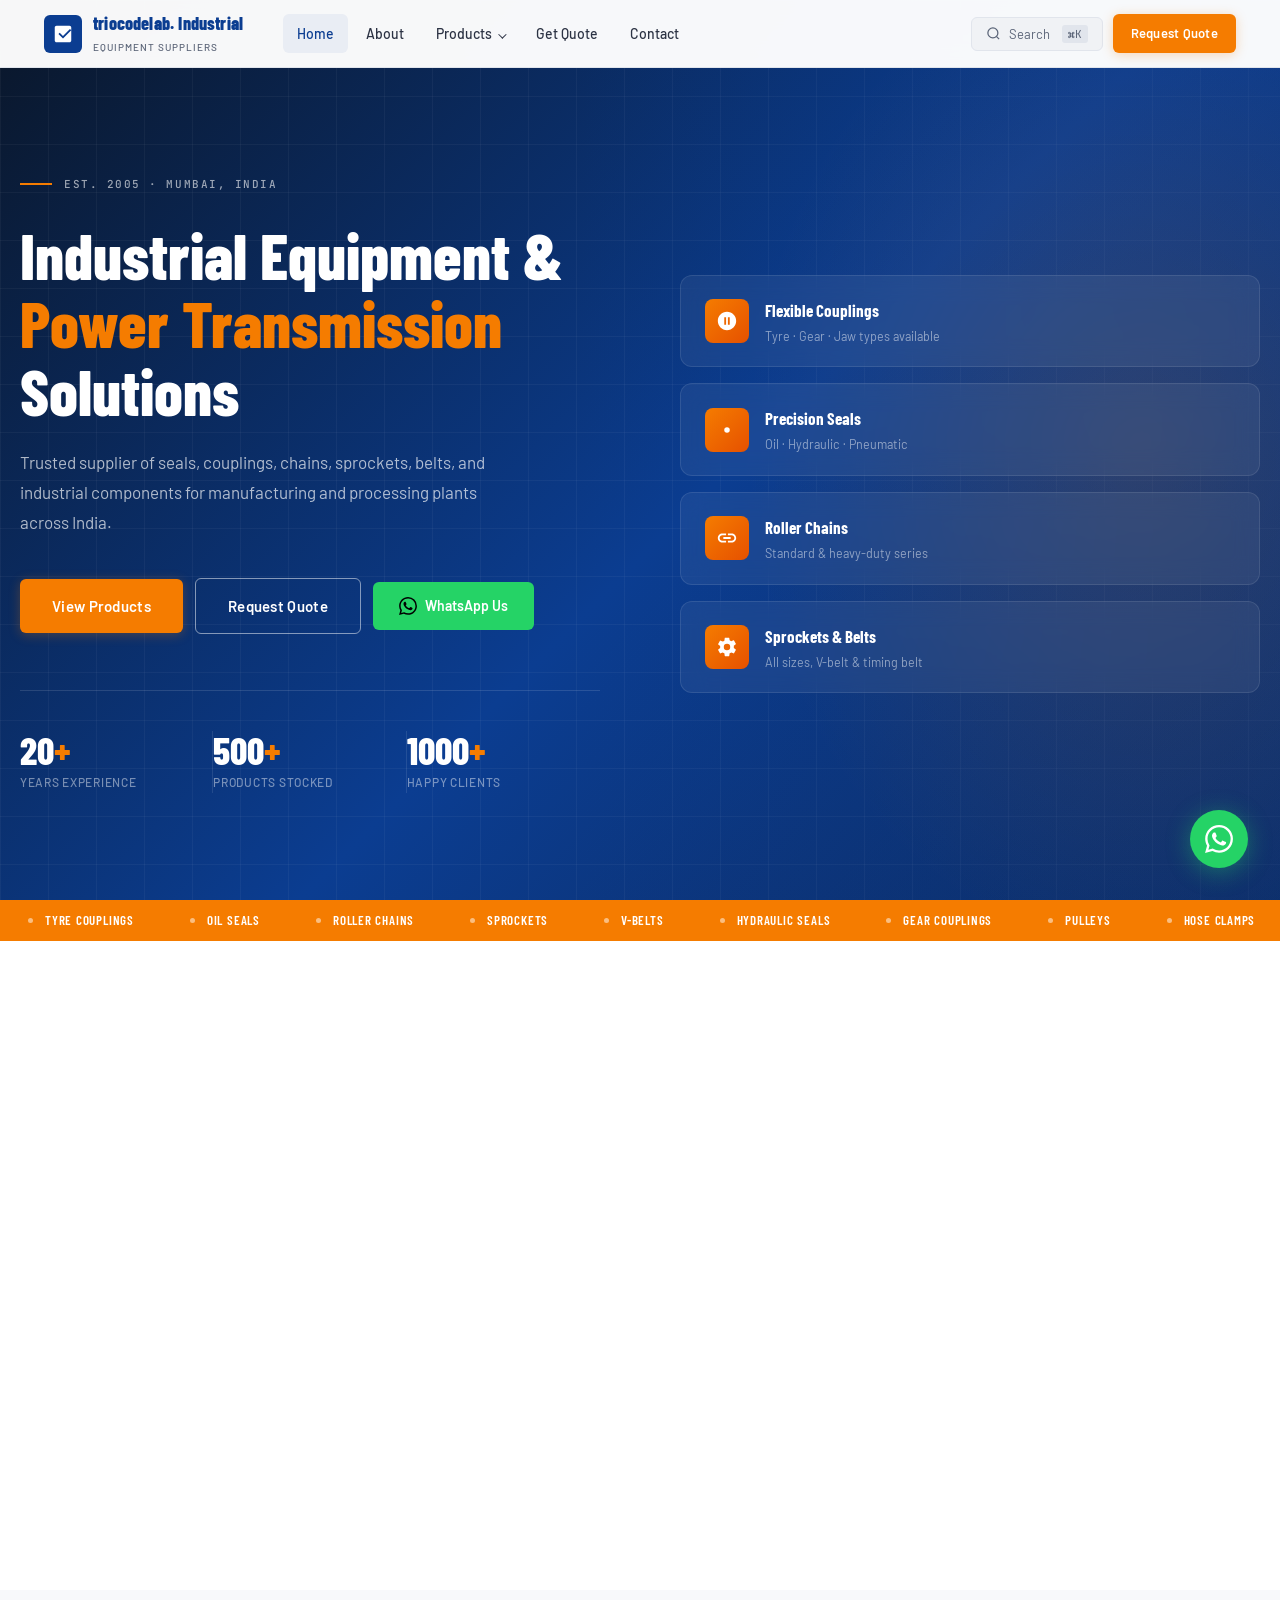
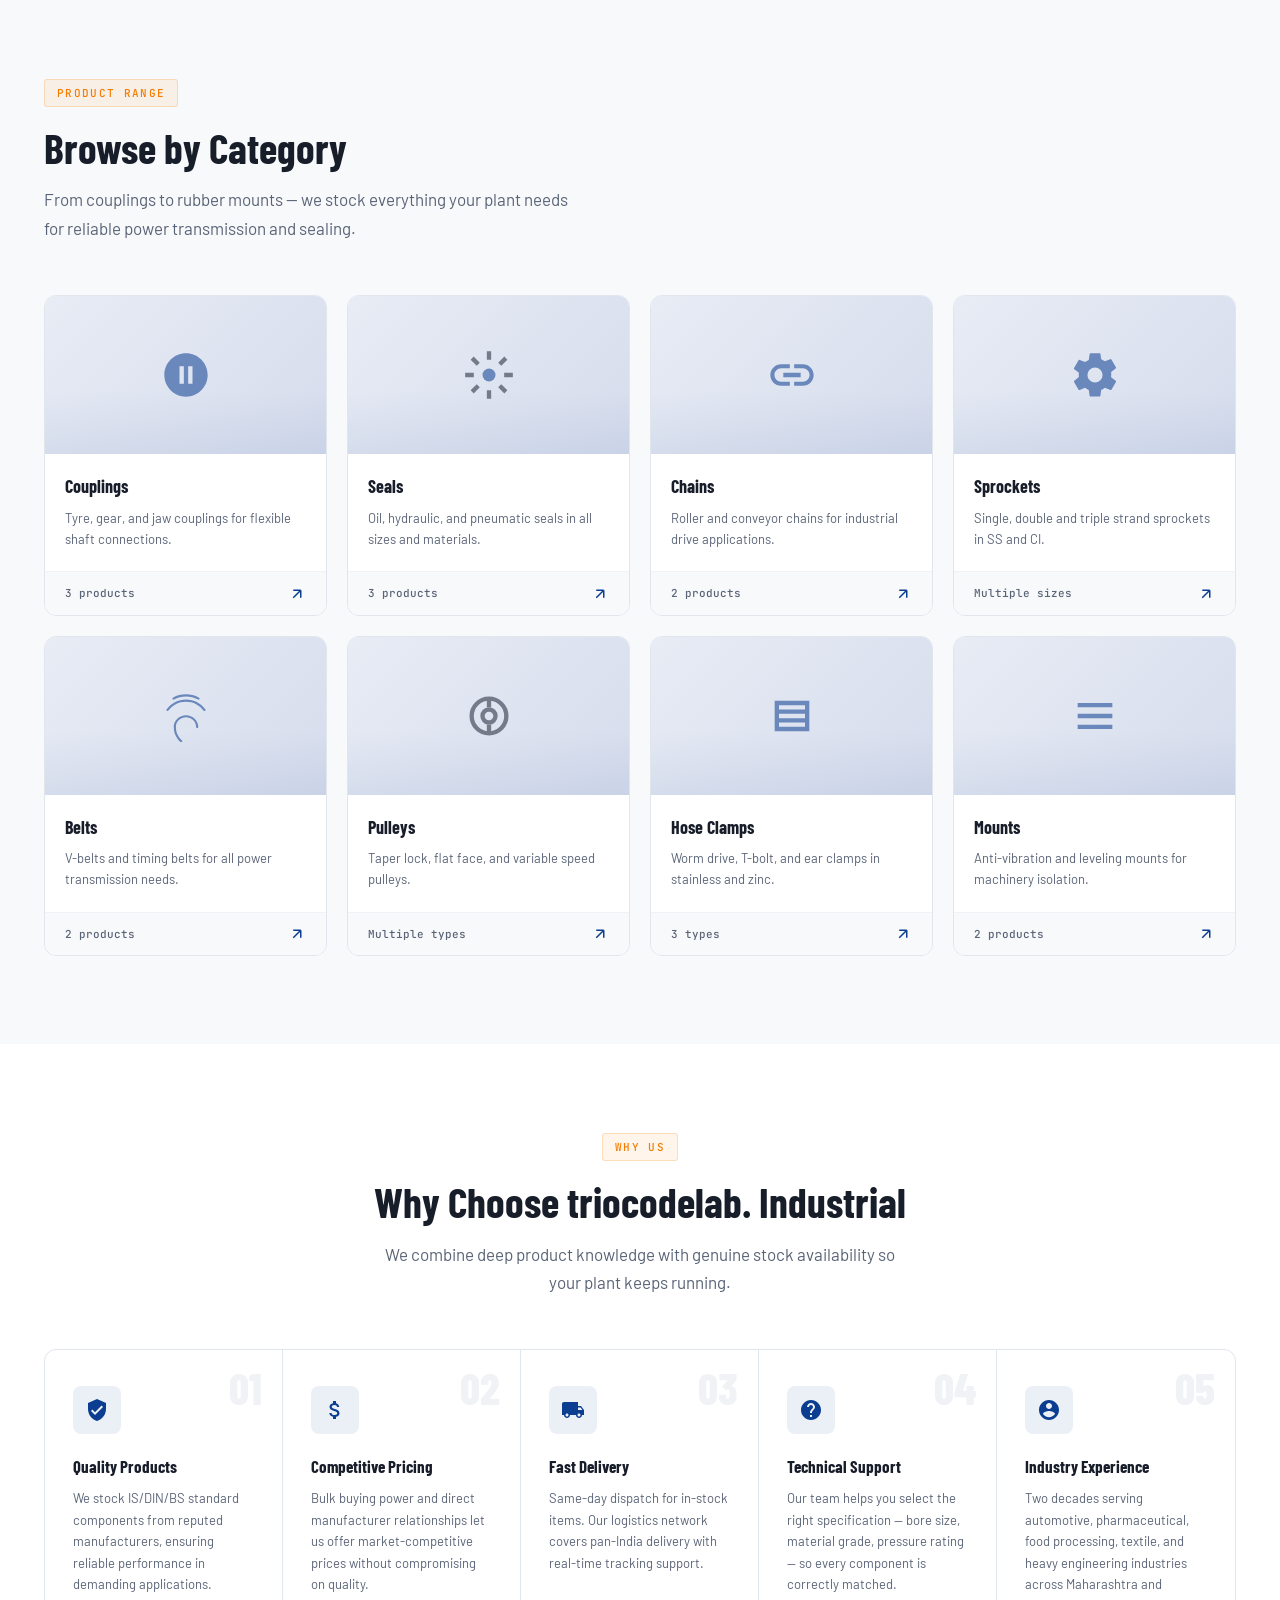
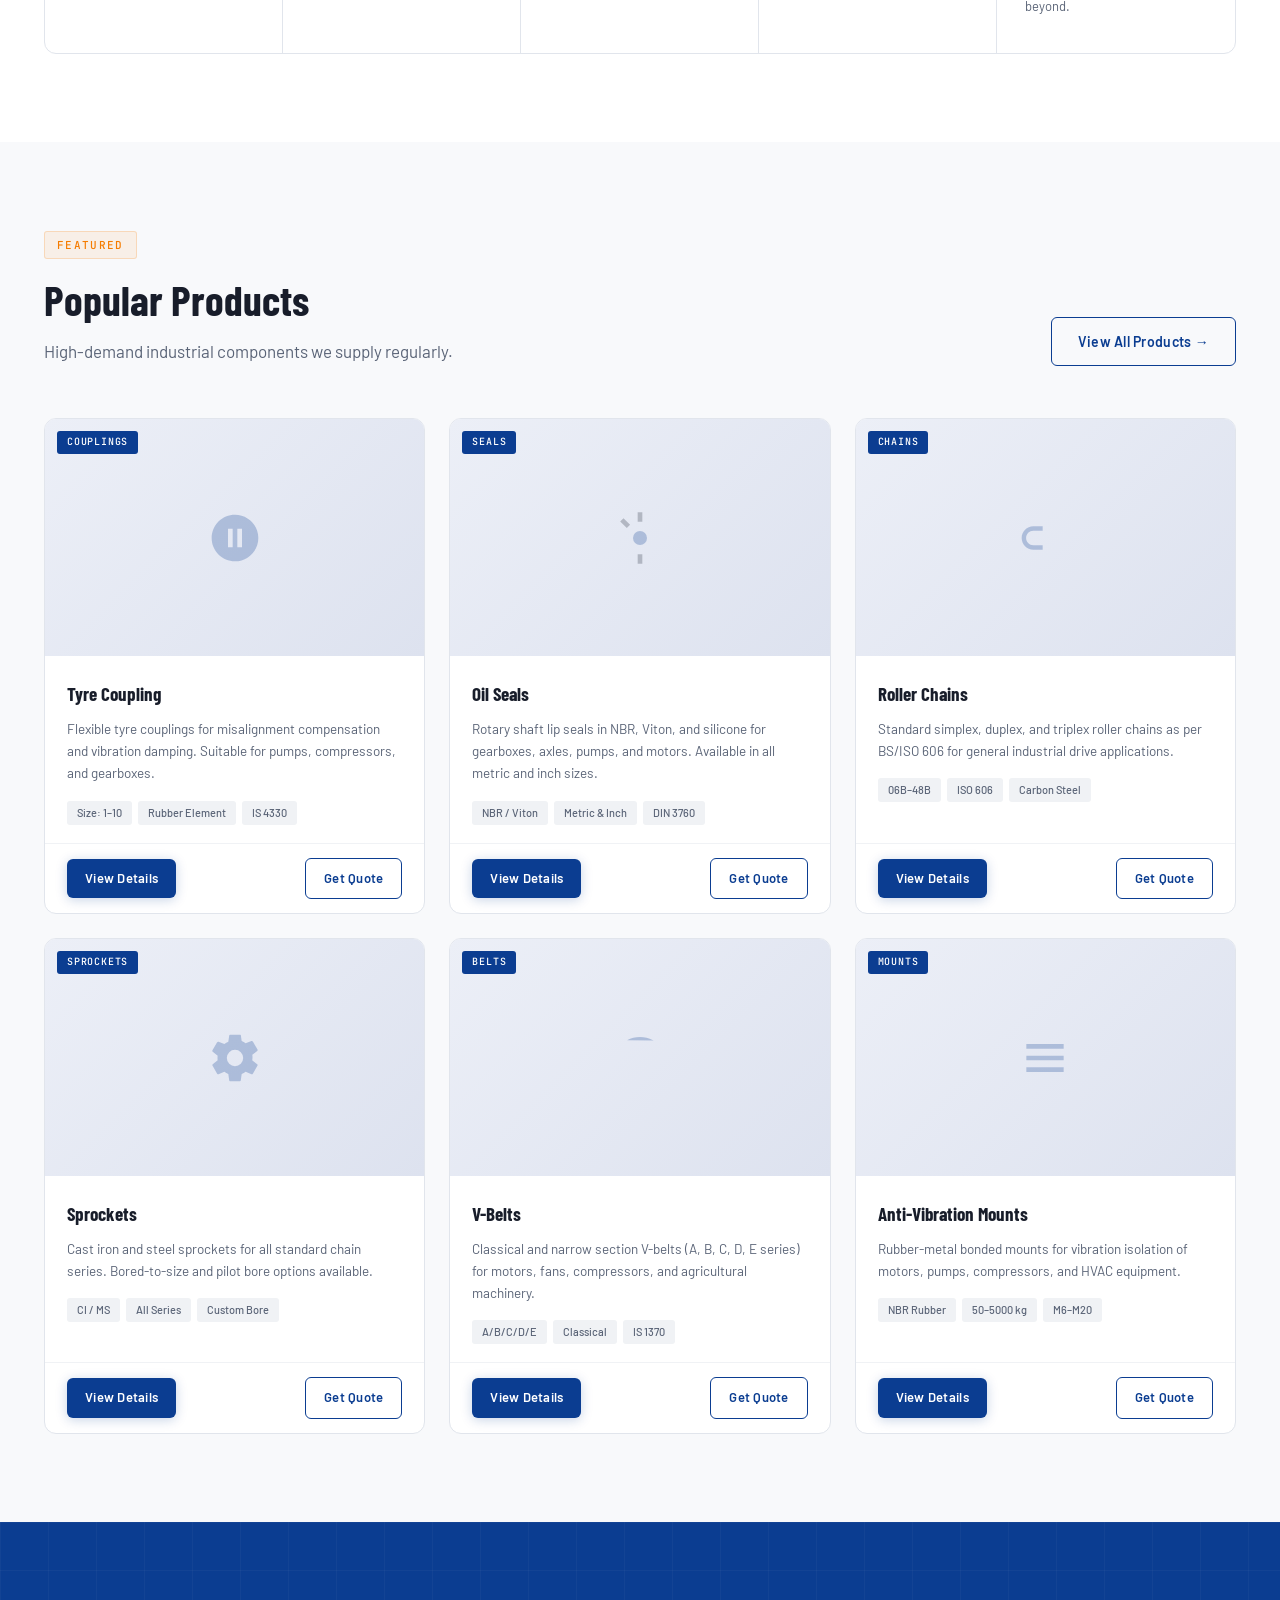
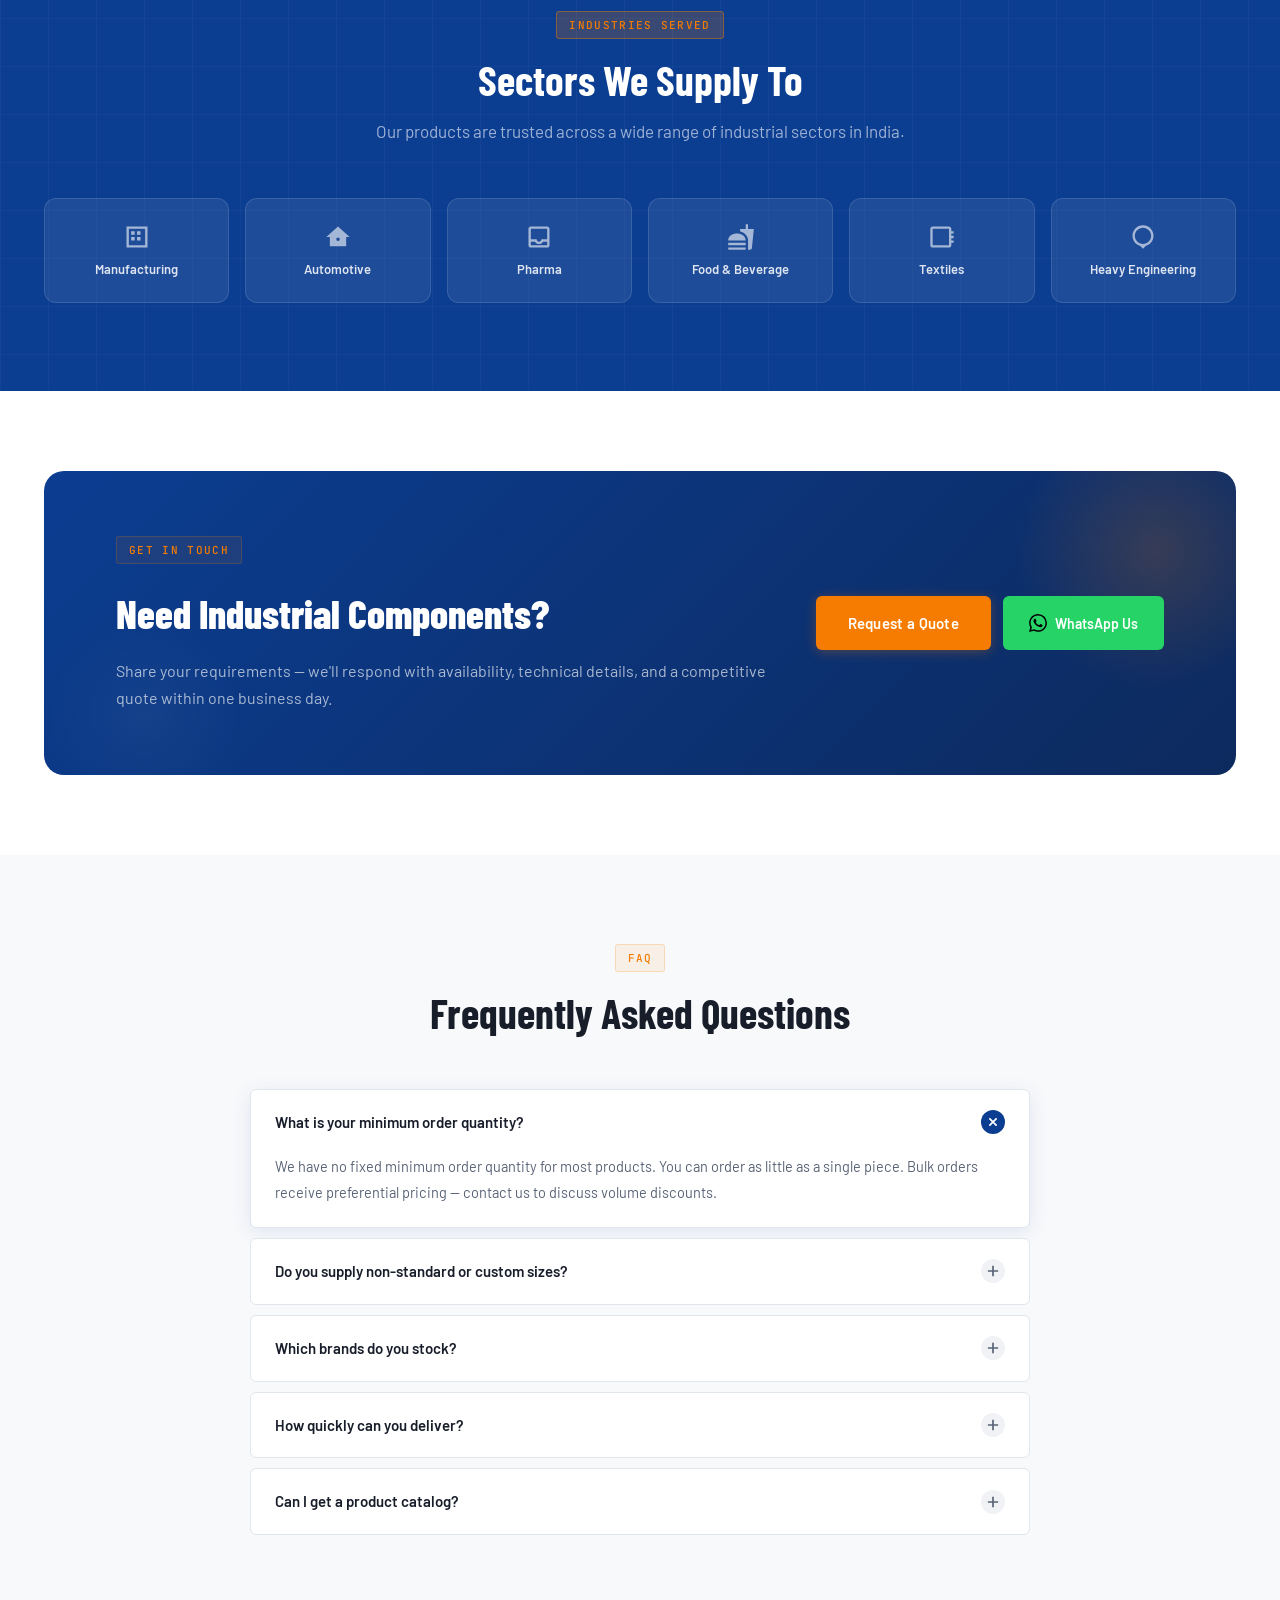
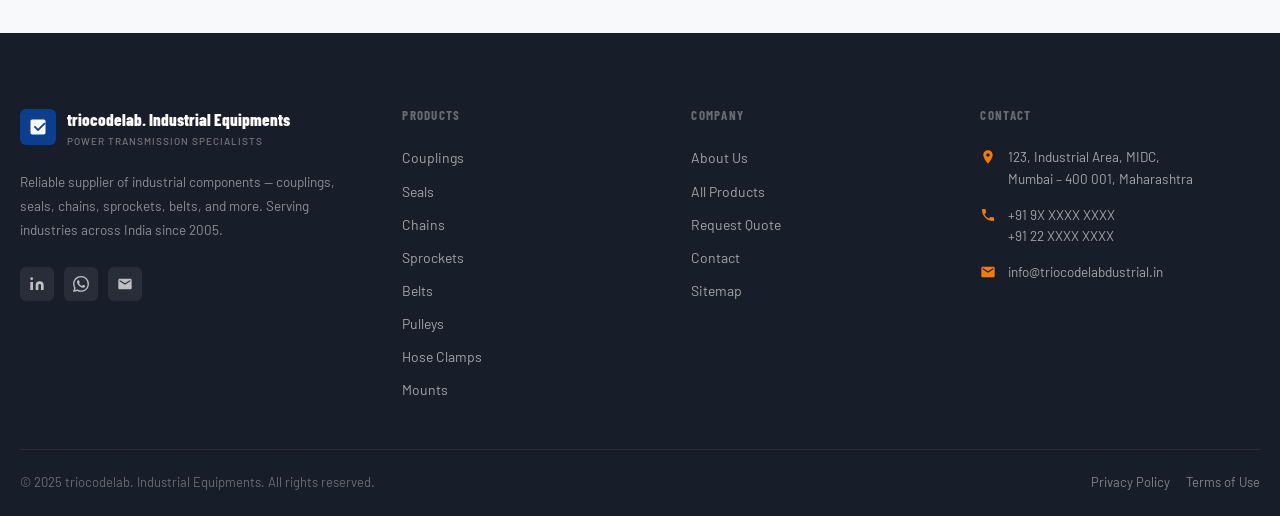
<file: index.html>
<!DOCTYPE html>
<html lang="en">
<head>
  <meta charset="UTF-8">
  <meta name="viewport" content="width=device-width, initial-scale=1.0">
  <title>triocodelab. Industrial Equipments — Industrial Equipment &amp; Power Transmission Solutions</title>
  <meta name="description" content="triocodelab. Industrial Equipments is a trusted supplier of couplings, oil seals, hydraulic seals, roller chains, sprockets, V-belts, pulleys, and industrial components in Mumbai, India.">
  <meta name="keywords" content="industrial equipment supplier, couplings, oil seals, hydraulic seals, roller chains, sprockets, V-belts, pulleys, Mumbai">
  <meta name="robots" content="index, follow">
  <link rel="canonical" href="https://www.triocodelabdustrial.in/">

  <!-- Open Graph -->
  <meta property="og:title" content="triocodelab. Industrial Equipments — Power Transmission Solutions">
  <meta property="og:description" content="Trusted supplier of seals, couplings, chains, sprockets, belts, and industrial components.">
  <meta property="og:type" content="website">
  <meta property="og:url" content="https://www.triocodelabdustrial.in/">
  <meta property="og:image" content="https://www.triocodelabdustrial.in/assets/og-image.jpg">

  <!-- Schema Markup -->
  <script type="application/ld+json">
  {
    "@context": "https://schema.org",
    "@type": "LocalBusiness",
    "name": "triocodelab. Industrial Equipments",
    "description": "Supplier of industrial couplings, seals, chains, sprockets, belts, and power transmission components.",
    "url": "https://www.triocodelabdustrial.in",
    "telephone": "+91-9XXXXXXXXX",
    "email": "info@triocodelabdustrial.in",
    "address": {
      "@type": "PostalAddress",
      "streetAddress": "123, Industrial Area, MIDC",
      "addressLocality": "Mumbai",
      "addressRegion": "Maharashtra",
      "postalCode": "400001",
      "addressCountry": "IN"
    },
    "openingHours": ["Mo-Sa 09:30-18:30"]
  }
  </script>

  <link rel="stylesheet" href="css/style.css">
</head>
<body>

<div id="nav-inject"></div>
<div id="search-inject"></div>

<!-- ══ HERO ══════════════════════════════════════════ -->
<section class="hero">
  <div class="hero__bg"></div>
  <div class="container hero__inner">
    <div class="hero__content">
      <div class="hero__eyebrow">
        <div class="hero__eyebrow-line"></div>
        <span class="hero__eyebrow-text">Est. 2005 · Mumbai, India</span>
      </div>
      <h1 class="hero__title">
        Industrial Equipment &amp;<br>
        <em>Power Transmission</em><br>
        Solutions
      </h1>
      <p class="hero__subtitle">
        Trusted supplier of seals, couplings, chains, sprockets, belts, and industrial components for manufacturing and processing plants across India.
      </p>
      <div class="hero__actions">
        <a href="pages/products.html" class="btn btn--primary btn--lg">View Products</a>
        <a href="pages/quote.html" class="btn btn--outline-white btn--lg">Request Quote</a>
        <a href="https://wa.me/919XXXXXXXXX?text=Hello%2C%20I%20am%20interested%20in%20your%20industrial%20products.%20Please%20share%20more%20details." target="_blank" class="btn-whatsapp">
          <svg viewBox="0 0 24 24"><path d="M17.472 14.382c-.297-.149-1.758-.867-2.03-.967-.273-.099-.471-.148-.67.15-.197.297-.767.966-.94 1.164-.173.199-.347.223-.644.075-.297-.15-1.255-.463-2.39-1.475-.883-.788-1.48-1.761-1.653-2.059-.173-.297-.018-.458.13-.606.134-.133.298-.347.446-.52.149-.174.198-.298.298-.497.099-.198.05-.371-.025-.52-.075-.149-.669-1.612-.916-2.207-.242-.579-.487-.5-.669-.51-.173-.008-.371-.01-.57-.01-.198 0-.52.074-.792.372-.272.297-1.04 1.016-1.04 2.479 0 1.462 1.065 2.875 1.213 3.074.149.198 2.096 3.2 5.077 4.487.709.306 1.262.489 1.694.625.712.227 1.36.195 1.871.118.571-.085 1.758-.719 2.006-1.413.248-.694.248-1.289.173-1.413-.074-.124-.272-.198-.57-.347m-5.421 7.403h-.004a9.87 9.87 0 0 1-5.031-1.378l-.361-.214-3.741.982.998-3.648-.235-.374a9.86 9.86 0 0 1-1.51-5.26c.001-5.45 4.436-9.884 9.888-9.884 2.64 0 5.122 1.03 6.988 2.898a9.825 9.825 0 0 1 2.893 6.994c-.003 5.45-4.437 9.884-9.885 9.884m8.413-18.297A11.815 11.815 0 0 0 12.05 0C5.495 0 .16 5.335.157 11.892c0 2.096.547 4.142 1.588 5.945L.057 24l6.305-1.654a11.882 11.882 0 0 0 5.683 1.448h.005c6.554 0 11.89-5.335 11.893-11.893a11.821 11.821 0 0 0-3.48-8.413Z"/></svg>
          WhatsApp Us
        </a>
      </div>
      <div class="hero__stats">
        <div class="hero__stat">
          <div class="hero__stat-num">20<span>+</span></div>
          <div class="hero__stat-label">Years Experience</div>
        </div>
        <div class="hero__stat">
          <div class="hero__stat-num">500<span>+</span></div>
          <div class="hero__stat-label">Products Stocked</div>
        </div>
        <div class="hero__stat">
          <div class="hero__stat-num">1000<span>+</span></div>
          <div class="hero__stat-label">Happy Clients</div>
        </div>
      </div>
    </div>

    <div class="hero__visual" aria-hidden="true">
      <div class="hero__product-card">
        <div class="hero__product-card-inner">
          <div class="hero__product-icon">
            <svg viewBox="0 0 24 24"><path d="M12 2C6.48 2 2 6.48 2 12s4.48 10 10 10 10-4.48 10-10S17.52 2 12 2zm-1 14H9V8h2v8zm4 0h-2V8h2v8z"/></svg>
          </div>
          <div>
            <div class="hero__product-name">Flexible Couplings</div>
            <div class="hero__product-desc">Tyre · Gear · Jaw types available</div>
          </div>
        </div>
      </div>
      <div class="hero__product-card">
        <div class="hero__product-card-inner">
          <div class="hero__product-icon">
            <svg viewBox="0 0 24 24"><circle cx="12" cy="12" r="3"/><path d="M12 1v4M12 19v4M4.22 4.22l2.83 2.83M16.95 16.95l2.83 2.83M1 12h4M19 12h4M4.22 19.78l2.83-2.83M16.95 7.05l2.83-2.83"/></svg>
          </div>
          <div>
            <div class="hero__product-name">Precision Seals</div>
            <div class="hero__product-desc">Oil · Hydraulic · Pneumatic</div>
          </div>
        </div>
      </div>
      <div class="hero__product-card">
        <div class="hero__product-card-inner">
          <div class="hero__product-icon">
            <svg viewBox="0 0 24 24"><path d="M3.9 12c0-1.71 1.39-3.1 3.1-3.1h4V7H7C4.24 7 2 9.24 2 12s2.24 5 5 5h4v-1.9H7c-1.71 0-3.1-1.39-3.1-3.1zM8 13h8v-2H8v2zm9-6h-4v1.9h4c1.71 0 3.1 1.39 3.1 3.1s-1.39 3.1-3.1 3.1h-4V17h4c2.76 0 5-2.24 5-5s-2.24-5-5-5z"/></svg>
          </div>
          <div>
            <div class="hero__product-name">Roller Chains</div>
            <div class="hero__product-desc">Standard & heavy-duty series</div>
          </div>
        </div>
      </div>
      <div class="hero__product-card">
        <div class="hero__product-card-inner">
          <div class="hero__product-icon">
            <svg viewBox="0 0 24 24"><path d="M12 15.5A3.5 3.5 0 0 1 8.5 12 3.5 3.5 0 0 1 12 8.5a3.5 3.5 0 0 1 3.5 3.5 3.5 3.5 0 0 1-3.5 3.5m7.43-2.92c.04-.3.07-.62.07-.95s-.03-.64-.07-1l2.1-1.63c.19-.14.25-.41.12-.62l-2-3.46c-.12-.22-.39-.3-.61-.22l-2.49 1c-.52-.4-1.08-.73-1.69-.98l-.38-2.65C14.46 2.18 14.25 2 14 2h-4c-.25 0-.46.18-.49.42l-.38 2.65c-.61.25-1.17.59-1.69.98l-2.49-1c-.23-.09-.49 0-.61.22l-2 3.46c-.13.21-.07.48.12.62L4.57 11c-.04.34-.07.67-.07 1s.03.65.07.97l-2.11 1.66c-.19.14-.25.41-.12.62l2 3.46c.12.22.39.3.61.22l2.49-1.01c.52.4 1.08.73 1.69.98l.38 2.65c.03.24.24.42.49.42h4c.25 0 .46-.18.49-.42l.38-2.65c.61-.25 1.17-.58 1.69-.98l2.49 1.01c.22.08.49 0 .61-.22l2-3.46c.12-.21.07-.48-.12-.62l-2.1-1.6z"/></svg>
          </div>
          <div>
            <div class="hero__product-name">Sprockets & Belts</div>
            <div class="hero__product-desc">All sizes, V-belt & timing belt</div>
          </div>
        </div>
      </div>
    </div>
  </div>
</section>

<!-- ══ TICKER ═════════════════════════════════════════ -->
<div class="ticker" aria-hidden="true">
  <div class="ticker__track">
    <div class="ticker__item"><div class="ticker__dot"></div>Tyre Couplings</div>
    <div class="ticker__item"><div class="ticker__dot"></div>Oil Seals</div>
    <div class="ticker__item"><div class="ticker__dot"></div>Roller Chains</div>
    <div class="ticker__item"><div class="ticker__dot"></div>Sprockets</div>
    <div class="ticker__item"><div class="ticker__dot"></div>V-Belts</div>
    <div class="ticker__item"><div class="ticker__dot"></div>Hydraulic Seals</div>
    <div class="ticker__item"><div class="ticker__dot"></div>Gear Couplings</div>
    <div class="ticker__item"><div class="ticker__dot"></div>Pulleys</div>
    <div class="ticker__item"><div class="ticker__dot"></div>Hose Clamps</div>
    <div class="ticker__item"><div class="ticker__dot"></div>Anti-Vibration Mounts</div>
    <div class="ticker__item"><div class="ticker__dot"></div>Pneumatic Seals</div>
    <div class="ticker__item"><div class="ticker__dot"></div>Conveyor Chains</div>
    <div class="ticker__item"><div class="ticker__dot"></div>Timing Belts</div>
    <div class="ticker__item"><div class="ticker__dot"></div>Leveling Mounts</div>
    <!-- Duplicate for seamless loop -->
    <div class="ticker__item"><div class="ticker__dot"></div>Tyre Couplings</div>
    <div class="ticker__item"><div class="ticker__dot"></div>Oil Seals</div>
    <div class="ticker__item"><div class="ticker__dot"></div>Roller Chains</div>
    <div class="ticker__item"><div class="ticker__dot"></div>Sprockets</div>
    <div class="ticker__item"><div class="ticker__dot"></div>V-Belts</div>
    <div class="ticker__item"><div class="ticker__dot"></div>Hydraulic Seals</div>
    <div class="ticker__item"><div class="ticker__dot"></div>Gear Couplings</div>
    <div class="ticker__item"><div class="ticker__dot"></div>Pulleys</div>
    <div class="ticker__item"><div class="ticker__dot"></div>Hose Clamps</div>
    <div class="ticker__item"><div class="ticker__dot"></div>Anti-Vibration Mounts</div>
    <div class="ticker__item"><div class="ticker__dot"></div>Pneumatic Seals</div>
    <div class="ticker__item"><div class="ticker__dot"></div>Conveyor Chains</div>
    <div class="ticker__item"><div class="ticker__dot"></div>Timing Belts</div>
    <div class="ticker__item"><div class="ticker__dot"></div>Leveling Mounts</div>
  </div>
</div>

<!-- ══ ABOUT STRIP ═══════════════════════════════════ -->
<section class="about-strip">
  <div class="container">
    <div class="about-strip__inner" data-animate>
      <div class="about-strip__visual">
        <div class="about-strip__image-wrap">
          <div class="about-strip__image-placeholder">
            <svg viewBox="0 0 24 24"><path d="M19 3H5c-1.1 0-2 .9-2 2v14c0 1.1.9 2 2 2h14c1.1 0 2-.9 2-2V5c0-1.1-.9-2-2-2zm-7 14l-5-5 1.41-1.41L12 14.17l7.59-7.59L21 8l-9 9z"/></svg>
            <span style="font-size:14px;color:var(--blue);opacity:.5;font-weight:500">Company Facility Photo</span>
          </div>
        </div>
        <div class="about-strip__badge">
          <span class="about-strip__badge-num">20</span>
          <span class="about-strip__badge-text">Years of<br>Excellence</span>
        </div>
      </div>
      <div>
        <div class="tag">About triocodelab. Industrial</div>
        <h2 class="section-title">Your Reliable Partner for Industrial Components</h2>
        <p class="about-strip__lead">
          Since 2005, triocodelab. Industrial Equipments has been supplying high-quality power transmission and sealing components to manufacturing plants, processing units, and engineering firms across India. We stock an extensive range of products and provide prompt technical support.
        </p>
        <div class="about-strip__features">
          <div class="about-strip__feature"><div class="about-strip__feature-dot"></div>IS / DIN / BS standard products</div>
          <div class="about-strip__feature"><div class="about-strip__feature-dot"></div>Same-day dispatch available</div>
          <div class="about-strip__feature"><div class="about-strip__feature-dot"></div>Authorised brand distributors</div>
          <div class="about-strip__feature"><div class="about-strip__feature-dot"></div>Custom procurement support</div>
          <div class="about-strip__feature"><div class="about-strip__feature-dot"></div>Technical specification advice</div>
          <div class="about-strip__feature"><div class="about-strip__feature-dot"></div>Pan-India delivery network</div>
        </div>
        <div style="display:flex;gap:12px;flex-wrap:wrap">
          <a href="pages/about.html" class="btn btn--blue">About Us</a>
          <a href="assets/MH-Industrial-Catalog.pdf" class="btn btn--outline" download>
            <svg width="16" height="16" viewBox="0 0 24 24" fill="currentColor"><path d="M19 9h-4V3H9v6H5l7 7 7-7zM5 18v2h14v-2H5z"/></svg>
            Download Catalog
          </a>
        </div>
      </div>
    </div>
  </div>
</section>

<!-- ══ PRODUCT CATEGORIES ════════════════════════════ -->
<section class="section categories">
  <div class="container">
    <div class="section-header">
      <div class="tag">Product Range</div>
      <h2 class="section-title">Browse by Category</h2>
      <p class="section-subtitle">From couplings to rubber mounts — we stock everything your plant needs for reliable power transmission and sealing.</p>
    </div>
    <div class="categories__grid" data-stagger>
      <a href="pages/category/couplings.html" class="category-card">
        <div class="category-card__icon-wrap">
          <svg class="category-card__icon" viewBox="0 0 24 24"><path d="M12 2C6.48 2 2 6.48 2 12s4.48 10 10 10 10-4.48 10-10S17.52 2 12 2zm-1 14H9V8h2v8zm4 0h-2V8h2v8z"/></svg>
        </div>
        <div class="category-card__body">
          <div class="category-card__name">Couplings</div>
          <div class="category-card__desc">Tyre, gear, and jaw couplings for flexible shaft connections.</div>
        </div>
        <div class="category-card__footer">
          <span class="category-card__count">3 products</span>
          <svg class="category-card__arrow" viewBox="0 0 24 24" fill="none" stroke="currentColor" stroke-width="2"><path d="M7 17L17 7M17 7H7M17 7v10"/></svg>
        </div>
      </a>
      <a href="pages/category/seals.html" class="category-card">
        <div class="category-card__icon-wrap">
          <svg class="category-card__icon" viewBox="0 0 24 24"><circle cx="12" cy="12" r="3"/><path d="M12 1v4M12 19v4M4.22 4.22l2.83 2.83M16.95 16.95l2.83 2.83M1 12h4M19 12h4M4.22 19.78l2.83-2.83M16.95 7.05l2.83-2.83" stroke="currentColor" stroke-width="2" fill="none"/></svg>
        </div>
        <div class="category-card__body">
          <div class="category-card__name">Seals</div>
          <div class="category-card__desc">Oil, hydraulic, and pneumatic seals in all sizes and materials.</div>
        </div>
        <div class="category-card__footer">
          <span class="category-card__count">3 products</span>
          <svg class="category-card__arrow" viewBox="0 0 24 24" fill="none" stroke="currentColor" stroke-width="2"><path d="M7 17L17 7M17 7H7M17 7v10"/></svg>
        </div>
      </a>
      <a href="pages/category/chains.html" class="category-card">
        <div class="category-card__icon-wrap">
          <svg class="category-card__icon" viewBox="0 0 24 24"><path d="M3.9 12c0-1.71 1.39-3.1 3.1-3.1h4V7H7C4.24 7 2 9.24 2 12s2.24 5 5 5h4v-1.9H7c-1.71 0-3.1-1.39-3.1-3.1zM8 13h8v-2H8v2zm9-6h-4v1.9h4c1.71 0 3.1 1.39 3.1 3.1s-1.39 3.1-3.1 3.1h-4V17h4c2.76 0 5-2.24 5-5s-2.24-5-5-5z"/></svg>
        </div>
        <div class="category-card__body">
          <div class="category-card__name">Chains</div>
          <div class="category-card__desc">Roller and conveyor chains for industrial drive applications.</div>
        </div>
        <div class="category-card__footer">
          <span class="category-card__count">2 products</span>
          <svg class="category-card__arrow" viewBox="0 0 24 24" fill="none" stroke="currentColor" stroke-width="2"><path d="M7 17L17 7M17 7H7M17 7v10"/></svg>
        </div>
      </a>
      <a href="pages/category/sprockets.html" class="category-card">
        <div class="category-card__icon-wrap">
          <svg class="category-card__icon" viewBox="0 0 24 24"><path d="M12 15.5A3.5 3.5 0 0 1 8.5 12 3.5 3.5 0 0 1 12 8.5a3.5 3.5 0 0 1 3.5 3.5 3.5 3.5 0 0 1-3.5 3.5m7.43-2.92c.04-.3.07-.62.07-.95s-.03-.64-.07-1l2.1-1.63c.19-.14.25-.41.12-.62l-2-3.46c-.12-.22-.39-.3-.61-.22l-2.49 1c-.52-.4-1.08-.73-1.69-.98l-.38-2.65C14.46 2.18 14.25 2 14 2h-4c-.25 0-.46.18-.49.42l-.38 2.65c-.61.25-1.17.59-1.69.98l-2.49-1c-.23-.09-.49 0-.61.22l-2 3.46c-.13.21-.07.48.12.62L4.57 11c-.04.34-.07.67-.07 1s.03.65.07.97l-2.11 1.66c-.19.14-.25.41-.12.62l2 3.46c.12.22.39.3.61.22l2.49-1.01c.52.4 1.08.73 1.69.98l.38 2.65c.03.24.24.42.49.42h4c.25 0 .46-.18.49-.42l.38-2.65c.61-.25 1.17-.58 1.69-.98l2.49 1.01c.22.08.49 0 .61-.22l2-3.46c.12-.21.07-.48-.12-.62l-2.1-1.6z"/></svg>
        </div>
        <div class="category-card__body">
          <div class="category-card__name">Sprockets</div>
          <div class="category-card__desc">Single, double and triple strand sprockets in SS and CI.</div>
        </div>
        <div class="category-card__footer">
          <span class="category-card__count">Multiple sizes</span>
          <svg class="category-card__arrow" viewBox="0 0 24 24" fill="none" stroke="currentColor" stroke-width="2"><path d="M7 17L17 7M17 7H7M17 7v10"/></svg>
        </div>
      </a>
      <a href="pages/category/belts.html" class="category-card">
        <div class="category-card__icon-wrap">
          <svg class="category-card__icon" viewBox="0 0 24 24"><path d="M17.81 4.47c-.08 0-.16-.02-.23-.06C15.66 3.42 14 3 12.01 3c-1.98 0-3.86.47-5.57 1.41-.24.13-.54.04-.68-.2-.13-.24-.04-.55.2-.68C7.82 2.52 9.86 2 12.01 2c2.13 0 3.99.47 6.03 1.52.25.13.34.43.21.67-.09.18-.26.28-.44.28z"/><path d="M3.5 9.72a.499.499 0 0 1-.41-.79c.99-1.4 2.25-2.5 3.75-3.27C9.98 4.04 14 4.03 17.15 5.65c1.5.77 2.76 1.86 3.75 3.25a.5.5 0 0 1-.12.7.499.499 0 0 1-.7-.12 9.116 9.116 0 0 0-3.39-2.94c-2.87-1.47-6.54-1.47-9.4.01-1.36.7-2.5 1.7-3.4 2.94-.08.14-.23.23-.39.23zm6.25 14.43a.47.47 0 0 1-.35-.15c-.87-.87-1.34-1.43-2.01-2.64-.69-1.23-1.05-2.73-1.05-4.34 0-2.97 2.54-5.39 5.66-5.39s5.66 2.42 5.66 5.39c0 .28-.22.5-.5.5s-.5-.22-.5-.5c0-2.42-2.09-4.39-4.66-4.39-2.57 0-4.66 1.97-4.66 4.39 0 1.44.32 2.77.93 3.85.64 1.15 1.08 1.65 1.85 2.42.19.2.19.51 0 .71-.11.1-.24.15-.37.15z"/></svg>
        </div>
        <div class="category-card__body">
          <div class="category-card__name">Belts</div>
          <div class="category-card__desc">V-belts and timing belts for all power transmission needs.</div>
        </div>
        <div class="category-card__footer">
          <span class="category-card__count">2 products</span>
          <svg class="category-card__arrow" viewBox="0 0 24 24" fill="none" stroke="currentColor" stroke-width="2"><path d="M7 17L17 7M17 7H7M17 7v10"/></svg>
        </div>
      </a>
      <a href="pages/category/pulleys.html" class="category-card">
        <div class="category-card__icon-wrap">
          <svg class="category-card__icon" viewBox="0 0 24 24"><circle cx="12" cy="12" r="8" fill="none" stroke="currentColor" stroke-width="2"/><circle cx="12" cy="12" r="3" fill="none" stroke="currentColor" stroke-width="2"/><line x1="12" y1="4" x2="12" y2="8" stroke="currentColor" stroke-width="2"/><line x1="12" y1="16" x2="12" y2="20" stroke="currentColor" stroke-width="2"/></svg>
        </div>
        <div class="category-card__body">
          <div class="category-card__name">Pulleys</div>
          <div class="category-card__desc">Taper lock, flat face, and variable speed pulleys.</div>
        </div>
        <div class="category-card__footer">
          <span class="category-card__count">Multiple types</span>
          <svg class="category-card__arrow" viewBox="0 0 24 24" fill="none" stroke="currentColor" stroke-width="2"><path d="M7 17L17 7M17 7H7M17 7v10"/></svg>
        </div>
      </a>
      <a href="pages/category/hose-clamps.html" class="category-card">
        <div class="category-card__icon-wrap">
          <svg class="category-card__icon" viewBox="0 0 24 24"><path d="M20 5H4v14h16V5zm-2 12H6v-2h12v2zm0-4H6v-2h12v2zm0-4H6V7h12v2z"/></svg>
        </div>
        <div class="category-card__body">
          <div class="category-card__name">Hose Clamps</div>
          <div class="category-card__desc">Worm drive, T-bolt, and ear clamps in stainless and zinc.</div>
        </div>
        <div class="category-card__footer">
          <span class="category-card__count">3 types</span>
          <svg class="category-card__arrow" viewBox="0 0 24 24" fill="none" stroke="currentColor" stroke-width="2"><path d="M7 17L17 7M17 7H7M17 7v10"/></svg>
        </div>
      </a>
      <a href="pages/category/mounts.html" class="category-card">
        <div class="category-card__icon-wrap">
          <svg class="category-card__icon" viewBox="0 0 24 24"><path d="M4 6h16v2H4zm0 5h16v2H4zm0 5h16v2H4z"/></svg>
        </div>
        <div class="category-card__body">
          <div class="category-card__name">Mounts</div>
          <div class="category-card__desc">Anti-vibration and leveling mounts for machinery isolation.</div>
        </div>
        <div class="category-card__footer">
          <span class="category-card__count">2 products</span>
          <svg class="category-card__arrow" viewBox="0 0 24 24" fill="none" stroke="currentColor" stroke-width="2"><path d="M7 17L17 7M17 7H7M17 7v10"/></svg>
        </div>
      </a>
    </div>
  </div>
</section>

<!-- ══ WHY CHOOSE US ══════════════════════════════════ -->
<section class="section why">
  <div class="container">
    <div class="section-header section-header--center">
      <div class="tag">Why Us</div>
      <h2 class="section-title">Why Choose triocodelab. Industrial</h2>
      <p class="section-subtitle">We combine deep product knowledge with genuine stock availability so your plant keeps running.</p>
    </div>
    <div class="why__grid" data-stagger>
      <div class="why__item">
        <div class="why__item-num">01</div>
        <div class="why__item-icon"><svg viewBox="0 0 24 24"><path d="M12 1L3 5v6c0 5.55 3.84 10.74 9 12 5.16-1.26 9-6.45 9-12V5l-9-4zm-2 16l-4-4 1.41-1.41L10 14.17l6.59-6.59L18 9l-8 8z"/></svg></div>
        <div class="why__item-title">Quality Products</div>
        <div class="why__item-text">We stock IS/DIN/BS standard components from reputed manufacturers, ensuring reliable performance in demanding applications.</div>
      </div>
      <div class="why__item">
        <div class="why__item-num">02</div>
        <div class="why__item-icon"><svg viewBox="0 0 24 24"><path d="M11.8 10.9c-2.27-.59-3-1.2-3-2.15 0-1.09 1.01-1.85 2.7-1.85 1.78 0 2.44.85 2.5 2.1h2.21c-.07-1.72-1.12-3.3-3.21-3.81V3h-3v2.16c-1.94.42-3.5 1.68-3.5 3.61 0 2.31 1.91 3.46 4.7 4.13 2.5.6 3 1.48 3 2.41 0 .69-.49 1.79-2.7 1.79-2.06 0-2.87-.92-2.98-2.1h-2.2c.12 2.19 1.76 3.42 3.68 3.83V21h3v-2.15c1.95-.37 3.5-1.5 3.5-3.55 0-2.84-2.43-3.81-4.7-4.4z"/></svg></div>
        <div class="why__item-title">Competitive Pricing</div>
        <div class="why__item-text">Bulk buying power and direct manufacturer relationships let us offer market-competitive prices without compromising on quality.</div>
      </div>
      <div class="why__item">
        <div class="why__item-num">03</div>
        <div class="why__item-icon"><svg viewBox="0 0 24 24"><path d="M20 8h-3V4H3c-1.1 0-2 .9-2 2v11h2c0 1.66 1.34 3 3 3s3-1.34 3-3h6c0 1.66 1.34 3 3 3s3-1.34 3-3h2v-5l-3-4zM6 18.5c-.83 0-1.5-.67-1.5-1.5s.67-1.5 1.5-1.5 1.5.67 1.5 1.5-.67 1.5-1.5 1.5zm13.5-9l1.96 2.5H17V9.5h2.5zm-1.5 9c-.83 0-1.5-.67-1.5-1.5s.67-1.5 1.5-1.5 1.5.67 1.5 1.5-.67 1.5-1.5 1.5z"/></svg></div>
        <div class="why__item-title">Fast Delivery</div>
        <div class="why__item-text">Same-day dispatch for in-stock items. Our logistics network covers pan-India delivery with real-time tracking support.</div>
      </div>
      <div class="why__item">
        <div class="why__item-num">04</div>
        <div class="why__item-icon"><svg viewBox="0 0 24 24"><path d="M12 2C6.48 2 2 6.48 2 12s4.48 10 10 10 10-4.48 10-10S17.52 2 12 2zm1 17h-2v-2h2v2zm2.07-7.75l-.9.92C13.45 12.9 13 13.5 13 15h-2v-.5c0-1.1.45-2.1 1.17-2.83l1.24-1.26c.37-.36.59-.86.59-1.41 0-1.1-.9-2-2-2s-2 .9-2 2H8c0-2.21 1.79-4 4-4s4 1.79 4 4c0 .88-.36 1.68-.93 2.25z"/></svg></div>
        <div class="why__item-title">Technical Support</div>
        <div class="why__item-text">Our team helps you select the right specification — bore size, material grade, pressure rating — so every component is correctly matched.</div>
      </div>
      <div class="why__item">
        <div class="why__item-num">05</div>
        <div class="why__item-icon"><svg viewBox="0 0 24 24"><path d="M12 2C6.48 2 2 6.48 2 12s4.48 10 10 10 10-4.48 10-10S17.52 2 12 2zm0 3c1.66 0 3 1.34 3 3s-1.34 3-3 3-3-1.34-3-3 1.34-3 3-3zm0 14.2c-2.5 0-4.71-1.28-6-3.22.03-1.99 4-3.08 6-3.08 1.99 0 5.97 1.09 6 3.08-1.29 1.94-3.5 3.22-6 3.22z"/></svg></div>
        <div class="why__item-title">Industry Experience</div>
        <div class="why__item-text">Two decades serving automotive, pharmaceutical, food processing, textile, and heavy engineering industries across Maharashtra and beyond.</div>
      </div>
    </div>
  </div>
</section>

<!-- ══ FEATURED PRODUCTS ══════════════════════════════ -->
<section class="section featured">
  <div class="container">
    <div class="section-header" style="display:flex;justify-content:space-between;align-items:flex-end;flex-wrap:wrap;gap:20px">
      <div>
        <div class="tag">Featured</div>
        <h2 class="section-title">Popular Products</h2>
        <p class="section-subtitle">High-demand industrial components we supply regularly.</p>
      </div>
      <a href="pages/products.html" class="btn btn--outline">View All Products →</a>
    </div>
    <div class="products__grid" data-stagger>
      <div class="product-card">
        <div class="product-card__image">
          <svg viewBox="0 0 24 24"><path d="M12 2C6.48 2 2 6.48 2 12s4.48 10 10 10 10-4.48 10-10S17.52 2 12 2zm-1 14H9V8h2v8zm4 0h-2V8h2v8z"/></svg>
          <span class="product-card__cat-badge">Couplings</span>
        </div>
        <div class="product-card__body">
          <div class="product-card__name">Tyre Coupling</div>
          <div class="product-card__desc">Flexible tyre couplings for misalignment compensation and vibration damping. Suitable for pumps, compressors, and gearboxes.</div>
          <div class="product-card__tags">
            <span class="product-card__tag">Size: 1–10</span>
            <span class="product-card__tag">Rubber Element</span>
            <span class="product-card__tag">IS 4330</span>
          </div>
        </div>
        <div class="product-card__footer">
          <a href="pages/products/tyre-couplings.html" class="btn btn--blue btn--sm">View Details</a>
          <a href="pages/quote.html" class="btn btn--outline btn--sm">Get Quote</a>
        </div>
      </div>
      <div class="product-card">
        <div class="product-card__image">
          <svg viewBox="0 0 24 24"><circle cx="12" cy="12" r="3"/><path d="M12 1v4M12 19v4M4.22 4.22l2.83 2.83" stroke="currentColor" stroke-width="2" fill="none"/></svg>
          <span class="product-card__cat-badge">Seals</span>
        </div>
        <div class="product-card__body">
          <div class="product-card__name">Oil Seals</div>
          <div class="product-card__desc">Rotary shaft lip seals in NBR, Viton, and silicone for gearboxes, axles, pumps, and motors. Available in all metric and inch sizes.</div>
          <div class="product-card__tags">
            <span class="product-card__tag">NBR / Viton</span>
            <span class="product-card__tag">Metric & Inch</span>
            <span class="product-card__tag">DIN 3760</span>
          </div>
        </div>
        <div class="product-card__footer">
          <a href="pages/products/oil-seals.html" class="btn btn--blue btn--sm">View Details</a>
          <a href="pages/quote.html" class="btn btn--outline btn--sm">Get Quote</a>
        </div>
      </div>
      <div class="product-card">
        <div class="product-card__image">
          <svg viewBox="0 0 24 24"><path d="M3.9 12c0-1.71 1.39-3.1 3.1-3.1h4V7H7C4.24 7 2 9.24 2 12s2.24 5 5 5h4v-1.9H7c-1.71 0-3.1-1.39-3.1-3.1z"/></svg>
          <span class="product-card__cat-badge">Chains</span>
        </div>
        <div class="product-card__body">
          <div class="product-card__name">Roller Chains</div>
          <div class="product-card__desc">Standard simplex, duplex, and triplex roller chains as per BS/ISO 606 for general industrial drive applications.</div>
          <div class="product-card__tags">
            <span class="product-card__tag">06B–48B</span>
            <span class="product-card__tag">ISO 606</span>
            <span class="product-card__tag">Carbon Steel</span>
          </div>
        </div>
        <div class="product-card__footer">
          <a href="pages/products/roller-chains.html" class="btn btn--blue btn--sm">View Details</a>
          <a href="pages/quote.html" class="btn btn--outline btn--sm">Get Quote</a>
        </div>
      </div>
      <div class="product-card">
        <div class="product-card__image">
          <svg viewBox="0 0 24 24"><path d="M12 15.5A3.5 3.5 0 0 1 8.5 12 3.5 3.5 0 0 1 12 8.5a3.5 3.5 0 0 1 3.5 3.5 3.5 3.5 0 0 1-3.5 3.5m7.43-2.92c.04-.3.07-.62.07-.95s-.03-.64-.07-1l2.1-1.63c.19-.14.25-.41.12-.62l-2-3.46c-.12-.22-.39-.3-.61-.22l-2.49 1c-.52-.4-1.08-.73-1.69-.98l-.38-2.65C14.46 2.18 14.25 2 14 2h-4c-.25 0-.46.18-.49.42l-.38 2.65c-.61.25-1.17.59-1.69.98l-2.49-1c-.23-.09-.49 0-.61.22l-2 3.46c-.13.21-.07.48.12.62L4.57 11c-.04.34-.07.67-.07 1s.03.65.07.97l-2.11 1.66c-.19.14-.25.41-.12.62l2 3.46c.12.22.39.3.61.22l2.49-1.01c.52.4 1.08.73 1.69.98l.38 2.65c.03.24.24.42.49.42h4c.25 0 .46-.18.49-.42l.38-2.65c.61-.25 1.17-.58 1.69-.98l2.49 1.01c.22.08.49 0 .61-.22l2-3.46c.12-.21.07-.48-.12-.62l-2.1-1.6z"/></svg>
          <span class="product-card__cat-badge">Sprockets</span>
        </div>
        <div class="product-card__body">
          <div class="product-card__name">Sprockets</div>
          <div class="product-card__desc">Cast iron and steel sprockets for all standard chain series. Bored-to-size and pilot bore options available.</div>
          <div class="product-card__tags">
            <span class="product-card__tag">CI / MS</span>
            <span class="product-card__tag">All Series</span>
            <span class="product-card__tag">Custom Bore</span>
          </div>
        </div>
        <div class="product-card__footer">
          <a href="pages/category/sprockets.html" class="btn btn--blue btn--sm">View Details</a>
          <a href="pages/quote.html" class="btn btn--outline btn--sm">Get Quote</a>
        </div>
      </div>
      <div class="product-card">
        <div class="product-card__image">
          <svg viewBox="0 0 24 24"><path d="M17.81 4.47c-.08 0-.16-.02-.23-.06C15.66 3.42 14 3 12.01 3c-1.98 0-3.86.47-5.57 1.41"/></svg>
          <span class="product-card__cat-badge">Belts</span>
        </div>
        <div class="product-card__body">
          <div class="product-card__name">V-Belts</div>
          <div class="product-card__desc">Classical and narrow section V-belts (A, B, C, D, E series) for motors, fans, compressors, and agricultural machinery.</div>
          <div class="product-card__tags">
            <span class="product-card__tag">A/B/C/D/E</span>
            <span class="product-card__tag">Classical</span>
            <span class="product-card__tag">IS 1370</span>
          </div>
        </div>
        <div class="product-card__footer">
          <a href="pages/products/v-belts.html" class="btn btn--blue btn--sm">View Details</a>
          <a href="pages/quote.html" class="btn btn--outline btn--sm">Get Quote</a>
        </div>
      </div>
      <div class="product-card">
        <div class="product-card__image">
          <svg viewBox="0 0 24 24"><path d="M4 6h16v2H4zm0 5h16v2H4zm0 5h16v2H4z"/></svg>
          <span class="product-card__cat-badge">Mounts</span>
        </div>
        <div class="product-card__body">
          <div class="product-card__name">Anti-Vibration Mounts</div>
          <div class="product-card__desc">Rubber-metal bonded mounts for vibration isolation of motors, pumps, compressors, and HVAC equipment.</div>
          <div class="product-card__tags">
            <span class="product-card__tag">NBR Rubber</span>
            <span class="product-card__tag">50–5000 kg</span>
            <span class="product-card__tag">M6–M20</span>
          </div>
        </div>
        <div class="product-card__footer">
          <a href="pages/products/anti-vibration-mounts.html" class="btn btn--blue btn--sm">View Details</a>
          <a href="pages/quote.html" class="btn btn--outline btn--sm">Get Quote</a>
        </div>
      </div>
    </div>
  </div>
</section>

<!-- ══ INDUSTRIES ═════════════════════════════════════ -->
<section class="section industries">
  <div class="container">
    <div class="section-header section-header--center">
      <div class="tag">Industries Served</div>
      <h2 class="section-title">Sectors We Supply To</h2>
      <p class="section-subtitle" style="color:rgba(255,255,255,.6)">Our products are trusted across a wide range of industrial sectors in India.</p>
    </div>
    <div class="industries__grid" data-stagger>
      <div class="industry-pill">
        <svg viewBox="0 0 24 24"><path d="M7 7h3v3H7zm0 5h3v3H7zm5-5h3v3h-3zm0 5h3v3h-3zM3 3v18h18V3H3zm16 16H5V5h14v14z"/></svg>
        <div class="industry-pill__name">Manufacturing</div>
      </div>
      <div class="industry-pill">
        <svg viewBox="0 0 24 24"><path d="M12 3L2 12h3v8h14v-8h3L12 3zm0 12.5c-.83 0-1.5-.67-1.5-1.5s.67-1.5 1.5-1.5 1.5.67 1.5 1.5-.67 1.5-1.5 1.5z"/></svg>
        <div class="industry-pill__name">Automotive</div>
      </div>
      <div class="industry-pill">
        <svg viewBox="0 0 24 24"><path d="M19 3H5c-1.1 0-2 .9-2 2v14c0 1.1.9 2 2 2h14c1.1 0 2-.9 2-2V5c0-1.1-.9-2-2-2zm0 16H5v-3h3.56c.69 1.19 1.97 2 3.45 2s2.75-.81 3.45-2H19v3zm0-5h-4.99c0 1.1-.9 1.99-2 1.99s-2-.89-2-1.99H5V5h14v9z"/></svg>
        <div class="industry-pill__name">Pharma</div>
      </div>
      <div class="industry-pill">
        <svg viewBox="0 0 24 24"><path d="M18.06 22.99h1.66c.84 0 1.53-.64 1.63-1.46L23 5.05h-5V1h-1.97v4.05h-4.97l.3 2.34c1.71.47 3.31 1.32 4.27 2.26 1.44 1.42 2.43 2.89 2.43 5.29v8.05zM1 21.99V21h15.03v.99c0 .55-.45 1-1.01 1H2.01c-.56 0-1.01-.45-1.01-1zm15.03-7c0-8-15.03-8-15.03 0h15.03zM1.02 17h15v2h-15z"/></svg>
        <div class="industry-pill__name">Food &amp; Beverage</div>
      </div>
      <div class="industry-pill">
        <svg viewBox="0 0 24 24"><path d="M22 9V7h-2V5c0-1.1-.9-2-2-2H4c-1.1 0-2 .9-2 2v14c0 1.1.9 2 2 2h14c1.1 0 2-.9 2-2v-2h2v-2h-2v-2h2v-2h-2V9h2zm-4 10H4V5h14v14z"/></svg>
        <div class="industry-pill__name">Textiles</div>
      </div>
      <div class="industry-pill">
        <svg viewBox="0 0 24 24"><path d="M12 2c-4.97 0-9 4.03-9 9 0 4.17 2.84 7.67 6.69 8.69L12 22l2.31-2.31C18.16 18.67 21 15.17 21 11c0-4.97-4.03-9-9-9zm0 16c-3.87 0-7-3.13-7-7s3.13-7 7-7 7 3.13 7 7-3.13 7-7 7z"/></svg>
        <div class="industry-pill__name">Heavy Engineering</div>
      </div>
    </div>
  </div>
</section>

<!-- ══ CTA ════════════════════════════════════════════ -->
<section class="cta-section">
  <div class="container">
    <div class="cta-section__inner">
      <div>
        <p class="tag">Get In Touch</p>
        <h2 class="cta-section__title">Need Industrial Components?</h2>
        <p class="cta-section__subtitle">Share your requirements — we'll respond with availability, technical details, and a competitive quote within one business day.</p>
      </div>
      <div class="cta-section__actions">
        <a href="pages/quote.html" class="btn btn--primary btn--lg">Request a Quote</a>
        <a href="https://wa.me/919XXXXXXXXX?text=Hello%2C%20I%20am%20interested%20in%20your%20industrial%20products.%20Please%20share%20more%20details." target="_blank" class="btn-whatsapp">
          <svg viewBox="0 0 24 24"><path d="M17.472 14.382c-.297-.149-1.758-.867-2.03-.967-.273-.099-.471-.148-.67.15-.197.297-.767.966-.94 1.164-.173.199-.347.223-.644.075-.297-.15-1.255-.463-2.39-1.475-.883-.788-1.48-1.761-1.653-2.059-.173-.297-.018-.458.13-.606.134-.133.298-.347.446-.52.149-.174.198-.298.298-.497.099-.198.05-.371-.025-.52-.075-.149-.669-1.612-.916-2.207-.242-.579-.487-.5-.669-.51-.173-.008-.371-.01-.57-.01-.198 0-.52.074-.792.372-.272.297-1.04 1.016-1.04 2.479 0 1.462 1.065 2.875 1.213 3.074.149.198 2.096 3.2 5.077 4.487.709.306 1.262.489 1.694.625.712.227 1.36.195 1.871.118.571-.085 1.758-.719 2.006-1.413.248-.694.248-1.289.173-1.413-.074-.124-.272-.198-.57-.347m-5.421 7.403h-.004a9.87 9.87 0 0 1-5.031-1.378l-.361-.214-3.741.982.998-3.648-.235-.374a9.86 9.86 0 0 1-1.51-5.26c.001-5.45 4.436-9.884 9.888-9.884 2.64 0 5.122 1.03 6.988 2.898a9.825 9.825 0 0 1 2.893 6.994c-.003 5.45-4.437 9.884-9.885 9.884m8.413-18.297A11.815 11.815 0 0 0 12.05 0C5.495 0 .16 5.335.157 11.892c0 2.096.547 4.142 1.588 5.945L.057 24l6.305-1.654a11.882 11.882 0 0 0 5.683 1.448h.005c6.554 0 11.89-5.335 11.893-11.893a11.821 11.821 0 0 0-3.48-8.413Z"/></svg>
          WhatsApp Us
        </a>
      </div>
    </div>
  </div>
</section>

<!-- ══ FAQ ════════════════════════════════════════════ -->
<section class="section faq">
  <div class="container">
    <div class="section-header section-header--center">
      <div class="tag">FAQ</div>
      <h2 class="section-title">Frequently Asked Questions</h2>
    </div>
    <div class="faq__list">
      <div class="faq__item open">
        <div class="faq__question">
          What is your minimum order quantity?
          <div class="faq__icon"><svg viewBox="0 0 14 14" fill="none" stroke="currentColor" stroke-width="2"><path d="M7 1v12M1 7h12"/></svg></div>
        </div>
        <div class="faq__answer">We have no fixed minimum order quantity for most products. You can order as little as a single piece. Bulk orders receive preferential pricing — contact us to discuss volume discounts.</div>
      </div>
      <div class="faq__item">
        <div class="faq__question">
          Do you supply non-standard or custom sizes?
          <div class="faq__icon"><svg viewBox="0 0 14 14" fill="none" stroke="currentColor" stroke-width="2"><path d="M7 1v12M1 7h12"/></svg></div>
        </div>
        <div class="faq__answer">Yes. For many product categories such as seals, sprockets, and couplings, we can source or arrange fabrication of custom sizes. Please share your drawing or specification and we will advise on lead time and pricing.</div>
      </div>
      <div class="faq__item">
        <div class="faq__question">
          Which brands do you stock?
          <div class="faq__icon"><svg viewBox="0 0 14 14" fill="none" stroke="currentColor" stroke-width="2"><path d="M7 1v12M1 7h12"/></svg></div>
        </div>
        <div class="faq__answer">We are authorised distributors for several leading brands in the power transmission and sealing space. We also supply quality-tested generic products conforming to IS/DIN/BS standards. Contact us for brand-specific availability.</div>
      </div>
      <div class="faq__item">
        <div class="faq__question">
          How quickly can you deliver?
          <div class="faq__icon"><svg viewBox="0 0 14 14" fill="none" stroke="currentColor" stroke-width="2"><path d="M7 1v12M1 7h12"/></svg></div>
        </div>
        <div class="faq__answer">In-stock items are dispatched the same day or next business day. We deliver to Mumbai and surrounding areas within 24 hours. Pan-India courier shipments typically take 2–5 business days depending on location.</div>
      </div>
      <div class="faq__item">
        <div class="faq__question">
          Can I get a product catalog?
          <div class="faq__icon"><svg viewBox="0 0 14 14" fill="none" stroke="currentColor" stroke-width="2"><path d="M7 1v12M1 7h12"/></svg></div>
        </div>
        <div class="faq__answer">Yes, you can download our catalog directly from this website. We also send product-specific brochures and technical data sheets on request. Reach us via the quote form or WhatsApp for detailed technical documentation.</div>
      </div>
    </div>
  </div>
</section>

<div id="footer-inject"></div>
<div id="wa-inject"></div>

<script src="js/components.js"></script>
<script>injectComponents('');</script>
<script src="js/main.js"></script>
</body>
</html>
</file>
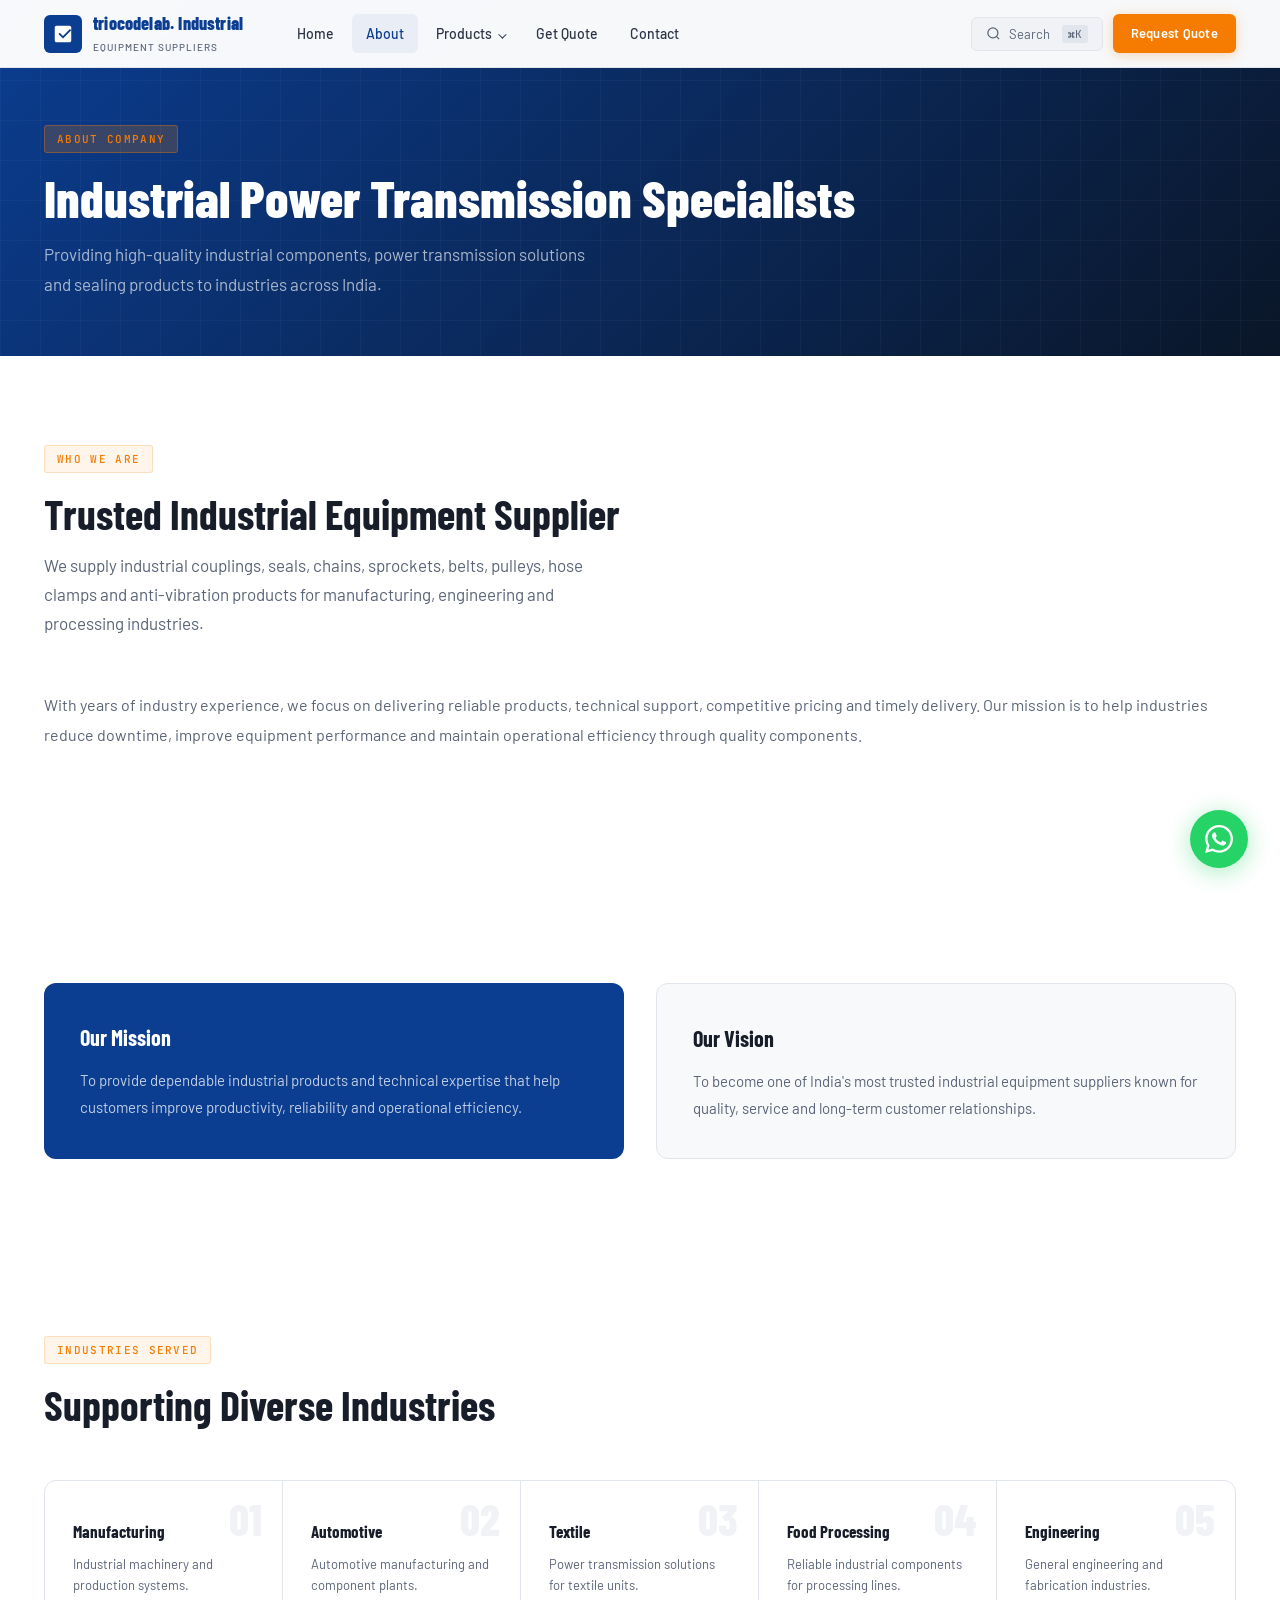
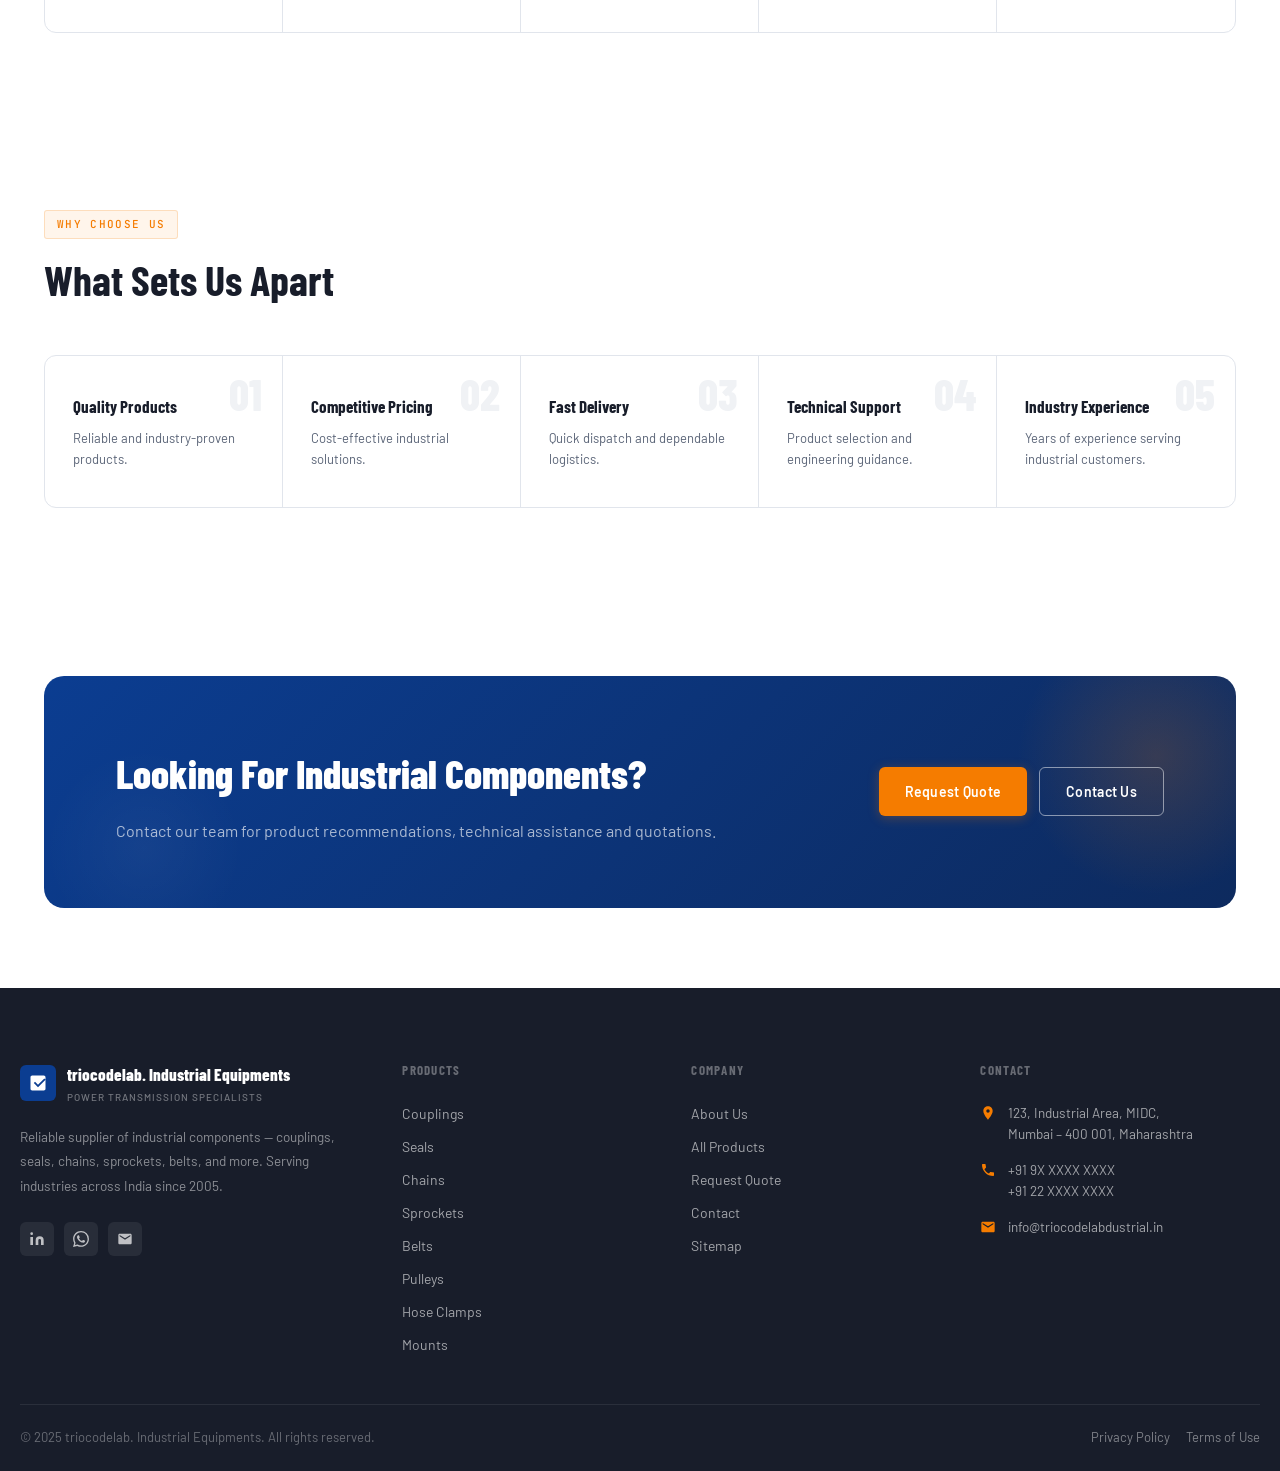
<file: pages/about.html>
<!DOCTYPE html>
<html lang="en">

<head>
<meta charset="UTF-8">
<meta name="viewport" content="width=device-width, initial-scale=1.0">

<title>About Us | Tricodelab Industrial Equipments</title>

<meta name="description"
content="Trusted supplier of industrial couplings, seals, chains, sprockets, belts, pulleys and engineering products.">

<link rel="stylesheet" href="../css/style.css">
</head>

<body>

<div id="nav-inject"></div>
<div id="search-inject"></div>

<!-- HERO -->

<section class="page-hero">

<div class="container">

<div class="page-hero__content">

<div class="tag">
ABOUT COMPANY
</div>

<h1 class="page-hero__title">
Industrial Power Transmission Specialists
</h1>

<p class="page-hero__subtitle">

Providing high-quality industrial components,
power transmission solutions and sealing products
to industries across India.

</p>

</div>

</div>

</section>

<!-- COMPANY INTRO -->

<section class="section">

<div class="container">

<div class="section-header">

<div class="tag">
WHO WE ARE
</div>

<h2 class="section-title">
Trusted Industrial Equipment Supplier
</h2>

<p class="section-subtitle">

We supply industrial couplings, seals, chains,
sprockets, belts, pulleys, hose clamps and
anti-vibration products for manufacturing,
engineering and processing industries.

</p>

</div>

<p style="font-size:16px; line-height:1.9; color:var(--text-muted);">

With years of industry experience, we focus on
delivering reliable products, technical support,
competitive pricing and timely delivery.

Our mission is to help industries reduce downtime,
improve equipment performance and maintain
operational efficiency through quality components.

</p>

</div>

</section>

<!-- MISSION VISION -->

<section class="section">

<div class="container">

<div class="mission-vision">

<div class="mv-card mv-card--mission">

<h3 class="mv-card__title">
Our Mission
</h3>

<p class="mv-card__text">

To provide dependable industrial products and
technical expertise that help customers improve
productivity, reliability and operational efficiency.

</p>

</div>

<div class="mv-card mv-card--vision">

<h3 class="mv-card__title">
Our Vision
</h3>

<p class="mv-card__text">

To become one of India's most trusted industrial
equipment suppliers known for quality,
service and long-term customer relationships.

</p>

</div>

</div>

</div>

</section>

<!-- INDUSTRIES -->

<section class="section">

<div class="container">

<div class="section-header">

<div class="tag">
INDUSTRIES SERVED
</div>

<h2 class="section-title">
Supporting Diverse Industries
</h2>

</div>

<div class="why__grid">

<div class="why__item">
<div class="why__item-num">01</div>
<h3 class="why__item-title">Manufacturing</h3>
<p class="why__item-text">
Industrial machinery and production systems.
</p>
</div>

<div class="why__item">
<div class="why__item-num">02</div>
<h3 class="why__item-title">Automotive</h3>
<p class="why__item-text">
Automotive manufacturing and component plants.
</p>
</div>

<div class="why__item">
<div class="why__item-num">03</div>
<h3 class="why__item-title">Textile</h3>
<p class="why__item-text">
Power transmission solutions for textile units.
</p>
</div>

<div class="why__item">
<div class="why__item-num">04</div>
<h3 class="why__item-title">Food Processing</h3>
<p class="why__item-text">
Reliable industrial components for processing lines.
</p>
</div>

<div class="why__item">
<div class="why__item-num">05</div>
<h3 class="why__item-title">Engineering</h3>
<p class="why__item-text">
General engineering and fabrication industries.
</p>
</div>

</div>

</div>

</section>

<!-- WHY US -->

<section class="section">

<div class="container">

<div class="section-header">

<div class="tag">
WHY CHOOSE US
</div>

<h2 class="section-title">
What Sets Us Apart
</h2>

</div>

<div class="why__grid">

<div class="why__item">
<div class="why__item-num">01</div>
<h3 class="why__item-title">Quality Products</h3>
<p class="why__item-text">
Reliable and industry-proven products.
</p>
</div>

<div class="why__item">
<div class="why__item-num">02</div>
<h3 class="why__item-title">Competitive Pricing</h3>
<p class="why__item-text">
Cost-effective industrial solutions.
</p>
</div>

<div class="why__item">
<div class="why__item-num">03</div>
<h3 class="why__item-title">Fast Delivery</h3>
<p class="why__item-text">
Quick dispatch and dependable logistics.
</p>
</div>

<div class="why__item">
<div class="why__item-num">04</div>
<h3 class="why__item-title">Technical Support</h3>
<p class="why__item-text">
Product selection and engineering guidance.
</p>
</div>

<div class="why__item">
<div class="why__item-num">05</div>
<h3 class="why__item-title">Industry Experience</h3>
<p class="why__item-text">
Years of experience serving industrial customers.
</p>
</div>

</div>

</div>

</section>

<!-- CTA -->

<section class="cta-section">

<div class="container">

<div class="cta-section__inner">

<div>

<h2 class="cta-section__title">
Looking For Industrial Components?
</h2>

<p class="cta-section__subtitle">

Contact our team for product recommendations,
technical assistance and quotations.

</p>

</div>

<div class="cta-section__actions">

<a href="quote.html" class="btn btn--primary">
Request Quote
</a>

<a href="contact.html" class="btn btn--outline-white">
Contact Us
</a>

</div>

</div>

</div>

</section>

<div id="footer-inject"></div>
<div id="wa-inject"></div>

<script src="../js/components.js"></script>

<script>
injectComponents('pages/about.html');
</script>

<script src="../js/main.js"></script>

</body>
</html>
</file>
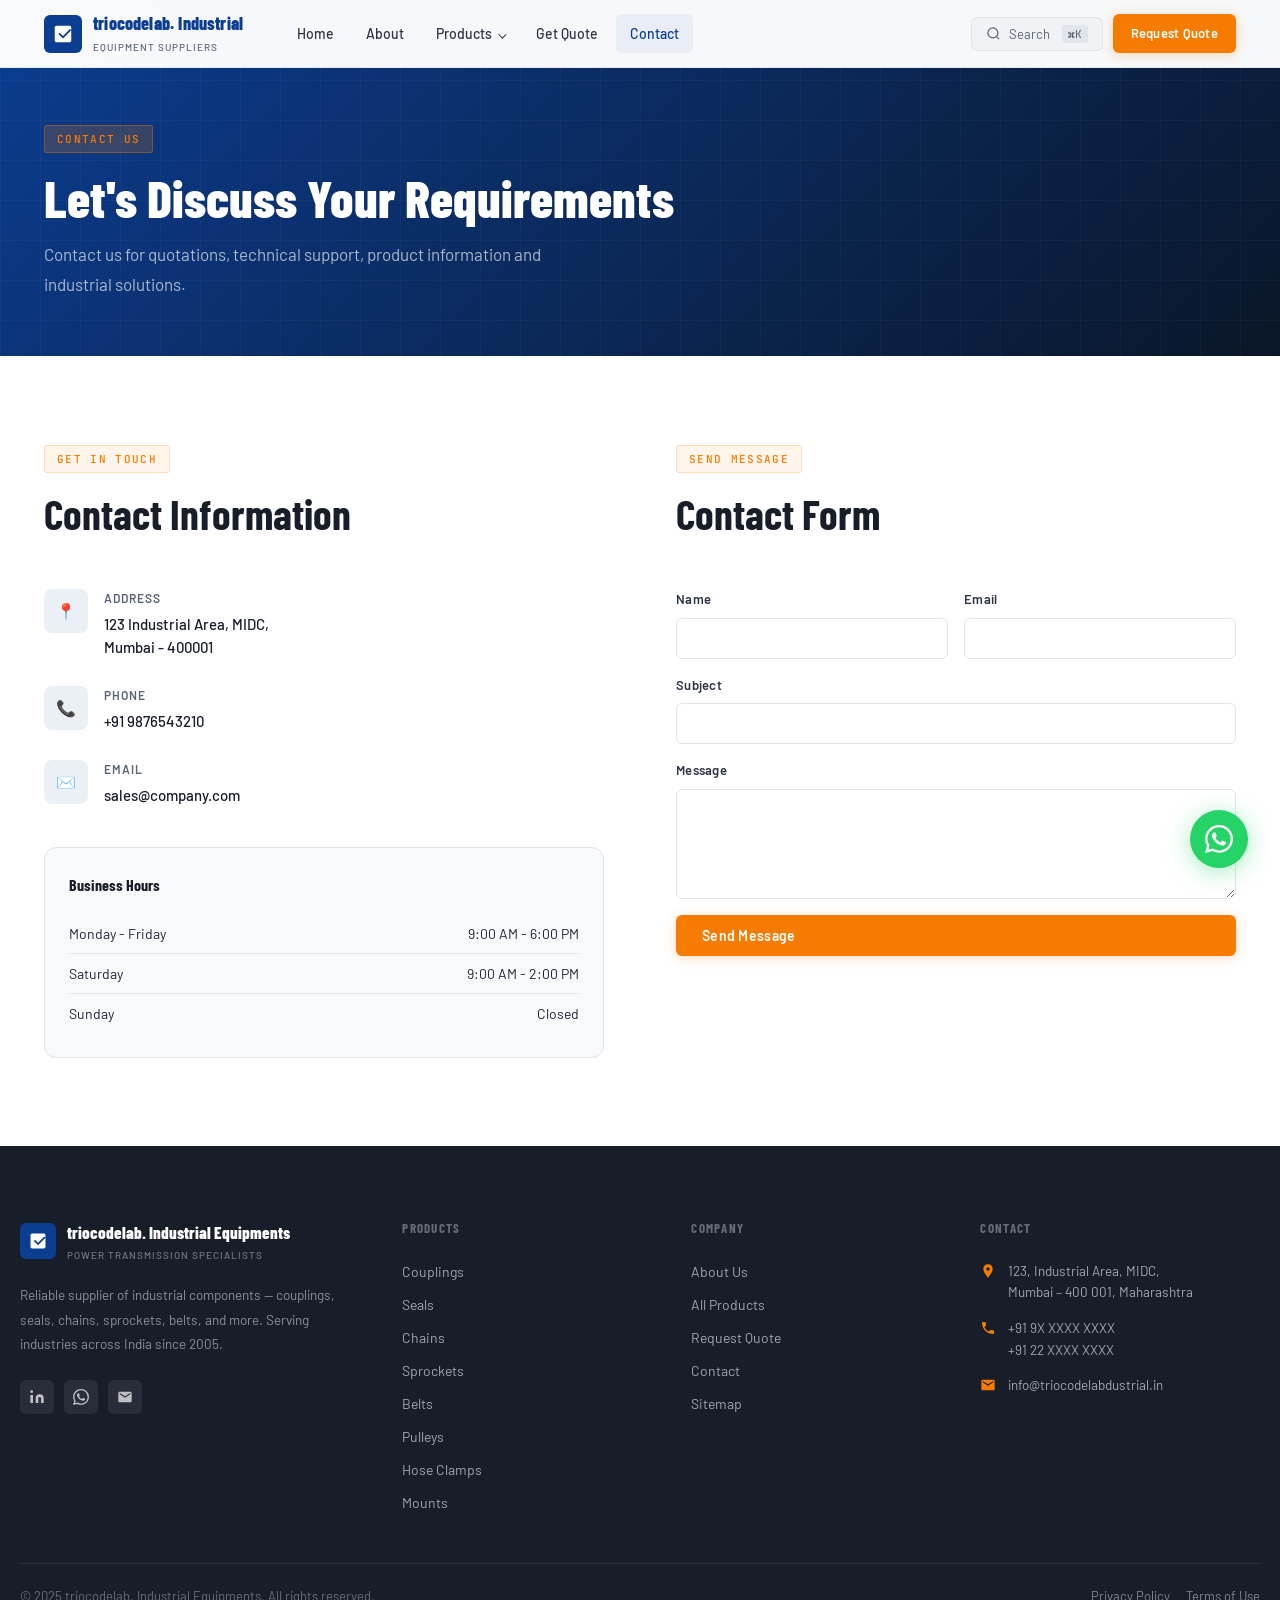
<file: pages/contact.html>
<!DOCTYPE html>
<html lang="en">

<head>
<meta charset="UTF-8">
<meta name="viewport" content="width=device-width, initial-scale=1.0">

<title>Contact Us | Tricodelab Industrial Equipments</title>

<link rel="stylesheet" href="../css/style.css">
</head>

<body>

<div id="nav-inject"></div>
<div id="search-inject"></div>

<section class="page-hero">

<div class="container">

<div class="page-hero__content">

<div class="tag">
CONTACT US
</div>

<h1 class="page-hero__title">
Let's Discuss Your Requirements
</h1>

<p class="page-hero__subtitle">

Contact us for quotations, technical support,
product information and industrial solutions.

</p>

</div>

</div>

</section>

<section class="section">

<div class="container">

<div class="contact-grid">

<div>

<div class="section-header">

<div class="tag">
GET IN TOUCH
</div>

<h2 class="section-title">
Contact Information
</h2>

</div>

<div class="contact-info__items">

<div class="contact-info__item">

<div class="contact-info__icon">📍</div>

<div>

<div class="contact-info__label">
Address
</div>

<div class="contact-info__value">
123 Industrial Area, MIDC,<br>
Mumbai - 400001
</div>

</div>

</div>

<div class="contact-info__item">

<div class="contact-info__icon">📞</div>

<div>

<div class="contact-info__label">
Phone
</div>

<div class="contact-info__value">
+91 9876543210
</div>

</div>

</div>

<div class="contact-info__item">

<div class="contact-info__icon">✉️</div>

<div>

<div class="contact-info__label">
Email
</div>

<div class="contact-info__value">
sales@company.com
</div>

</div>

</div>

</div>

<div class="contact-hours">

<div class="contact-hours__title">

Business Hours

</div>

<div class="contact-hours__row">
<span>Monday - Friday</span>
<span>9:00 AM - 6:00 PM</span>
</div>

<div class="contact-hours__row">
<span>Saturday</span>
<span>9:00 AM - 2:00 PM</span>
</div>

<div class="contact-hours__row">
<span>Sunday</span>
<span>Closed</span>
</div>

</div>

</div>

<div>

<div class="section-header">

<div class="tag">
SEND MESSAGE
</div>

<h2 class="section-title">
Contact Form
</h2>

</div>

<form action="https://formspree.io/f/YOUR_FORM_ID"
method="POST">

<div class="form-grid">

<div class="form-field">

<label>Name</label>

<input type="text" name="name" required>

</div>

<div class="form-field">

<label>Email</label>

<input type="email" name="email" required>

</div>

<div class="form-field form-grid--full">

<label>Subject</label>

<input type="text" name="subject">

</div>

<div class="form-field form-grid--full">

<label>Message</label>

<textarea name="message"></textarea>

</div>

<div class="form-field form-grid--full">

<button
type="submit"
class="btn btn--primary">

Send Message

</button>

</div>

</div>

</form>

</div>

</div>

</div>

</section>

<div id="footer-inject"></div>
<div id="wa-inject"></div>

<script src="../js/components.js"></script>

<script>
injectComponents('pages/contact.html');
</script>

<script src="../js/main.js"></script>

</body>

</html>
</file>
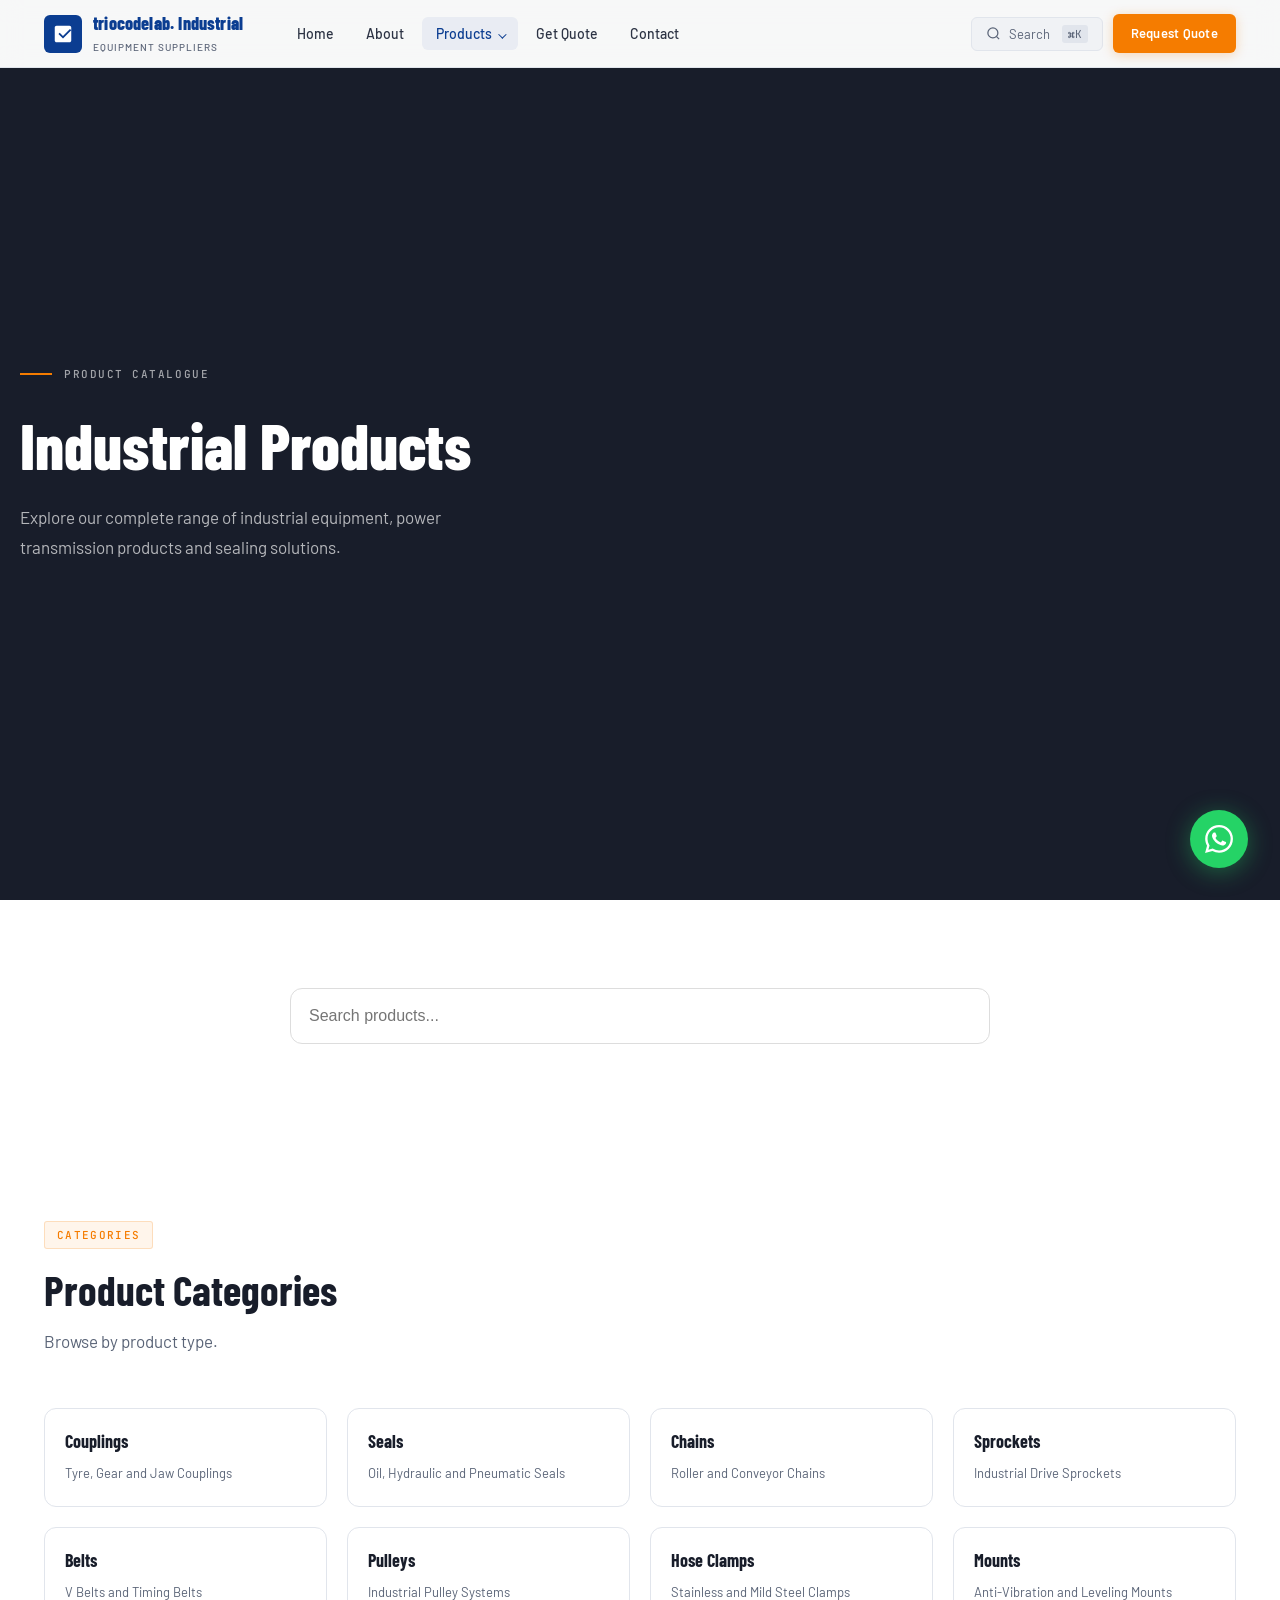
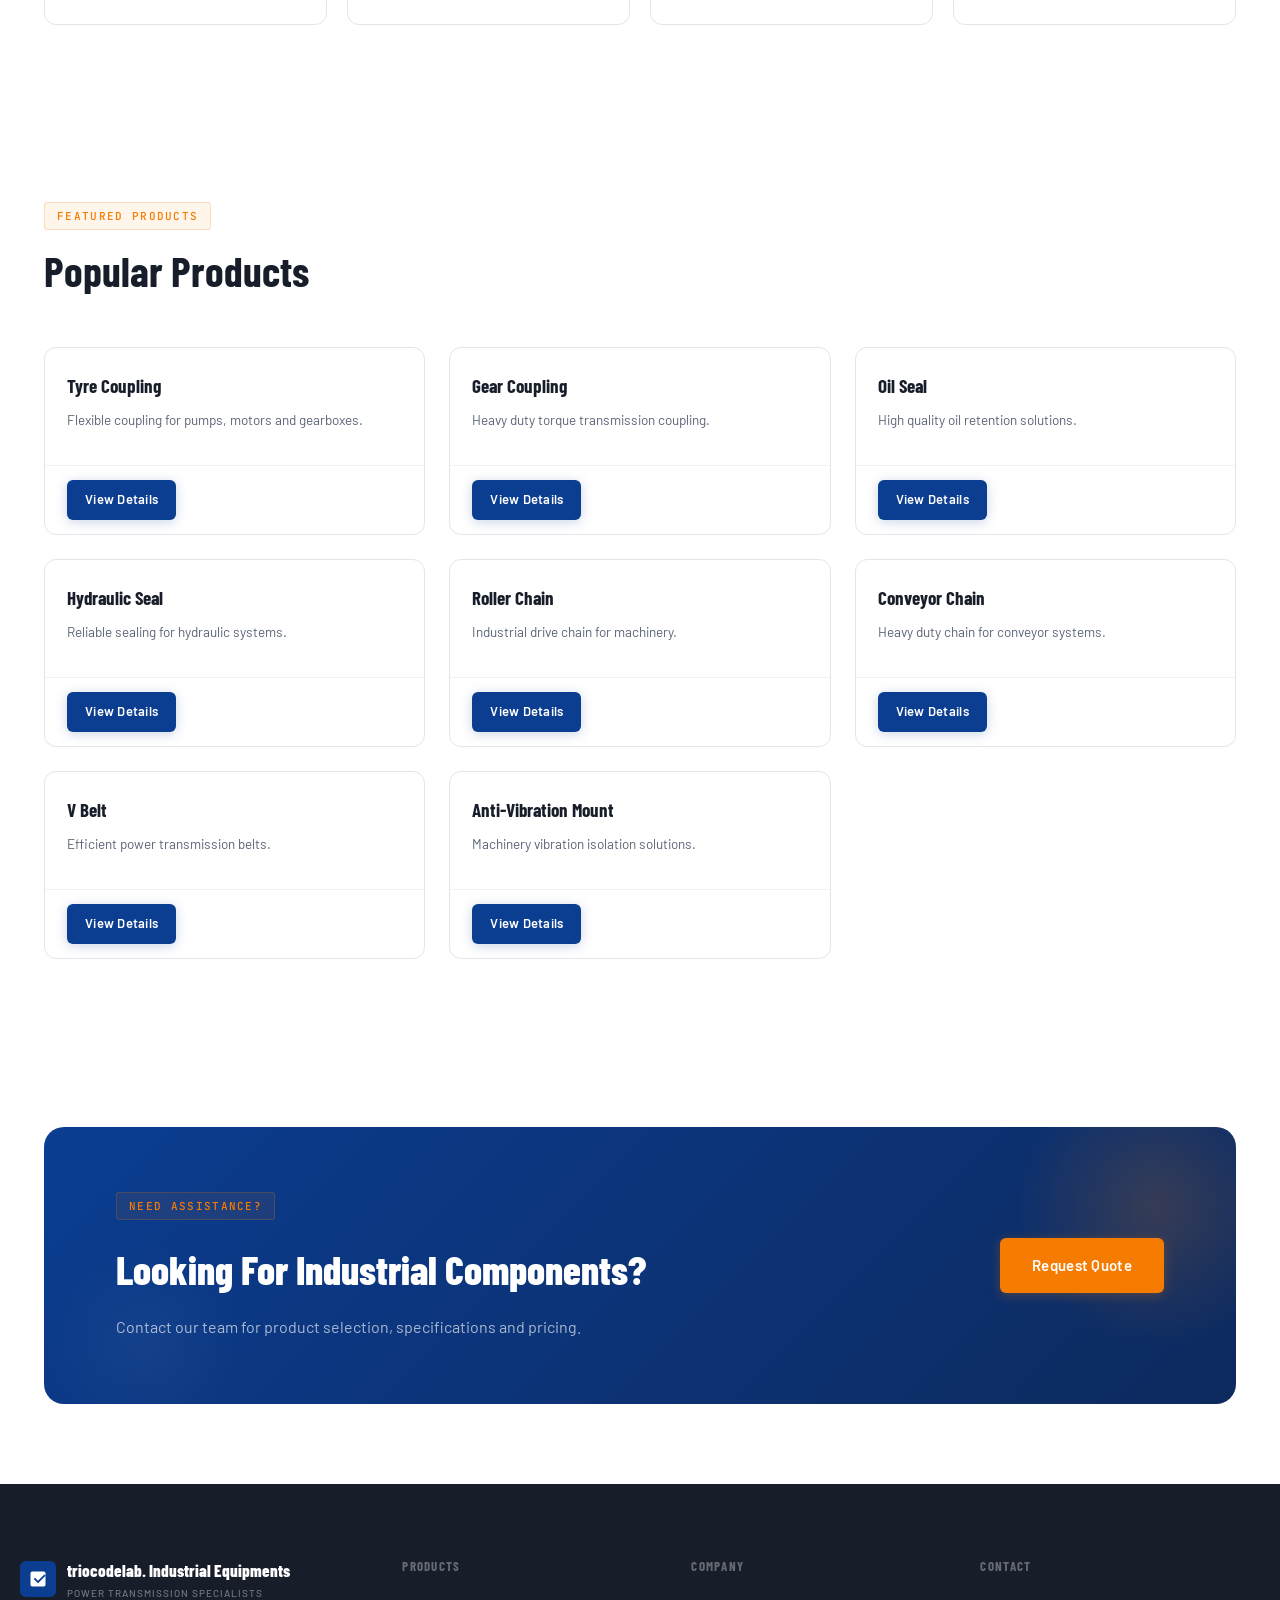
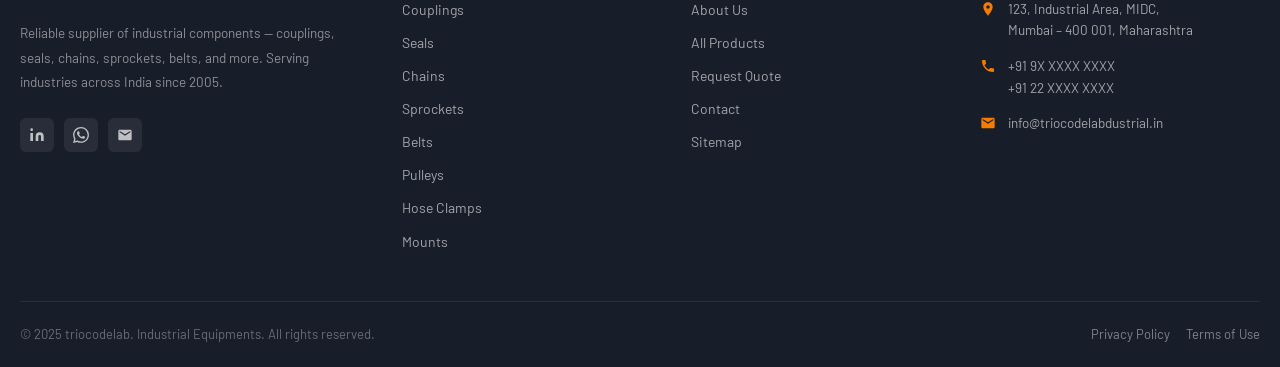
<file: pages/products.html>
<!DOCTYPE html>
<html lang="en">

<head>
    <meta charset="UTF-8">
    <meta name="viewport" content="width=device-width, initial-scale=1.0">

    <title>Industrial Products | M.H. Industrial Equipments</title>

    <meta name="description"
        content="Browse industrial couplings, seals, chains, sprockets, belts, pulleys, hose clamps and mounts.">

    <link rel="stylesheet" href="../css/style.css">
</head>

<body>

    <div id="nav-inject"></div>
    <div id="search-inject"></div>

    <!-- HERO -->

    <section class="hero" style="min-height:50vh;">
        <div class="container hero__inner">

            <div class="hero__content">

                <div class="hero__eyebrow">
                    <div class="hero__eyebrow-line"></div>
                    <span class="hero__eyebrow-text">
                        Product Catalogue
                    </span>
                </div>

                <h1 class="hero__title">
                    Industrial Products
                </h1>

                <p class="hero__subtitle">
                    Explore our complete range of industrial equipment,
                    power transmission products and sealing solutions.
                </p>

            </div>

        </div>
    </section>

    <!-- SEARCH -->

    <section class="section">

        <div class="container">

            <div style="max-width:700px;margin:auto;">

                <input type="text"
                    id="productSearch"
                    placeholder="Search products..."
                    style="
                    width:100%;
                    padding:18px;
                    border-radius:12px;
                    border:1px solid #ddd;
                    font-size:16px;
                ">

            </div>

        </div>

    </section>

    <!-- CATEGORIES -->

    <section class="section">

        <div class="container">

            <div class="section-header">

                <div class="tag">
                    Categories
                </div>

                <h2 class="section-title">
                    Product Categories
                </h2>

                <p class="section-subtitle">
                    Browse by product type.
                </p>

            </div>

            <div class="categories__grid">

                <a href="category/couplings.html" class="category-card">
                    <div class="category-card__body">
                        <div class="category-card__name">
                            Couplings
                        </div>
                        <div class="category-card__desc">
                            Tyre, Gear and Jaw Couplings
                        </div>
                    </div>
                </a>

                <a href="category/seals.html" class="category-card">
                    <div class="category-card__body">
                        <div class="category-card__name">
                            Seals
                        </div>
                        <div class="category-card__desc">
                            Oil, Hydraulic and Pneumatic Seals
                        </div>
                    </div>
                </a>

                <a href="category/chains.html" class="category-card">
                    <div class="category-card__body">
                        <div class="category-card__name">
                            Chains
                        </div>
                        <div class="category-card__desc">
                            Roller and Conveyor Chains
                        </div>
                    </div>
                </a>

                <a href="category/sprockets.html" class="category-card">
                    <div class="category-card__body">
                        <div class="category-card__name">
                            Sprockets
                        </div>
                        <div class="category-card__desc">
                            Industrial Drive Sprockets
                        </div>
                    </div>
                </a>

                <a href="category/belts.html" class="category-card">
                    <div class="category-card__body">
                        <div class="category-card__name">
                            Belts
                        </div>
                        <div class="category-card__desc">
                            V Belts and Timing Belts
                        </div>
                    </div>
                </a>

                <a href="category/pulleys.html" class="category-card">
                    <div class="category-card__body">
                        <div class="category-card__name">
                            Pulleys
                        </div>
                        <div class="category-card__desc">
                            Industrial Pulley Systems
                        </div>
                    </div>
                </a>

                <a href="category/hose-clamps.html" class="category-card">
                    <div class="category-card__body">
                        <div class="category-card__name">
                            Hose Clamps
                        </div>
                        <div class="category-card__desc">
                            Stainless and Mild Steel Clamps
                        </div>
                    </div>
                </a>

                <a href="category/mounts.html" class="category-card">
                    <div class="category-card__body">
                        <div class="category-card__name">
                            Mounts
                        </div>
                        <div class="category-card__desc">
                            Anti-Vibration and Leveling Mounts
                        </div>
                    </div>
                </a>

            </div>

        </div>

    </section>

    <!-- PRODUCTS -->

    <section class="section">

        <div class="container">

            <div class="section-header">

                <div class="tag">
                    Featured Products
                </div>

                <h2 class="section-title">
                    Popular Products
                </h2>

            </div>

            <div class="products__grid">

                <div class="product-card">
                    <div class="product-card__body">
                        <div class="product-card__name">
                            Tyre Coupling
                        </div>
                        <div class="product-card__desc">
                            Flexible coupling for pumps, motors and gearboxes.
                        </div>
                    </div>
                    <div class="product-card__footer">
                        <a href="category/couplings.html"
                            class="btn btn--blue btn--sm">
                            View Details
                        </a>
                    </div>
                </div>

                <div class="product-card">
                    <div class="product-card__body">
                        <div class="product-card__name">
                            Gear Coupling
                        </div>
                        <div class="product-card__desc">
                            Heavy duty torque transmission coupling.
                        </div>
                    </div>
                    <div class="product-card__footer">
                        <a href="category/couplings.html"
                            class="btn btn--blue btn--sm">
                            View Details
                        </a>
                    </div>
                </div>

                <div class="product-card">
                    <div class="product-card__body">
                        <div class="product-card__name">
                            Oil Seal
                        </div>
                        <div class="product-card__desc">
                            High quality oil retention solutions.
                        </div>
                    </div>
                    <div class="product-card__footer">
                        <a href="category/seals.html"
                            class="btn btn--blue btn--sm">
                            View Details
                        </a>
                    </div>
                </div>

                <div class="product-card">
                    <div class="product-card__body">
                        <div class="product-card__name">
                            Hydraulic Seal
                        </div>
                        <div class="product-card__desc">
                            Reliable sealing for hydraulic systems.
                        </div>
                    </div>
                    <div class="product-card__footer">
                        <a href="category/seals.html"
                            class="btn btn--blue btn--sm">
                            View Details
                        </a>
                    </div>
                </div>

                <div class="product-card">
                    <div class="product-card__body">
                        <div class="product-card__name">
                            Roller Chain
                        </div>
                        <div class="product-card__desc">
                            Industrial drive chain for machinery.
                        </div>
                    </div>
                    <div class="product-card__footer">
                        <a href="category/chains.html"
                            class="btn btn--blue btn--sm">
                            View Details
                        </a>
                    </div>
                </div>

                <div class="product-card">
                    <div class="product-card__body">
                        <div class="product-card__name">
                            Conveyor Chain
                        </div>
                        <div class="product-card__desc">
                            Heavy duty chain for conveyor systems.
                        </div>
                    </div>
                    <div class="product-card__footer">
                        <a href="category/chains.html"
                            class="btn btn--blue btn--sm">
                            View Details
                        </a>
                    </div>
                </div>

                <div class="product-card">
                    <div class="product-card__body">
                        <div class="product-card__name">
                            V Belt
                        </div>
                        <div class="product-card__desc">
                            Efficient power transmission belts.
                        </div>
                    </div>
                    <div class="product-card__footer">
                        <a href="category/belts.html"
                            class="btn btn--blue btn--sm">
                            View Details
                        </a>
                    </div>
                </div>

                <div class="product-card">
                    <div class="product-card__body">
                        <div class="product-card__name">
                            Anti-Vibration Mount
                        </div>
                        <div class="product-card__desc">
                            Machinery vibration isolation solutions.
                        </div>
                    </div>
                    <div class="product-card__footer">
                        <a href="category/mounts.html"
                            class="btn btn--blue btn--sm">
                            View Details
                        </a>
                    </div>
                </div>

            </div>

        </div>

    </section>

    <!-- CTA -->

    <section class="cta-section">

        <div class="container">

            <div class="cta-section__inner">

                <div>

                    <p class="tag">
                        Need Assistance?
                    </p>

                    <h2 class="cta-section__title">
                        Looking For Industrial Components?
                    </h2>

                    <p class="cta-section__subtitle">
                        Contact our team for product selection,
                        specifications and pricing.
                    </p>

                </div>

                <div class="cta-section__actions">

                    <a href="quote.html"
                        class="btn btn--primary btn--lg">
                        Request Quote
                    </a>

                </div>

            </div>

        </div>

    </section>

    <div id="footer-inject"></div>
    <div id="wa-inject"></div>

    <script src="../js/components.js"></script>

    <script>
        injectComponents('pages/products.html');
    </script>

    <script src="../js/main.js"></script>

</body>

</html>
</file>
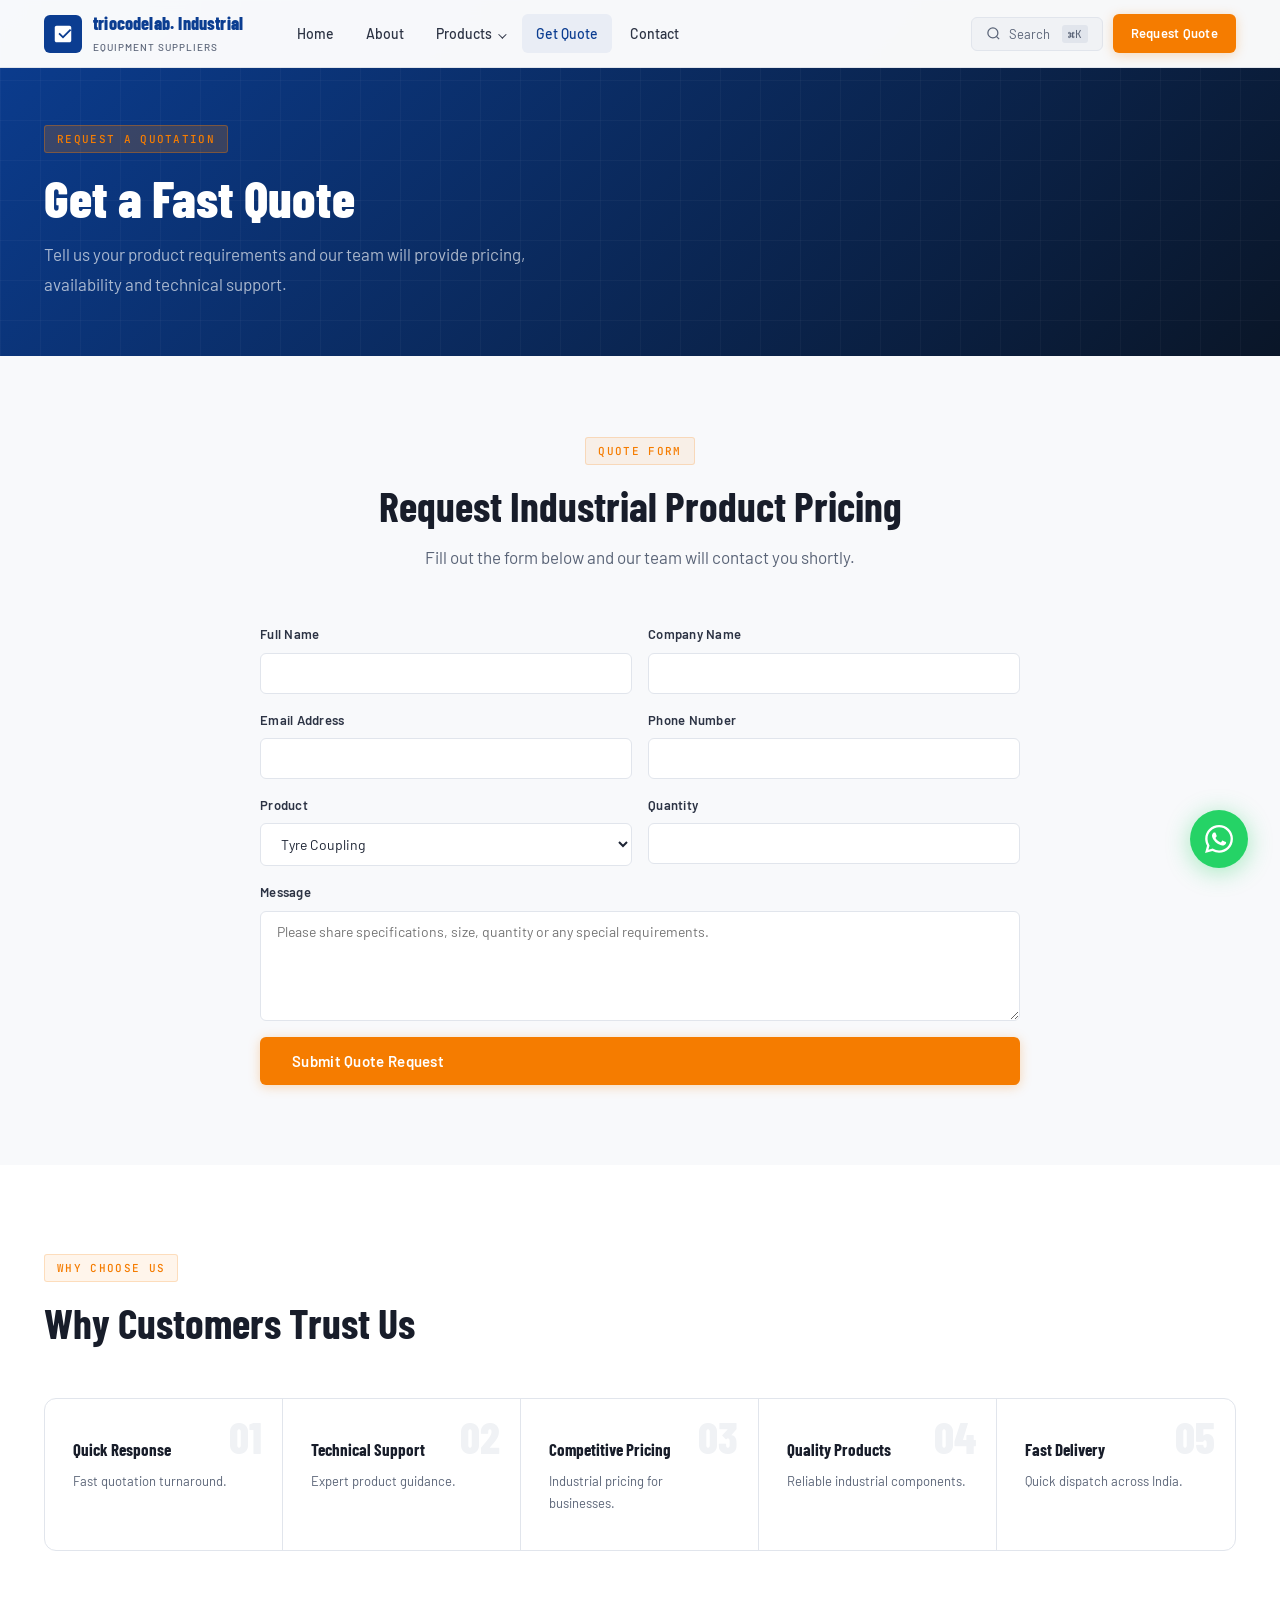
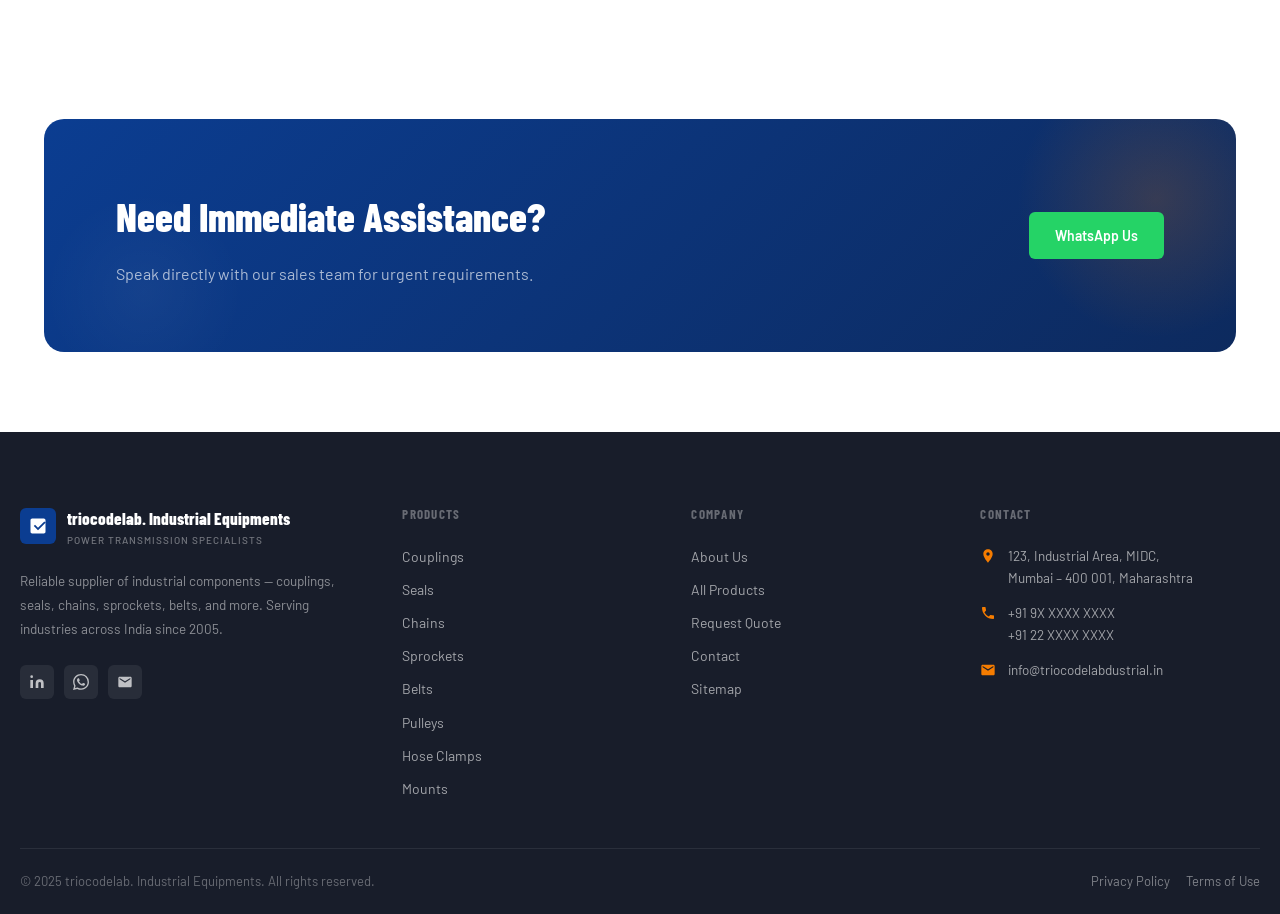
<file: pages/quote.html>
<!DOCTYPE html>
<html lang="en">

<head>
<meta charset="UTF-8">
<meta name="viewport" content="width=device-width, initial-scale=1.0">

<title>Request Quote | Tricodelab Industrial Equipments</title>

<meta name="description"
content="Request a quotation for industrial couplings, seals, chains, sprockets, belts, pulleys and engineering products.">

<link rel="stylesheet" href="../css/style.css">
</head>

<body>

<div id="nav-inject"></div>
<div id="search-inject"></div>

<!-- PAGE HERO -->

<section class="page-hero">

<div class="container">

<div class="page-hero__content">

<div class="tag">
REQUEST A QUOTATION
</div>

<h1 class="page-hero__title">
Get a Fast Quote
</h1>

<p class="page-hero__subtitle">

Tell us your product requirements and our team
will provide pricing, availability and technical support.

</p>

</div>

</div>

</section>

<!-- QUOTE FORM -->

<section class="quote-section">

<div class="container">

<div class="quote-form__inner">

<div class="section-header section-header--center">

<div class="tag">
QUOTE FORM
</div>

<h2 class="section-title">
Request Industrial Product Pricing
</h2>

<p class="section-subtitle">

Fill out the form below and our team will
contact you shortly.

</p>

</div>

<form action="https://formspree.io/f/YOUR_FORM_ID"
method="POST">

<div class="form-grid">

<div class="form-field">

<label>Full Name</label>

<input
type="text"
name="name"
required>

</div>

<div class="form-field">

<label>Company Name</label>

<input
type="text"
name="company">

</div>

<div class="form-field">

<label>Email Address</label>

<input
type="email"
name="email"
required>

</div>

<div class="form-field">

<label>Phone Number</label>

<input
type="tel"
name="phone"
required>

</div>

<div class="form-field">

<label>Product</label>

<select name="product">

<option>Tyre Coupling</option>
<option>Gear Coupling</option>
<option>Jaw Coupling</option>
<option>Oil Seal</option>
<option>Hydraulic Seal</option>
<option>Pneumatic Seal</option>
<option>Roller Chain</option>
<option>Sprocket</option>
<option>V Belt</option>
<option>Pulley</option>
<option>Hose Clamp</option>
<option>Anti Vibration Mount</option>

</select>

</div>

<div class="form-field">

<label>Quantity</label>

<input
type="text"
name="quantity">

</div>

<div class="form-field form-grid--full">

<label>Message</label>

<textarea
name="message"
placeholder="Please share specifications, size, quantity or any special requirements."></textarea>

</div>

<div class="form-field form-grid--full">

<button
type="submit"
class="btn btn--primary btn--lg">

Submit Quote Request

</button>

</div>

</div>

</form>

</div>

</div>

</section>

<!-- WHY REQUEST FROM US -->

<section class="section">

<div class="container">

<div class="section-header">

<div class="tag">
WHY CHOOSE US
</div>

<h2 class="section-title">
Why Customers Trust Us
</h2>

</div>

<div class="why__grid">

<div class="why__item">

<div class="why__item-num">01</div>

<h3 class="why__item-title">
Quick Response
</h3>

<p class="why__item-text">
Fast quotation turnaround.
</p>

</div>

<div class="why__item">

<div class="why__item-num">02</div>

<h3 class="why__item-title">
Technical Support
</h3>

<p class="why__item-text">
Expert product guidance.
</p>

</div>

<div class="why__item">

<div class="why__item-num">03</div>

<h3 class="why__item-title">
Competitive Pricing
</h3>

<p class="why__item-text">
Industrial pricing for businesses.
</p>

</div>

<div class="why__item">

<div class="why__item-num">04</div>

<h3 class="why__item-title">
Quality Products
</h3>

<p class="why__item-text">
Reliable industrial components.
</p>

</div>

<div class="why__item">

<div class="why__item-num">05</div>

<h3 class="why__item-title">
Fast Delivery
</h3>

<p class="why__item-text">
Quick dispatch across India.
</p>

</div>

</div>

</div>

</section>

<!-- CTA -->

<section class="cta-section">

<div class="container">

<div class="cta-section__inner">

<div>

<h2 class="cta-section__title">
Need Immediate Assistance?
</h2>

<p class="cta-section__subtitle">

Speak directly with our sales team
for urgent requirements.

</p>

</div>

<div class="cta-section__actions">

<a
href="https://wa.me/919999999999"
class="btn-whatsapp">

WhatsApp Us

</a>

</div>

</div>

</div>

</section>

<div id="footer-inject"></div>
<div id="wa-inject"></div>

<script src="../js/components.js"></script>

<script>
injectComponents('pages/quote.html');
</script>

<script src="../js/main.js"></script>

</body>

</html>
</file>
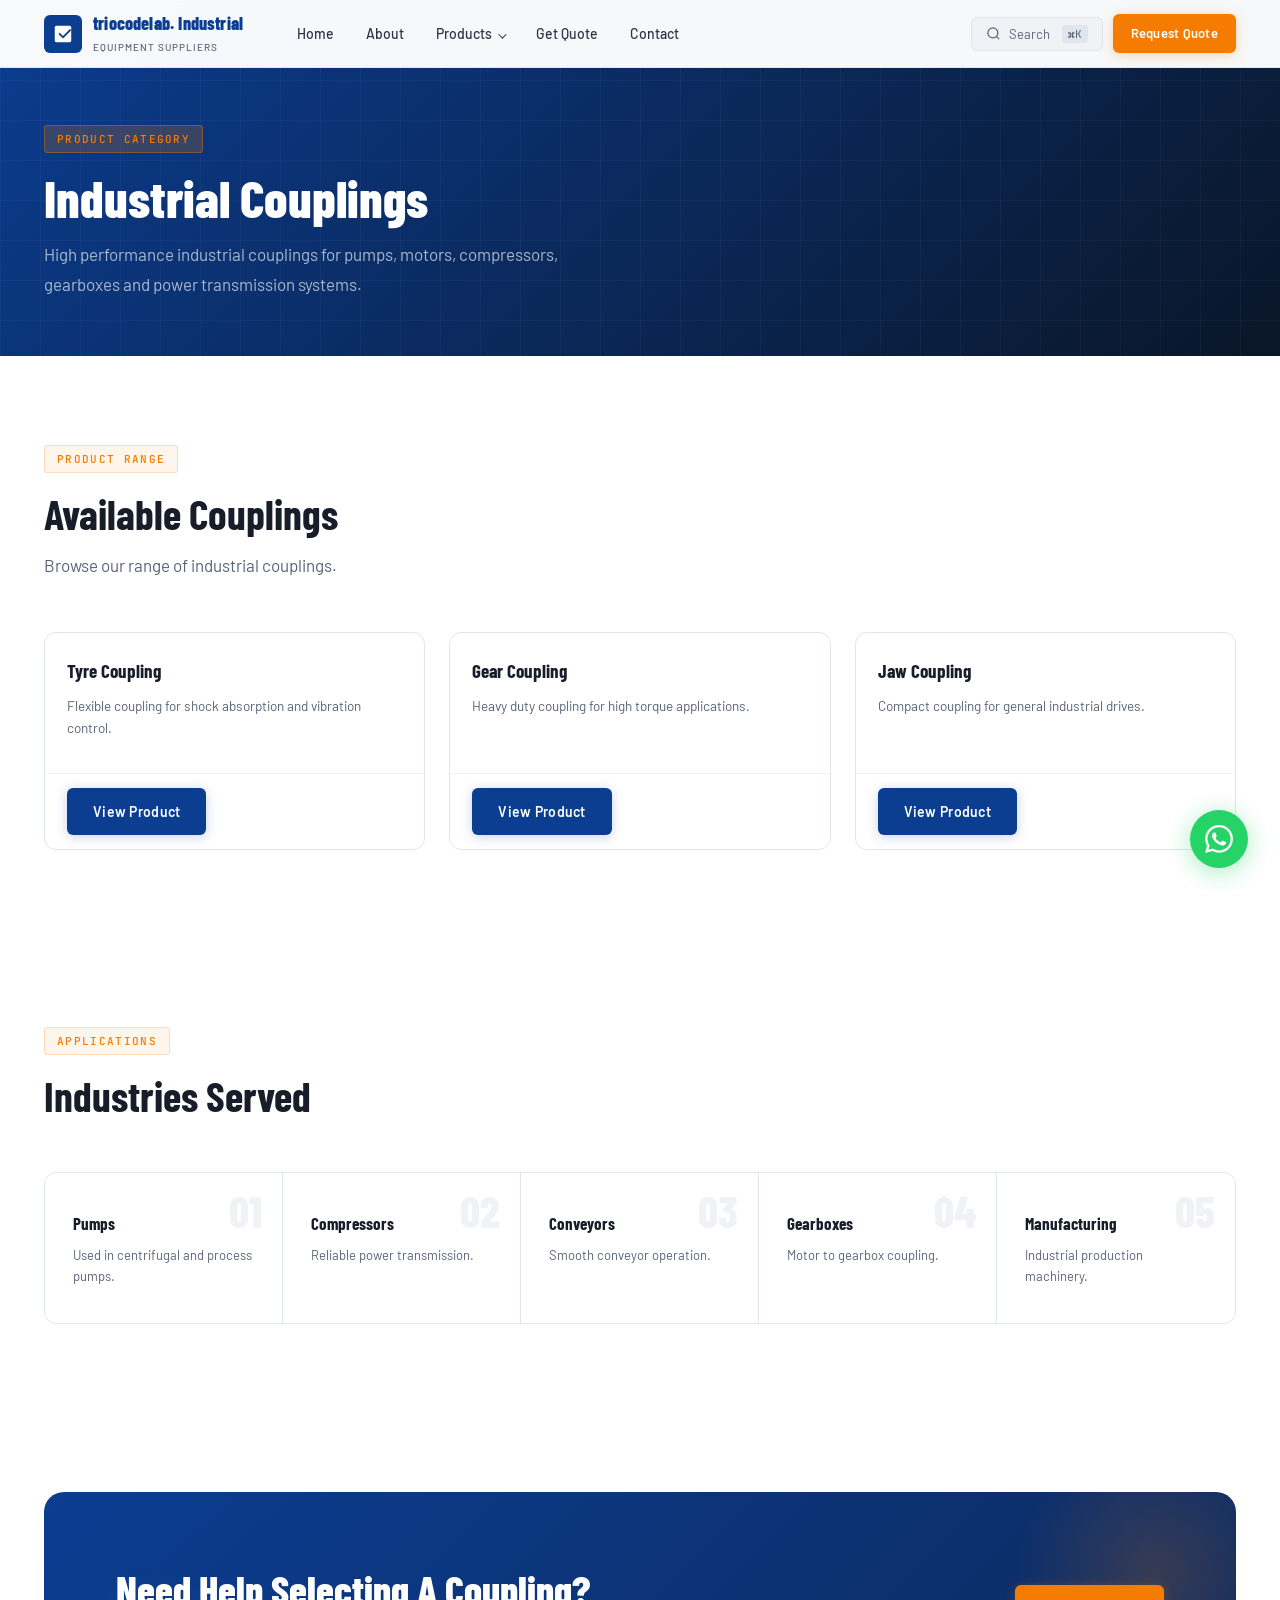
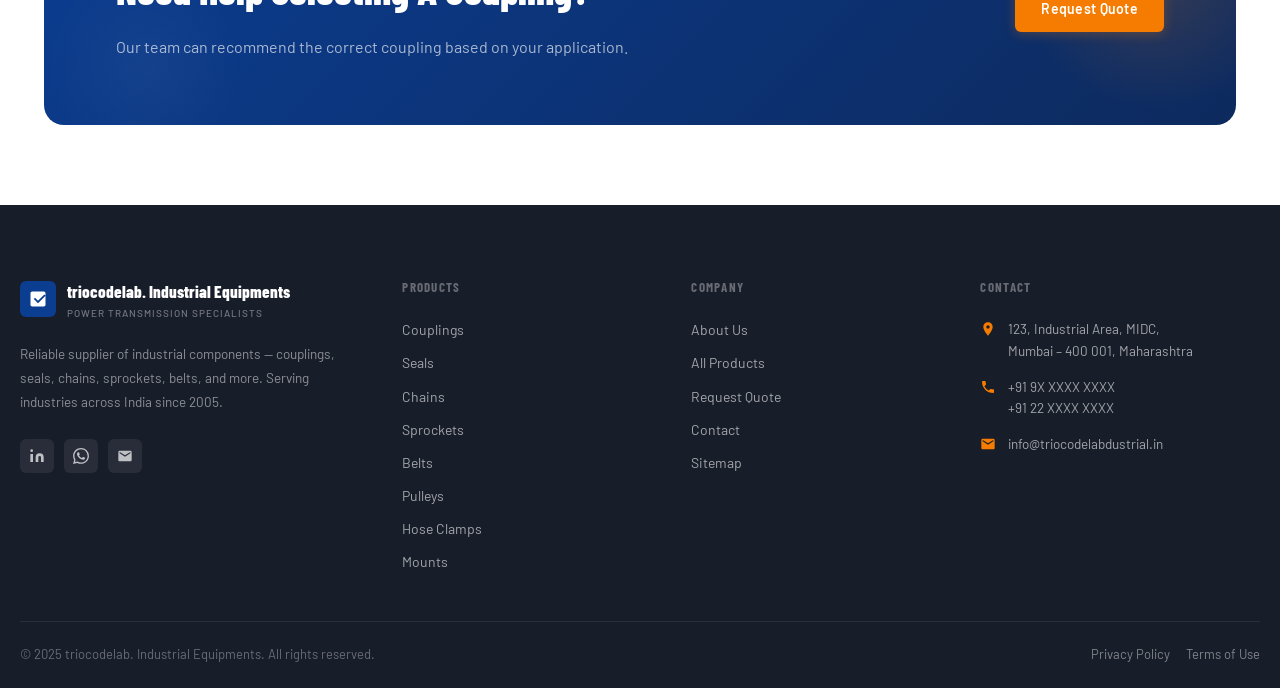
<file: pages/category/couplings.html>
<!DOCTYPE html>
<html lang="en">

<head>
<meta charset="UTF-8">
<meta name="viewport" content="width=device-width, initial-scale=1.0">

<title>Industrial Couplings</title>

<link rel="stylesheet" href="../../css/style.css">
</head>

<body>

<div id="nav-inject"></div>
<div id="search-inject"></div>

<section class="page-hero">

<div class="container">

<div class="page-hero__content">

<div class="tag">
PRODUCT CATEGORY
</div>

<h1 class="page-hero__title">
Industrial Couplings
</h1>

<p class="page-hero__subtitle">

High performance industrial couplings
for pumps, motors, compressors,
gearboxes and power transmission systems.

</p>

</div>

</div>

</section>

<section class="section">

<div class="container">

<div class="section-header">

<div class="tag">
PRODUCT RANGE
</div>

<h2 class="section-title">
Available Couplings
</h2>

<p class="section-subtitle">

Browse our range of industrial couplings.

</p>

</div>

<div class="products__grid">

<div class="product-card">

<div class="product-card__body">

<h3 class="product-card__name">
Tyre Coupling
</h3>

<p class="product-card__desc">

Flexible coupling for shock absorption
and vibration control.

</p>

</div>

<div class="product-card__footer">

<a href="../products/tyre-coupling.html"
class="btn btn--blue">

View Product

</a>

</div>

</div>

<div class="product-card">

<div class="product-card__body">

<h3 class="product-card__name">
Gear Coupling
</h3>

<p class="product-card__desc">

Heavy duty coupling for
high torque applications.

</p>

</div>

<div class="product-card__footer">

<a href="../products/gear-coupling.html"
class="btn btn--blue">

View Product

</a>

</div>

</div>

<div class="product-card">

<div class="product-card__body">

<h3 class="product-card__name">
Jaw Coupling
</h3>

<p class="product-card__desc">

Compact coupling for
general industrial drives.

</p>

</div>

<div class="product-card__footer">

<a href="../products/jaw-coupling.html"
class="btn btn--blue">

View Product

</a>

</div>

</div>

</div>

</div>

</section>

<section class="section">

<div class="container">

<div class="section-header">

<div class="tag">
APPLICATIONS
</div>

<h2 class="section-title">
Industries Served
</h2>

</div>

<div class="why__grid">

<div class="why__item">
<div class="why__item-num">01</div>
<h3 class="why__item-title">Pumps</h3>
<p class="why__item-text">
Used in centrifugal and process pumps.
</p>
</div>

<div class="why__item">
<div class="why__item-num">02</div>
<h3 class="why__item-title">Compressors</h3>
<p class="why__item-text">
Reliable power transmission.
</p>
</div>

<div class="why__item">
<div class="why__item-num">03</div>
<h3 class="why__item-title">Conveyors</h3>
<p class="why__item-text">
Smooth conveyor operation.
</p>
</div>

<div class="why__item">
<div class="why__item-num">04</div>
<h3 class="why__item-title">Gearboxes</h3>
<p class="why__item-text">
Motor to gearbox coupling.
</p>
</div>

<div class="why__item">
<div class="why__item-num">05</div>
<h3 class="why__item-title">Manufacturing</h3>
<p class="why__item-text">
Industrial production machinery.
</p>
</div>

</div>

</div>

</section>

<section class="cta-section">

<div class="container">

<div class="cta-section__inner">

<div>

<h2 class="cta-section__title">
Need Help Selecting A Coupling?
</h2>

<p class="cta-section__subtitle">

Our team can recommend the correct
coupling based on your application.

</p>

</div>

<div class="cta-section__actions">

<a href="../quote.html"
class="btn btn--primary">

Request Quote

</a>

</div>

</div>

</div>

</section>

<div id="footer-inject"></div>
<div id="wa-inject"></div>

<script src="../../js/components.js"></script>

<script>
injectComponents('pages/category/couplings.html');
</script>

<script src="../../js/main.js"></script>

</body>
</html>
</file>
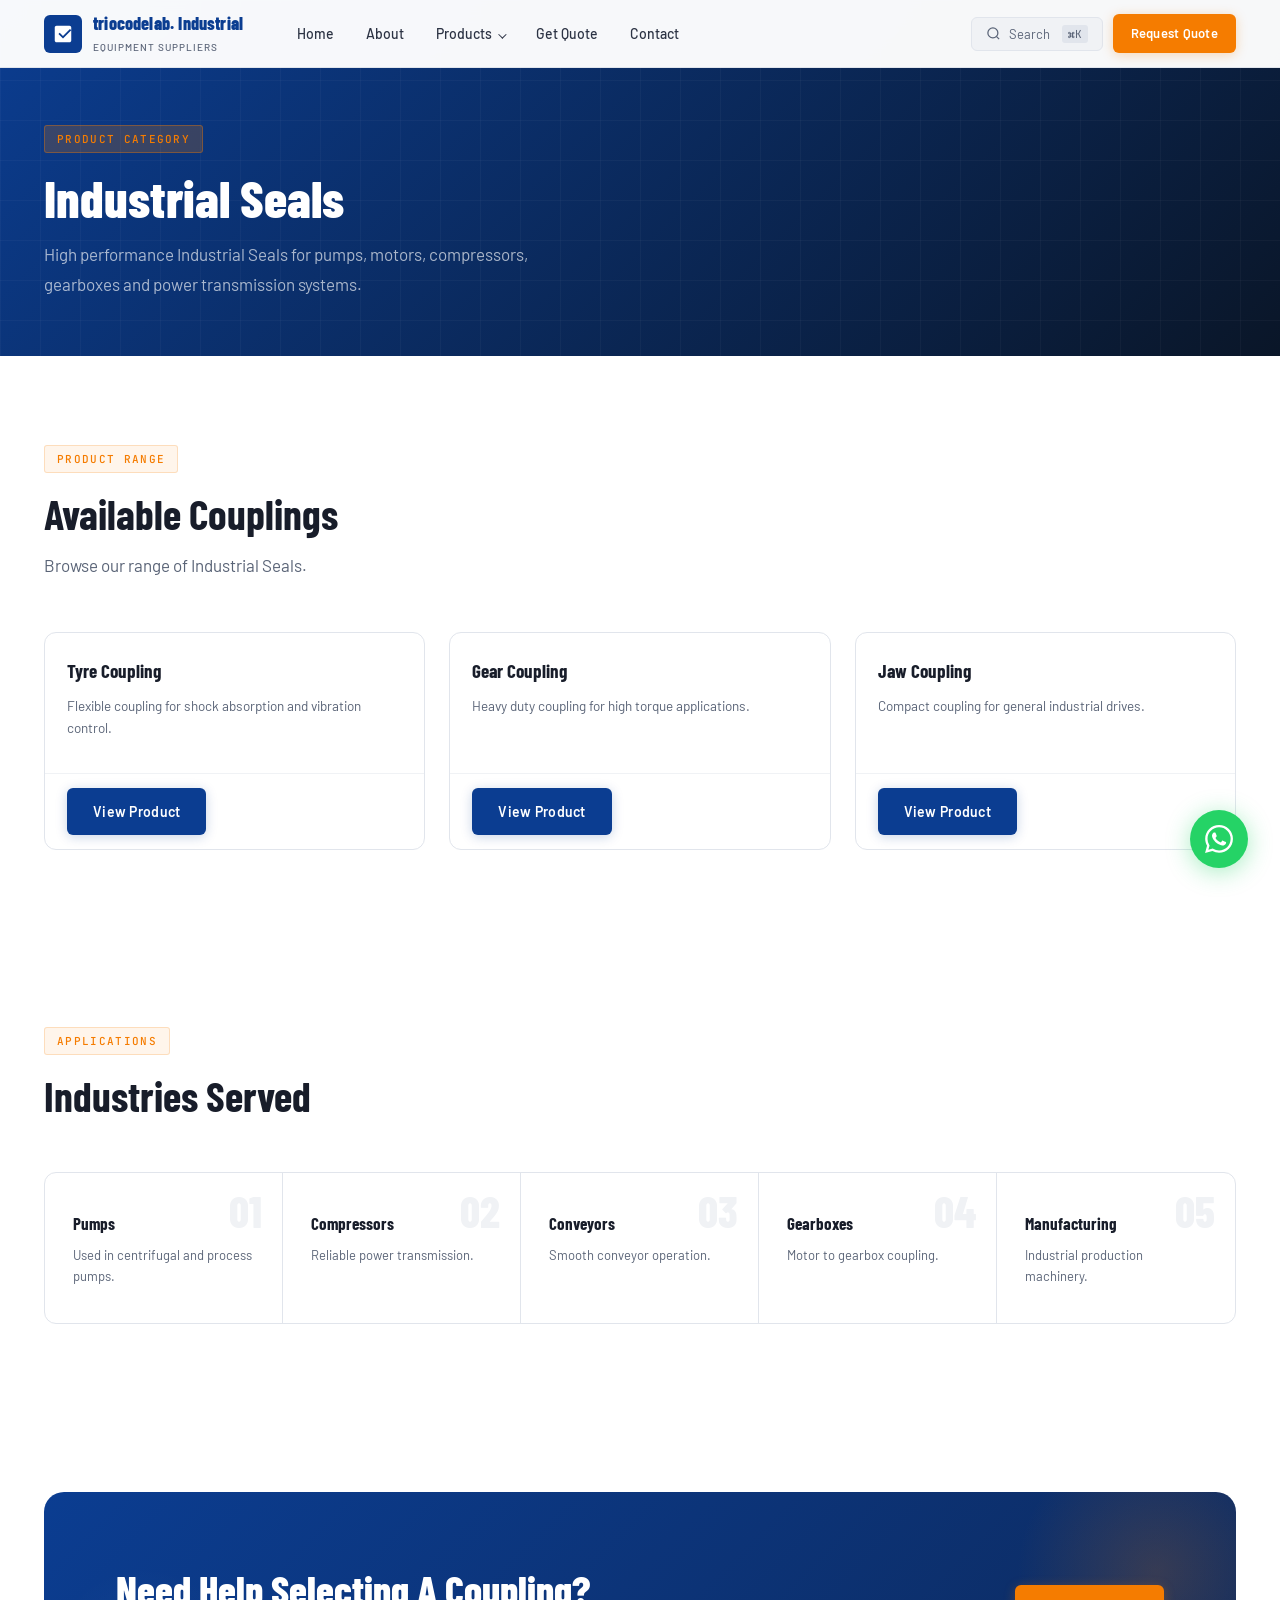
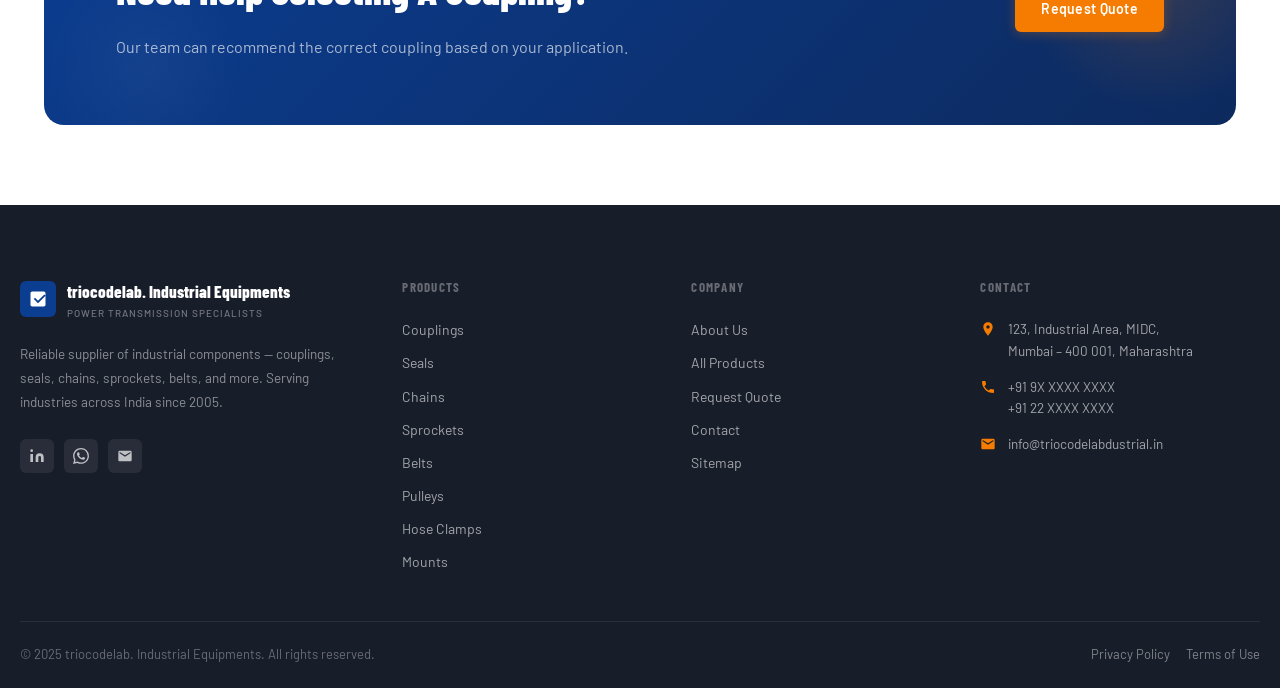
<file: pages/category/seals.html>
<!DOCTYPE html>
<html lang="en">

<head>
<meta charset="UTF-8">
<meta name="viewport" content="width=device-width, initial-scale=1.0">

<title>Industrial Seals</title>

<link rel="stylesheet" href="../../css/style.css">
</head>

<body>

<div id="nav-inject"></div>
<div id="search-inject"></div>

<section class="page-hero">

<div class="container">

<div class="page-hero__content">

<div class="tag">
PRODUCT CATEGORY
</div>

<h1 class="page-hero__title">
Industrial Seals
</h1>

<p class="page-hero__subtitle">

High performance Industrial Seals
for pumps, motors, compressors,
gearboxes and power transmission systems.

</p>

</div>

</div>

</section>

<section class="section">

<div class="container">

<div class="section-header">

<div class="tag">
PRODUCT RANGE
</div>

<h2 class="section-title">
Available Couplings
</h2>

<p class="section-subtitle">

Browse our range of Industrial Seals.

</p>

</div>

<div class="products__grid">

<div class="product-card">

<div class="product-card__body">

<h3 class="product-card__name">
Tyre Coupling
</h3>

<p class="product-card__desc">

Flexible coupling for shock absorption
and vibration control.

</p>

</div>

<div class="product-card__footer">

<a href="../products/tyre-coupling.html"
class="btn btn--blue">

View Product

</a>

</div>

</div>

<div class="product-card">

<div class="product-card__body">

<h3 class="product-card__name">
Gear Coupling
</h3>

<p class="product-card__desc">

Heavy duty coupling for
high torque applications.

</p>

</div>

<div class="product-card__footer">

<a href="../products/gear-coupling.html"
class="btn btn--blue">

View Product

</a>

</div>

</div>

<div class="product-card">

<div class="product-card__body">

<h3 class="product-card__name">
Jaw Coupling
</h3>

<p class="product-card__desc">

Compact coupling for
general industrial drives.

</p>

</div>

<div class="product-card__footer">

<a href="../products/jaw-coupling.html"
class="btn btn--blue">

View Product

</a>

</div>

</div>

</div>

</div>

</section>

<section class="section">

<div class="container">

<div class="section-header">

<div class="tag">
APPLICATIONS
</div>

<h2 class="section-title">
Industries Served
</h2>

</div>

<div class="why__grid">

<div class="why__item">
<div class="why__item-num">01</div>
<h3 class="why__item-title">Pumps</h3>
<p class="why__item-text">
Used in centrifugal and process pumps.
</p>
</div>

<div class="why__item">
<div class="why__item-num">02</div>
<h3 class="why__item-title">Compressors</h3>
<p class="why__item-text">
Reliable power transmission.
</p>
</div>

<div class="why__item">
<div class="why__item-num">03</div>
<h3 class="why__item-title">Conveyors</h3>
<p class="why__item-text">
Smooth conveyor operation.
</p>
</div>

<div class="why__item">
<div class="why__item-num">04</div>
<h3 class="why__item-title">Gearboxes</h3>
<p class="why__item-text">
Motor to gearbox coupling.
</p>
</div>

<div class="why__item">
<div class="why__item-num">05</div>
<h3 class="why__item-title">Manufacturing</h3>
<p class="why__item-text">
Industrial production machinery.
</p>
</div>

</div>

</div>

</section>

<section class="cta-section">

<div class="container">

<div class="cta-section__inner">

<div>

<h2 class="cta-section__title">
Need Help Selecting A Coupling?
</h2>

<p class="cta-section__subtitle">

Our team can recommend the correct
coupling based on your application.

</p>

</div>

<div class="cta-section__actions">

<a href="../quote.html"
class="btn btn--primary">

Request Quote

</a>

</div>

</div>

</div>

</section>

<div id="footer-inject"></div>
<div id="wa-inject"></div>

<script src="../../js/components.js"></script>

<script>
injectComponents('pages/category/couplings.html');
</script>

<script src="../../js/main.js"></script>

</body>
</html>
</file>
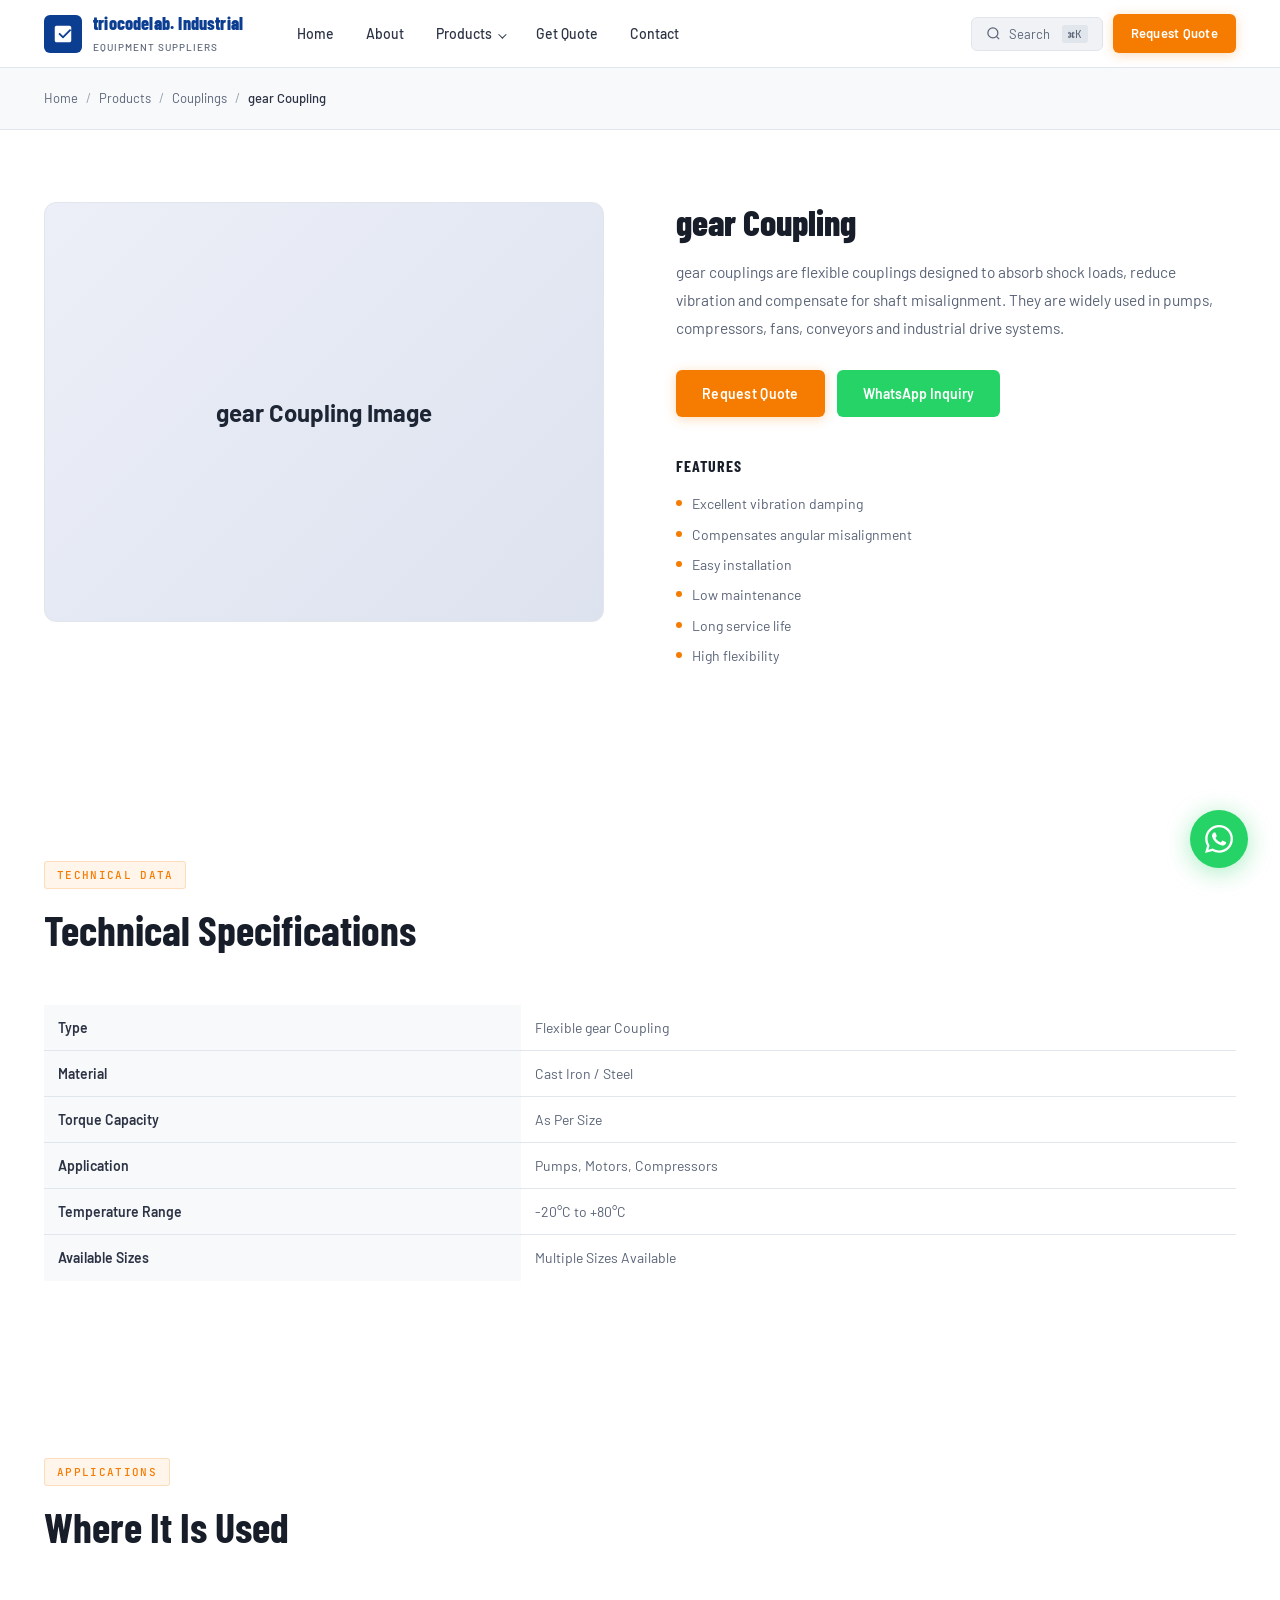
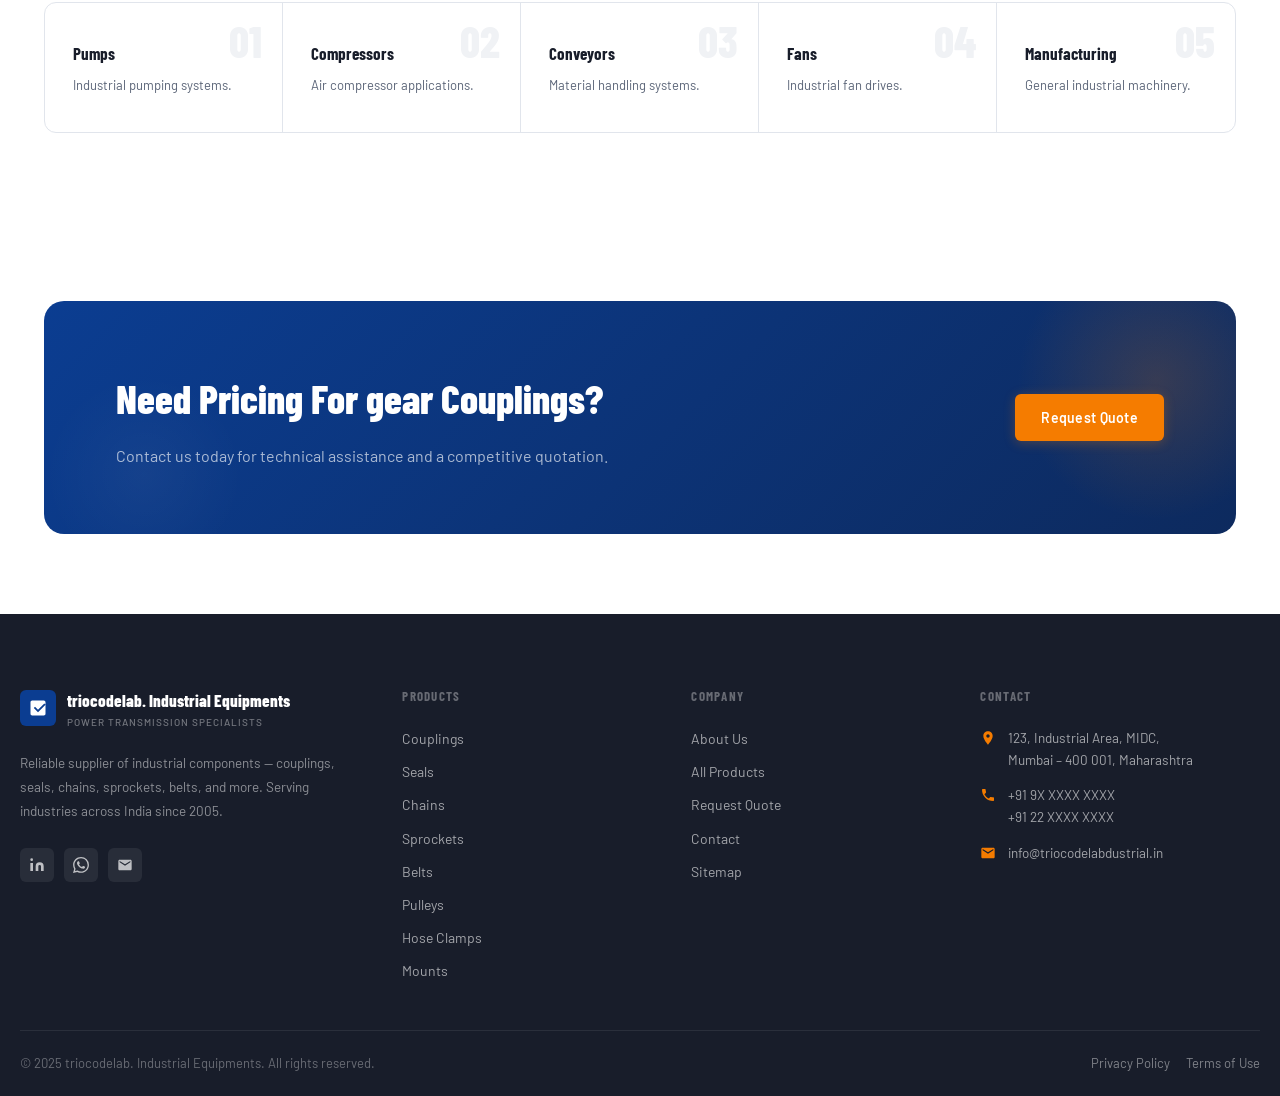
<file: pages/products/gear-coupling.html>
<!DOCTYPE html>
<html lang="en">

<head>
<meta charset="UTF-8">
<meta name="viewport" content="width=device-width, initial-scale=1.0">

<title>gear Coupling | Tricodelab Industrial Equipments</title>

<link rel="stylesheet" href="../../css/style.css">
</head>

<body>

<div id="nav-inject"></div>
<div id="search-inject"></div>

<!-- BREADCRUMB -->

<section class="breadcrumb">

<div class="container">

<div class="breadcrumb__inner">

<a href="../../index.html">Home</a>

<span class="breadcrumb__sep">/</span>

<a href="../products.html">Products</a>

<span class="breadcrumb__sep">/</span>

<a href="../category/couplings.html">Couplings</a>

<span class="breadcrumb__sep">/</span>

<span class="breadcrumb__current">
gear Coupling
</span>

</div>

</div>

</section>

<!-- PRODUCT DETAILS -->

<section class="product-detail">

<div class="container">

<div class="product-detail__inner">

<!-- LEFT -->

<div class="product-detail__gallery">

<div class="product-detail__main-img">

<h2>gear Coupling Image</h2>

</div>

</div>

<!-- RIGHT -->

<div>

<h1 class="product-detail__name">
gear Coupling
</h1>

<p class="product-detail__overview">

gear couplings are flexible couplings designed
to absorb shock loads, reduce vibration and
compensate for shaft misalignment.

They are widely used in pumps, compressors,
fans, conveyors and industrial drive systems.

</p>

<div class="product-detail__actions">

<a href="../quote.html"
class="btn btn--primary">

Request Quote

</a>

<a href="https://wa.me/919999999999"
class="btn-whatsapp">

WhatsApp Inquiry

</a>

</div>

<div class="features-list">

<div class="features-list__title">

Features

</div>

<ul>

<li>Excellent vibration damping</li>

<li>Compensates angular misalignment</li>

<li>Easy installation</li>

<li>Low maintenance</li>

<li>Long service life</li>

<li>High flexibility</li>

</ul>

</div>

</div>

</div>

</div>

</section>

<!-- SPECIFICATIONS -->

<section class="section">

<div class="container">

<div class="section-header">

<div class="tag">
TECHNICAL DATA
</div>

<h2 class="section-title">

Technical Specifications

</h2>

</div>

<table class="specs-table">

<tr>
<td>Type</td>
<td>Flexible gear Coupling</td>
</tr>

<tr>
<td>Material</td>
<td>Cast Iron / Steel</td>
</tr>

<tr>
<td>Torque Capacity</td>
<td>As Per Size</td>
</tr>

<tr>
<td>Application</td>
<td>Pumps, Motors, Compressors</td>
</tr>

<tr>
<td>Temperature Range</td>
<td>-20°C to +80°C</td>
</tr>

<tr>
<td>Available Sizes</td>
<td>Multiple Sizes Available</td>
</tr>

</table>

</div>

</section>

<!-- APPLICATIONS -->

<section class="section">

<div class="container">

<div class="section-header">

<div class="tag">
APPLICATIONS
</div>

<h2 class="section-title">
Where It Is Used
</h2>

</div>

<div class="why__grid">

<div class="why__item">
<div class="why__item-num">01</div>
<h3 class="why__item-title">Pumps</h3>
<p class="why__item-text">
Industrial pumping systems.
</p>
</div>

<div class="why__item">
<div class="why__item-num">02</div>
<h3 class="why__item-title">Compressors</h3>
<p class="why__item-text">
Air compressor applications.
</p>
</div>

<div class="why__item">
<div class="why__item-num">03</div>
<h3 class="why__item-title">Conveyors</h3>
<p class="why__item-text">
Material handling systems.
</p>
</div>

<div class="why__item">
<div class="why__item-num">04</div>
<h3 class="why__item-title">Fans</h3>
<p class="why__item-text">
Industrial fan drives.
</p>
</div>

<div class="why__item">
<div class="why__item-num">05</div>
<h3 class="why__item-title">Manufacturing</h3>
<p class="why__item-text">
General industrial machinery.
</p>
</div>

</div>

</div>

</section>

<!-- CTA -->

<section class="cta-section">

<div class="container">

<div class="cta-section__inner">

<div>

<h2 class="cta-section__title">

Need Pricing For gear Couplings?

</h2>

<p class="cta-section__subtitle">

Contact us today for technical assistance
and a competitive quotation.

</p>

</div>

<div class="cta-section__actions">

<a href="../quote.html"
class="btn btn--primary">

Request Quote

</a>

</div>

</div>

</div>

</section>

<div id="footer-inject"></div>
<div id="wa-inject"></div>

<script src="../../js/components.js"></script>

<script>
injectComponents('pages/products/gear-coupling.html');
</script>

<script src="../../js/main.js"></script>

</body>
</html>
</file>
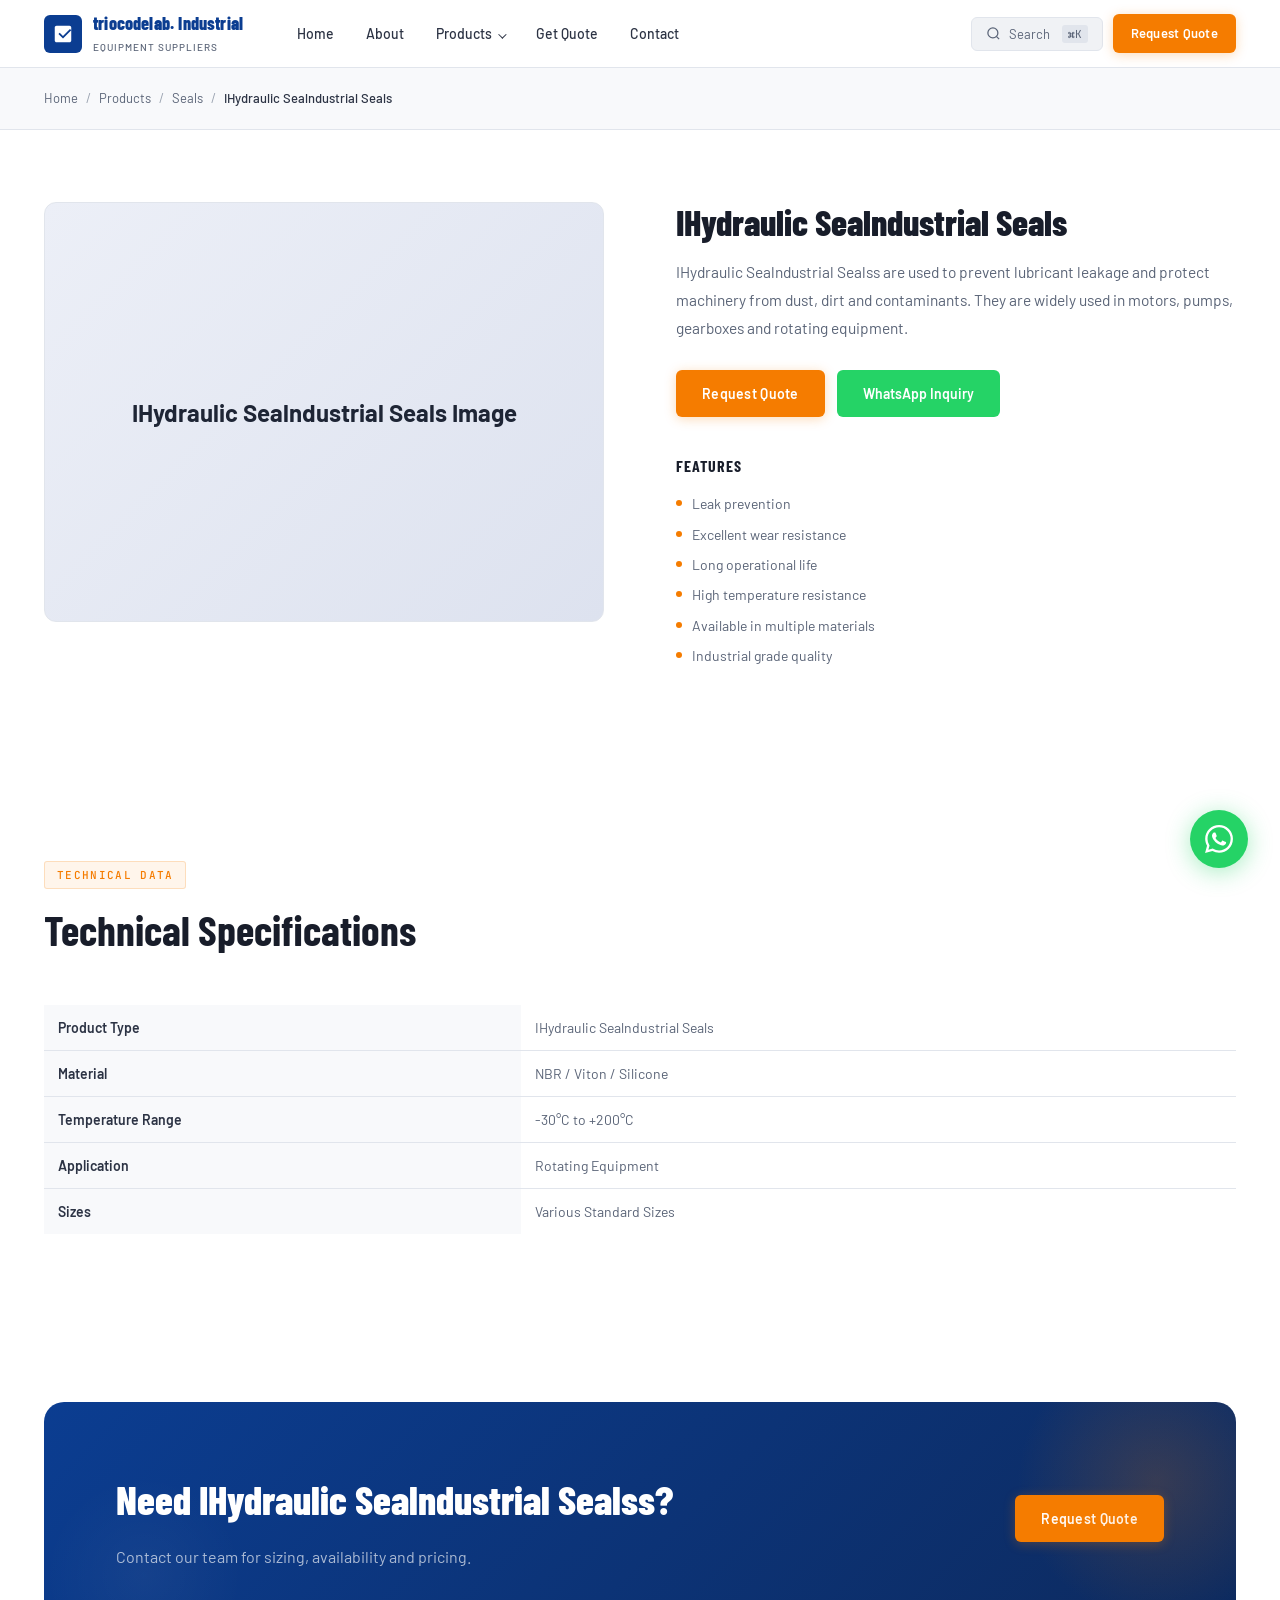
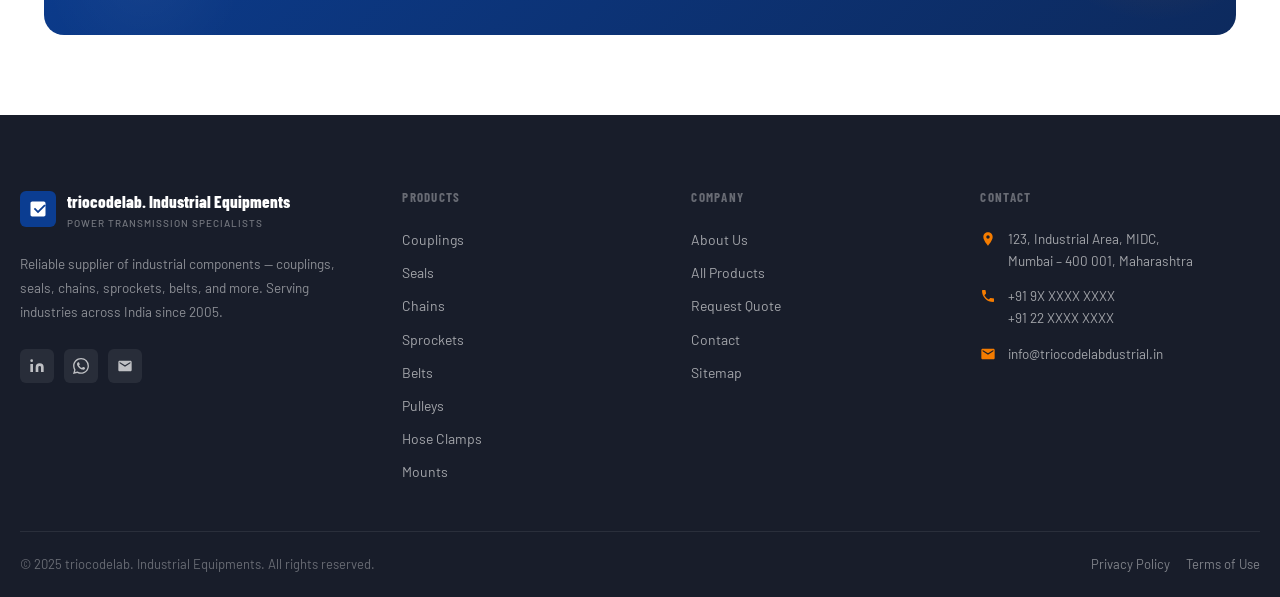
<file: pages/products/hydraulic-seal.html>
<!DOCTYPE html>
<html lang="en">

<head>
<meta charset="UTF-8">
<meta name="viewport" content="width=device-width, initial-scale=1.0">

<title>IHydraulic Sealndustrial Seals | Tricodelab Industrial Equipments</title>

<link rel="stylesheet" href="../../css/style.css">
</head>

<body>

<div id="nav-inject"></div>
<div id="search-inject"></div>

<section class="breadcrumb">

<div class="container">

<div class="breadcrumb__inner">

<a href="../../index.html">Home</a>

<span class="breadcrumb__sep">/</span>

<a href="../products.html">Products</a>

<span class="breadcrumb__sep">/</span>

<a href="../category/seals.html">Seals</a>

<span class="breadcrumb__sep">/</span>

<span class="breadcrumb__current">
IHydraulic Sealndustrial Seals
</span>

</div>

</div>

</section>

<section class="product-detail">

<div class="container">

<div class="product-detail__inner">

<div class="product-detail__gallery">

<div class="product-detail__main-img">

<h2>IHydraulic Sealndustrial Seals Image</h2>

</div>

</div>

<div>

<h1 class="product-detail__name">
IHydraulic Sealndustrial Seals
</h1>

<p class="product-detail__overview">

IHydraulic Sealndustrial Sealss are used to prevent lubricant leakage
and protect machinery from dust, dirt and
contaminants.

They are widely used in motors, pumps,
gearboxes and rotating equipment.

</p>

<div class="product-detail__actions">

<a href="../quote.html"
class="btn btn--primary">

Request Quote

</a>

<a href="https://wa.me/919999999999"
class="btn-whatsapp">

WhatsApp Inquiry

</a>

</div>

<div class="features-list">

<div class="features-list__title">
Features
</div>

<ul>

<li>Leak prevention</li>

<li>Excellent wear resistance</li>

<li>Long operational life</li>

<li>High temperature resistance</li>

<li>Available in multiple materials</li>

<li>Industrial grade quality</li>

</ul>

</div>

</div>

</div>

</div>

</section>

<section class="section">

<div class="container">

<div class="section-header">

<div class="tag">
TECHNICAL DATA
</div>

<h2 class="section-title">
Technical Specifications
</h2>

</div>

<table class="specs-table">

<tr>
<td>Product Type</td>
<td>IHydraulic Sealndustrial Seals</td>
</tr>

<tr>
<td>Material</td>
<td>NBR / Viton / Silicone</td>
</tr>

<tr>
<td>Temperature Range</td>
<td>-30°C to +200°C</td>
</tr>

<tr>
<td>Application</td>
<td>Rotating Equipment</td>
</tr>

<tr>
<td>Sizes</td>
<td>Various Standard Sizes</td>
</tr>

</table>

</div>

</section>

<section class="cta-section">

<div class="container">

<div class="cta-section__inner">

<div>

<h2 class="cta-section__title">
Need IHydraulic Sealndustrial Sealss?
</h2>

<p class="cta-section__subtitle">

Contact our team for sizing,
availability and pricing.

</p>

</div>

<div>

<a href="../quote.html"
class="btn btn--primary">

Request Quote

</a>

</div>

</div>

</div>

</section>

<div id="footer-inject"></div>
<div id="wa-inject"></div>

<script src="../../js/components.js"></script>

<script>
injectComponents('pages/products/oil-seal.html');
</script>

<script src="../../js/main.js"></script>

</body>
</html>
</file>
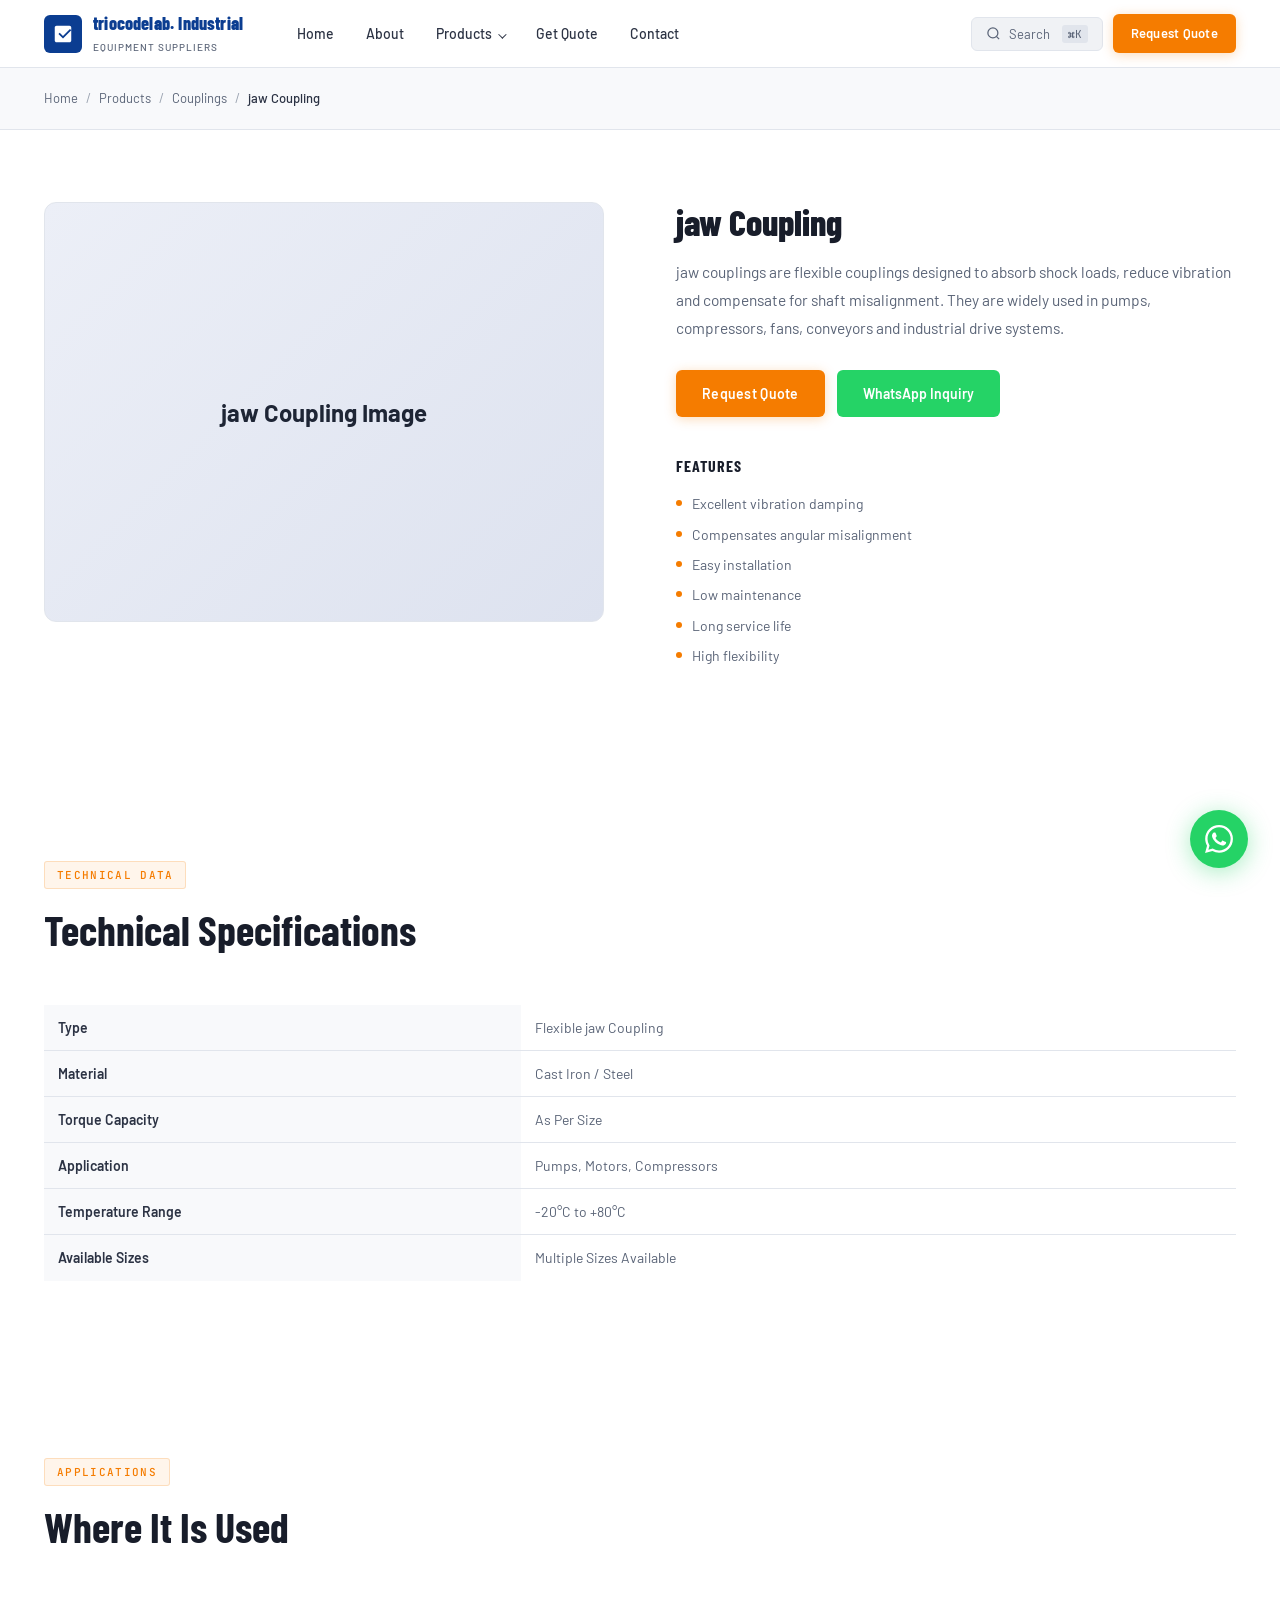
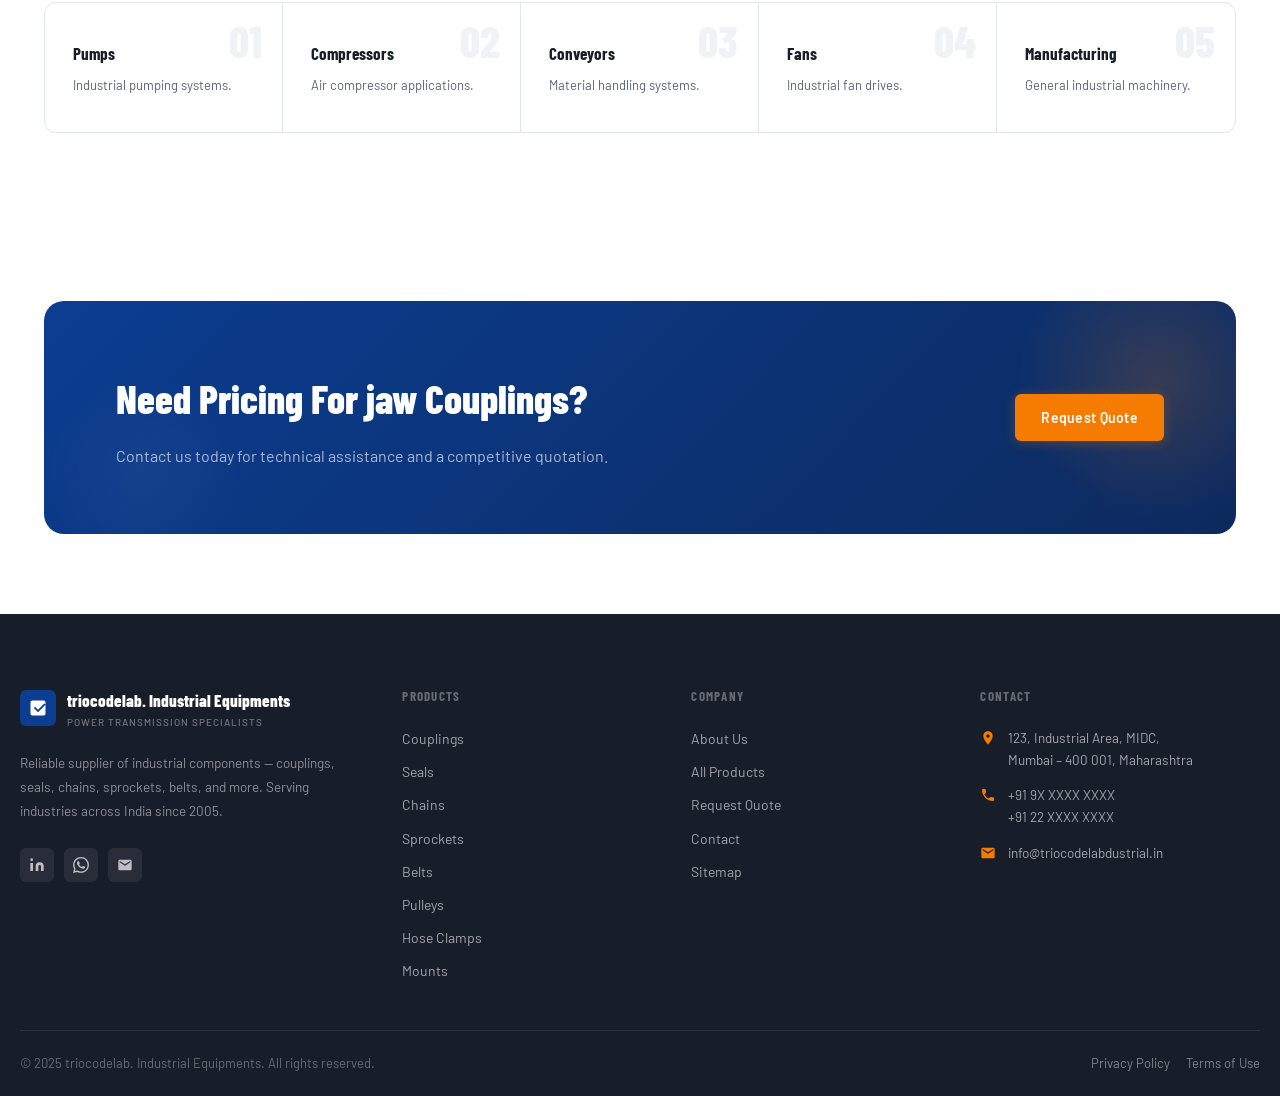
<file: pages/products/jaw-coupling.html>
<!DOCTYPE html>
<html lang="en">

<head>
<meta charset="UTF-8">
<meta name="viewport" content="width=device-width, initial-scale=1.0">

<title>jaw Coupling | Tricodelab Industrial Equipments</title>

<link rel="stylesheet" href="../../css/style.css">
</head>

<body>

<div id="nav-inject"></div>
<div id="search-inject"></div>

<!-- BREADCRUMB -->

<section class="breadcrumb">

<div class="container">

<div class="breadcrumb__inner">

<a href="../../index.html">Home</a>

<span class="breadcrumb__sep">/</span>

<a href="../products.html">Products</a>

<span class="breadcrumb__sep">/</span>

<a href="../category/couplings.html">Couplings</a>

<span class="breadcrumb__sep">/</span>

<span class="breadcrumb__current">
jaw Coupling
</span>

</div>

</div>

</section>

<!-- PRODUCT DETAILS -->

<section class="product-detail">

<div class="container">

<div class="product-detail__inner">

<!-- LEFT -->

<div class="product-detail__gallery">

<div class="product-detail__main-img">

<h2>jaw Coupling Image</h2>

</div>

</div>

<!-- RIGHT -->

<div>

<h1 class="product-detail__name">
jaw Coupling
</h1>

<p class="product-detail__overview">

jaw couplings are flexible couplings designed
to absorb shock loads, reduce vibration and
compensate for shaft misalignment.

They are widely used in pumps, compressors,
fans, conveyors and industrial drive systems.

</p>

<div class="product-detail__actions">

<a href="../quote.html"
class="btn btn--primary">

Request Quote

</a>

<a href="https://wa.me/919999999999"
class="btn-whatsapp">

WhatsApp Inquiry

</a>

</div>

<div class="features-list">

<div class="features-list__title">

Features

</div>

<ul>

<li>Excellent vibration damping</li>

<li>Compensates angular misalignment</li>

<li>Easy installation</li>

<li>Low maintenance</li>

<li>Long service life</li>

<li>High flexibility</li>

</ul>

</div>

</div>

</div>

</div>

</section>

<!-- SPECIFICATIONS -->

<section class="section">

<div class="container">

<div class="section-header">

<div class="tag">
TECHNICAL DATA
</div>

<h2 class="section-title">

Technical Specifications

</h2>

</div>

<table class="specs-table">

<tr>
<td>Type</td>
<td>Flexible jaw Coupling</td>
</tr>

<tr>
<td>Material</td>
<td>Cast Iron / Steel</td>
</tr>

<tr>
<td>Torque Capacity</td>
<td>As Per Size</td>
</tr>

<tr>
<td>Application</td>
<td>Pumps, Motors, Compressors</td>
</tr>

<tr>
<td>Temperature Range</td>
<td>-20°C to +80°C</td>
</tr>

<tr>
<td>Available Sizes</td>
<td>Multiple Sizes Available</td>
</tr>

</table>

</div>

</section>

<!-- APPLICATIONS -->

<section class="section">

<div class="container">

<div class="section-header">

<div class="tag">
APPLICATIONS
</div>

<h2 class="section-title">
Where It Is Used
</h2>

</div>

<div class="why__grid">

<div class="why__item">
<div class="why__item-num">01</div>
<h3 class="why__item-title">Pumps</h3>
<p class="why__item-text">
Industrial pumping systems.
</p>
</div>

<div class="why__item">
<div class="why__item-num">02</div>
<h3 class="why__item-title">Compressors</h3>
<p class="why__item-text">
Air compressor applications.
</p>
</div>

<div class="why__item">
<div class="why__item-num">03</div>
<h3 class="why__item-title">Conveyors</h3>
<p class="why__item-text">
Material handling systems.
</p>
</div>

<div class="why__item">
<div class="why__item-num">04</div>
<h3 class="why__item-title">Fans</h3>
<p class="why__item-text">
Industrial fan drives.
</p>
</div>

<div class="why__item">
<div class="why__item-num">05</div>
<h3 class="why__item-title">Manufacturing</h3>
<p class="why__item-text">
General industrial machinery.
</p>
</div>

</div>

</div>

</section>

<!-- CTA -->

<section class="cta-section">

<div class="container">

<div class="cta-section__inner">

<div>

<h2 class="cta-section__title">

Need Pricing For jaw Couplings?

</h2>

<p class="cta-section__subtitle">

Contact us today for technical assistance
and a competitive quotation.

</p>

</div>

<div class="cta-section__actions">

<a href="../quote.html"
class="btn btn--primary">

Request Quote

</a>

</div>

</div>

</div>

</section>

<div id="footer-inject"></div>
<div id="wa-inject"></div>

<script src="../../js/components.js"></script>

<script>
injectComponents('pages/products/jaw-coupling.html');
</script>

<script src="../../js/main.js"></script>

</body>
</html>
</file>
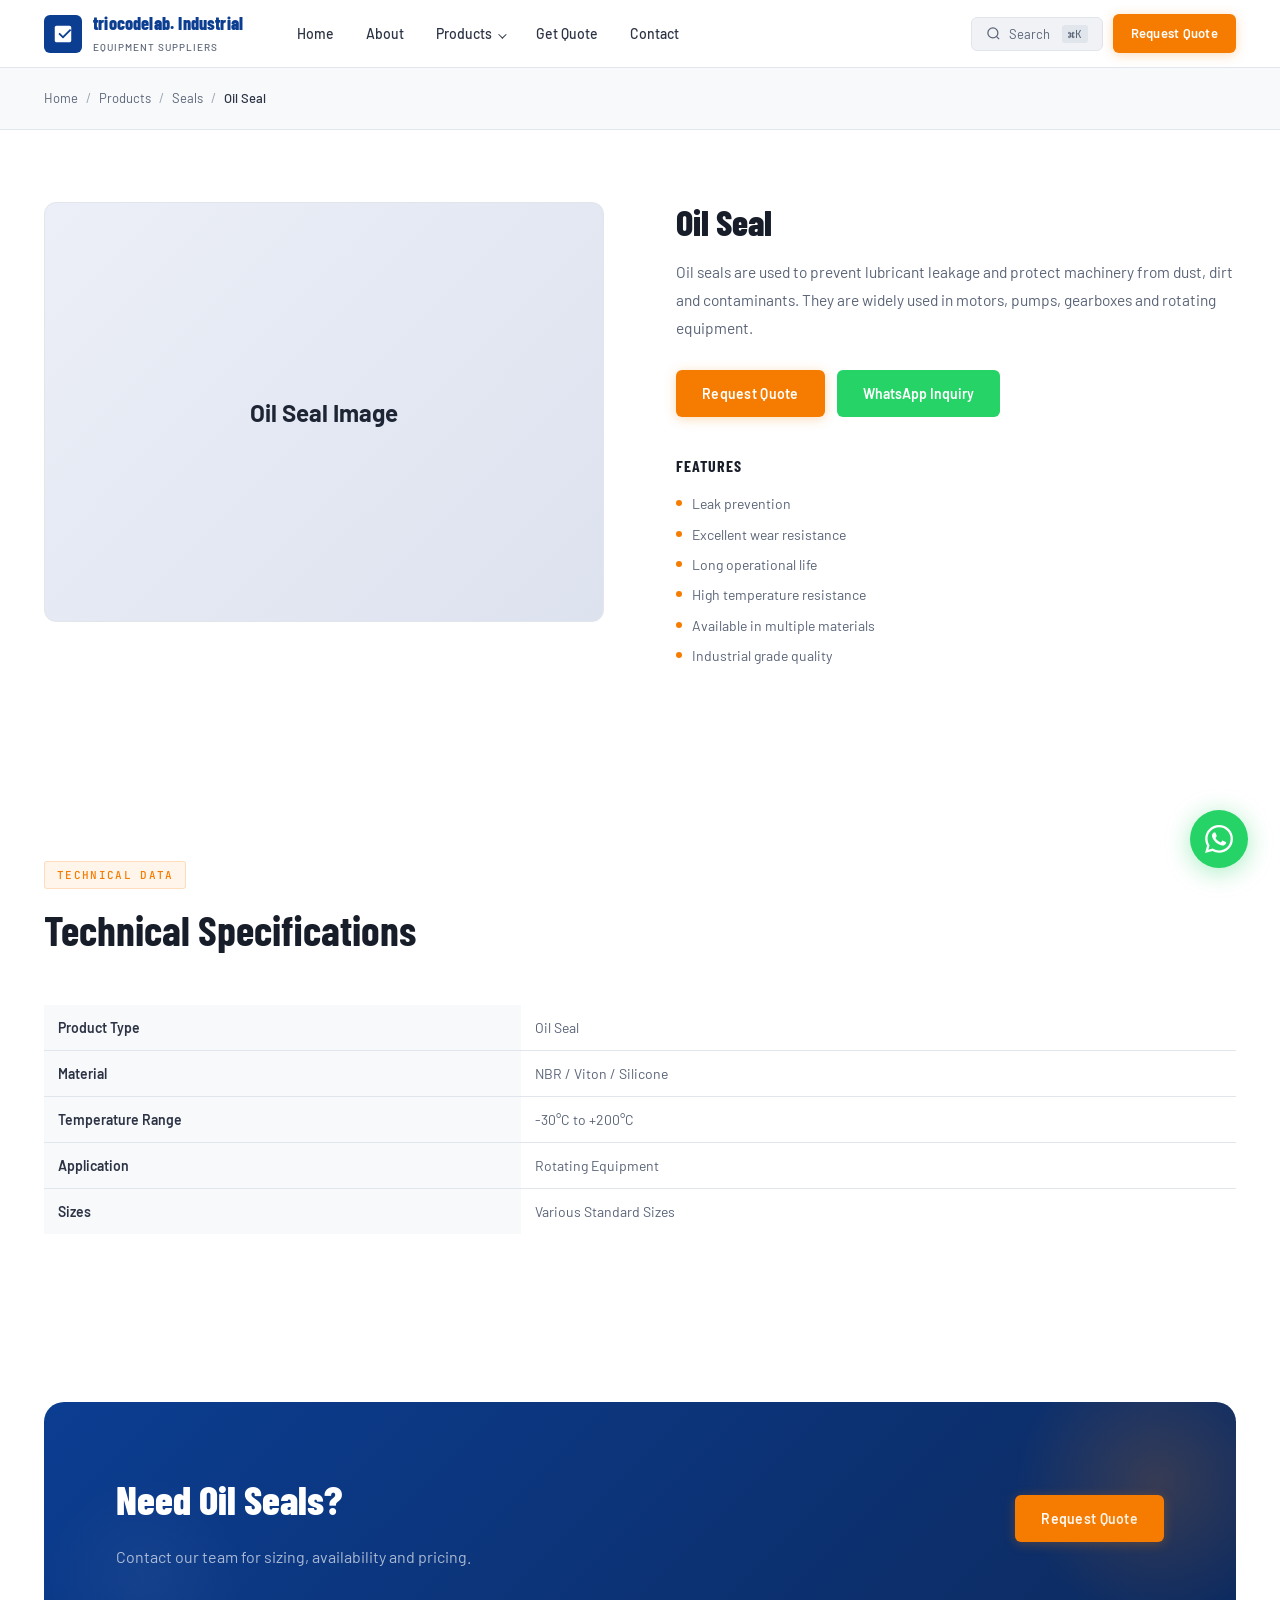
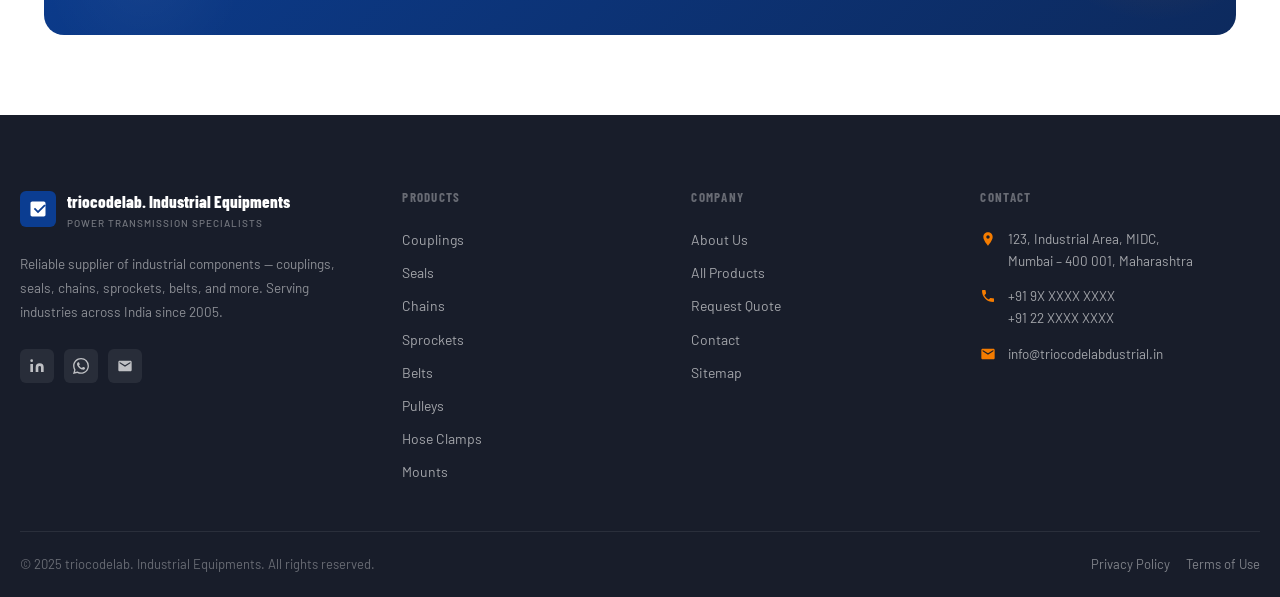
<file: pages/products/oil-seal.html>
<!DOCTYPE html>
<html lang="en">

<head>
<meta charset="UTF-8">
<meta name="viewport" content="width=device-width, initial-scale=1.0">

<title>Oil Seal | Tricodelab Industrial Equipments</title>

<link rel="stylesheet" href="../../css/style.css">
</head>

<body>

<div id="nav-inject"></div>
<div id="search-inject"></div>

<section class="breadcrumb">

<div class="container">

<div class="breadcrumb__inner">

<a href="../../index.html">Home</a>

<span class="breadcrumb__sep">/</span>

<a href="../products.html">Products</a>

<span class="breadcrumb__sep">/</span>

<a href="../category/seals.html">Seals</a>

<span class="breadcrumb__sep">/</span>

<span class="breadcrumb__current">
Oil Seal
</span>

</div>

</div>

</section>

<section class="product-detail">

<div class="container">

<div class="product-detail__inner">

<div class="product-detail__gallery">

<div class="product-detail__main-img">

<h2>Oil Seal Image</h2>

</div>

</div>

<div>

<h1 class="product-detail__name">
Oil Seal
</h1>

<p class="product-detail__overview">

Oil seals are used to prevent lubricant leakage
and protect machinery from dust, dirt and
contaminants.

They are widely used in motors, pumps,
gearboxes and rotating equipment.

</p>

<div class="product-detail__actions">

<a href="../quote.html"
class="btn btn--primary">

Request Quote

</a>

<a href="https://wa.me/919999999999"
class="btn-whatsapp">

WhatsApp Inquiry

</a>

</div>

<div class="features-list">

<div class="features-list__title">
Features
</div>

<ul>

<li>Leak prevention</li>

<li>Excellent wear resistance</li>

<li>Long operational life</li>

<li>High temperature resistance</li>

<li>Available in multiple materials</li>

<li>Industrial grade quality</li>

</ul>

</div>

</div>

</div>

</div>

</section>

<section class="section">

<div class="container">

<div class="section-header">

<div class="tag">
TECHNICAL DATA
</div>

<h2 class="section-title">
Technical Specifications
</h2>

</div>

<table class="specs-table">

<tr>
<td>Product Type</td>
<td>Oil Seal</td>
</tr>

<tr>
<td>Material</td>
<td>NBR / Viton / Silicone</td>
</tr>

<tr>
<td>Temperature Range</td>
<td>-30°C to +200°C</td>
</tr>

<tr>
<td>Application</td>
<td>Rotating Equipment</td>
</tr>

<tr>
<td>Sizes</td>
<td>Various Standard Sizes</td>
</tr>

</table>

</div>

</section>

<section class="cta-section">

<div class="container">

<div class="cta-section__inner">

<div>

<h2 class="cta-section__title">
Need Oil Seals?
</h2>

<p class="cta-section__subtitle">

Contact our team for sizing,
availability and pricing.

</p>

</div>

<div>

<a href="../quote.html"
class="btn btn--primary">

Request Quote

</a>

</div>

</div>

</div>

</section>

<div id="footer-inject"></div>
<div id="wa-inject"></div>

<script src="../../js/components.js"></script>

<script>
injectComponents('pages/products/oil-seal.html');
</script>

<script src="../../js/main.js"></script>

</body>
</html>
</file>
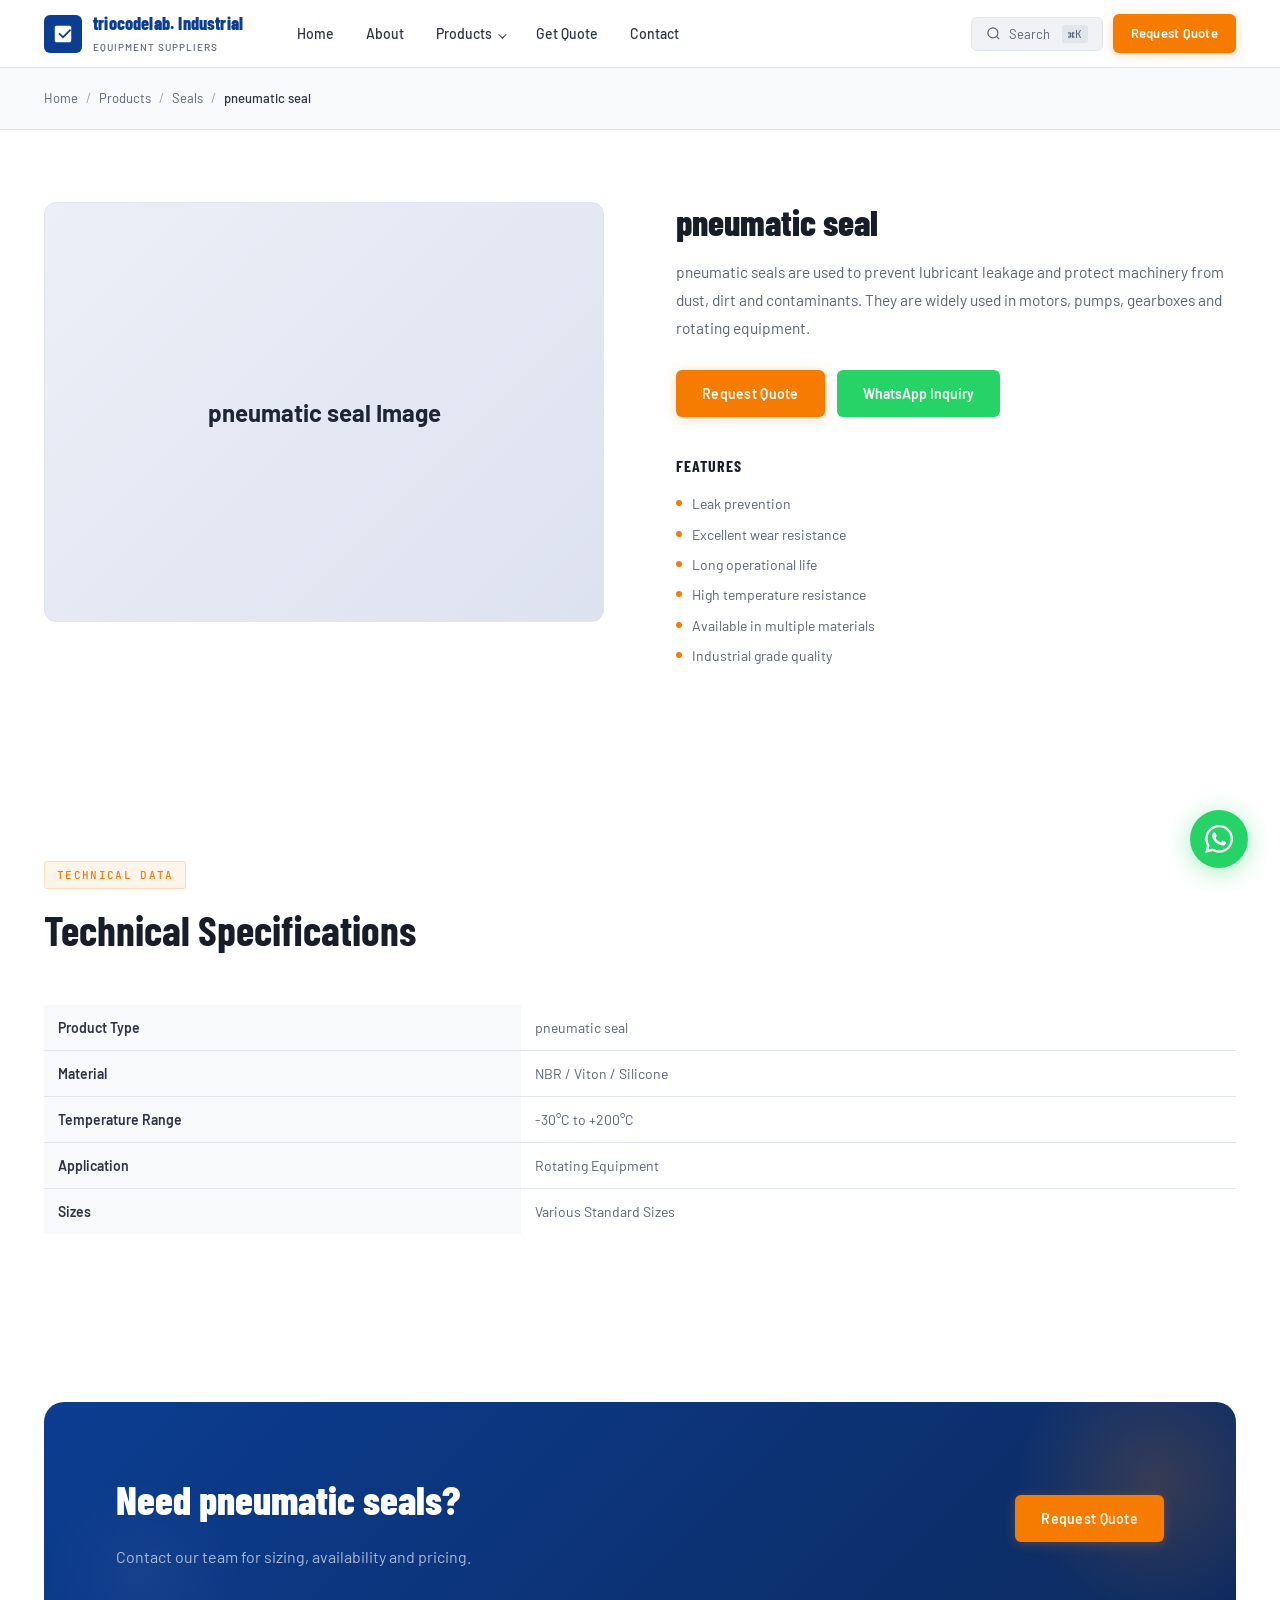
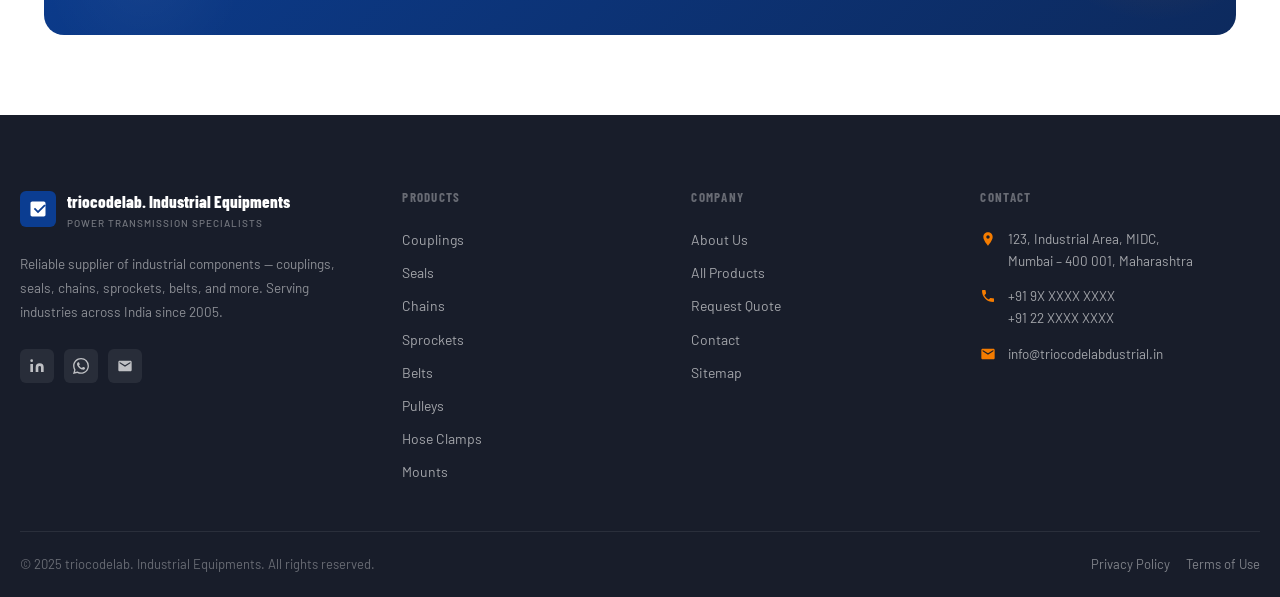
<file: pages/products/pneumatic-seal.html>
<!DOCTYPE html>
<html lang="en">

<head>
<meta charset="UTF-8">
<meta name="viewport" content="width=device-width, initial-scale=1.0">

<title>pneumatic seal | Tricodelab Industrial Equipments</title>

<link rel="stylesheet" href="../../css/style.css">
</head>

<body>

<div id="nav-inject"></div>
<div id="search-inject"></div>

<section class="breadcrumb">

<div class="container">

<div class="breadcrumb__inner">

<a href="../../index.html">Home</a>

<span class="breadcrumb__sep">/</span>

<a href="../products.html">Products</a>

<span class="breadcrumb__sep">/</span>

<a href="../category/seals.html">Seals</a>

<span class="breadcrumb__sep">/</span>

<span class="breadcrumb__current">
pneumatic seal
</span>

</div>

</div>

</section>

<section class="product-detail">

<div class="container">

<div class="product-detail__inner">

<div class="product-detail__gallery">

<div class="product-detail__main-img">

<h2>pneumatic seal Image</h2>

</div>

</div>

<div>

<h1 class="product-detail__name">
pneumatic seal
</h1>

<p class="product-detail__overview">

pneumatic seals are used to prevent lubricant leakage
and protect machinery from dust, dirt and
contaminants.

They are widely used in motors, pumps,
gearboxes and rotating equipment.

</p>

<div class="product-detail__actions">

<a href="../quote.html"
class="btn btn--primary">

Request Quote

</a>

<a href="https://wa.me/919999999999"
class="btn-whatsapp">

WhatsApp Inquiry

</a>

</div>

<div class="features-list">

<div class="features-list__title">
Features
</div>

<ul>

<li>Leak prevention</li>

<li>Excellent wear resistance</li>

<li>Long operational life</li>

<li>High temperature resistance</li>

<li>Available in multiple materials</li>

<li>Industrial grade quality</li>

</ul>

</div>

</div>

</div>

</div>

</section>

<section class="section">

<div class="container">

<div class="section-header">

<div class="tag">
TECHNICAL DATA
</div>

<h2 class="section-title">
Technical Specifications
</h2>

</div>

<table class="specs-table">

<tr>
<td>Product Type</td>
<td>pneumatic seal</td>
</tr>

<tr>
<td>Material</td>
<td>NBR / Viton / Silicone</td>
</tr>

<tr>
<td>Temperature Range</td>
<td>-30°C to +200°C</td>
</tr>

<tr>
<td>Application</td>
<td>Rotating Equipment</td>
</tr>

<tr>
<td>Sizes</td>
<td>Various Standard Sizes</td>
</tr>

</table>

</div>

</section>

<section class="cta-section">

<div class="container">

<div class="cta-section__inner">

<div>

<h2 class="cta-section__title">
Need pneumatic seals?
</h2>

<p class="cta-section__subtitle">

Contact our team for sizing,
availability and pricing.

</p>

</div>

<div>

<a href="../quote.html"
class="btn btn--primary">

Request Quote

</a>

</div>

</div>

</div>

</section>

<div id="footer-inject"></div>
<div id="wa-inject"></div>

<script src="../../js/components.js"></script>

<script>
injectComponents('pages/products/oil-seal.html');
</script>

<script src="../../js/main.js"></script>

</body>
</html>
</file>
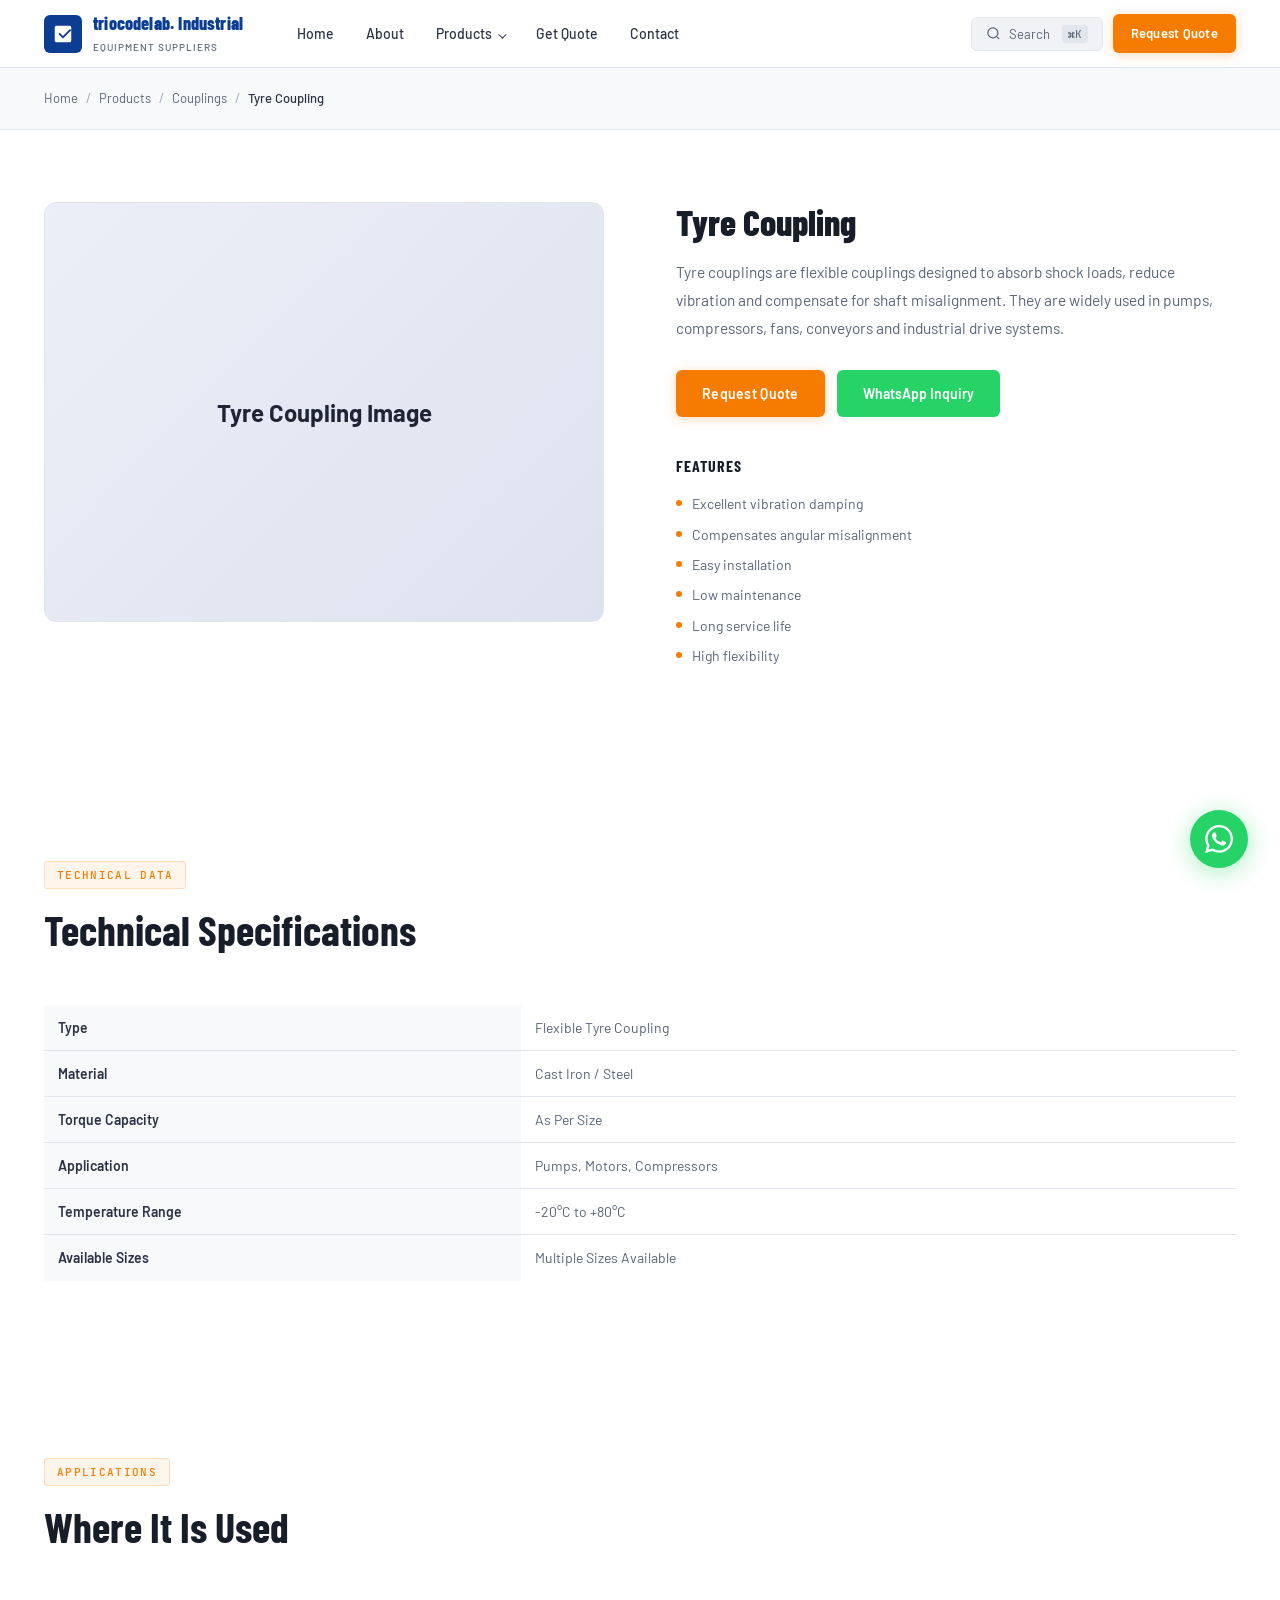
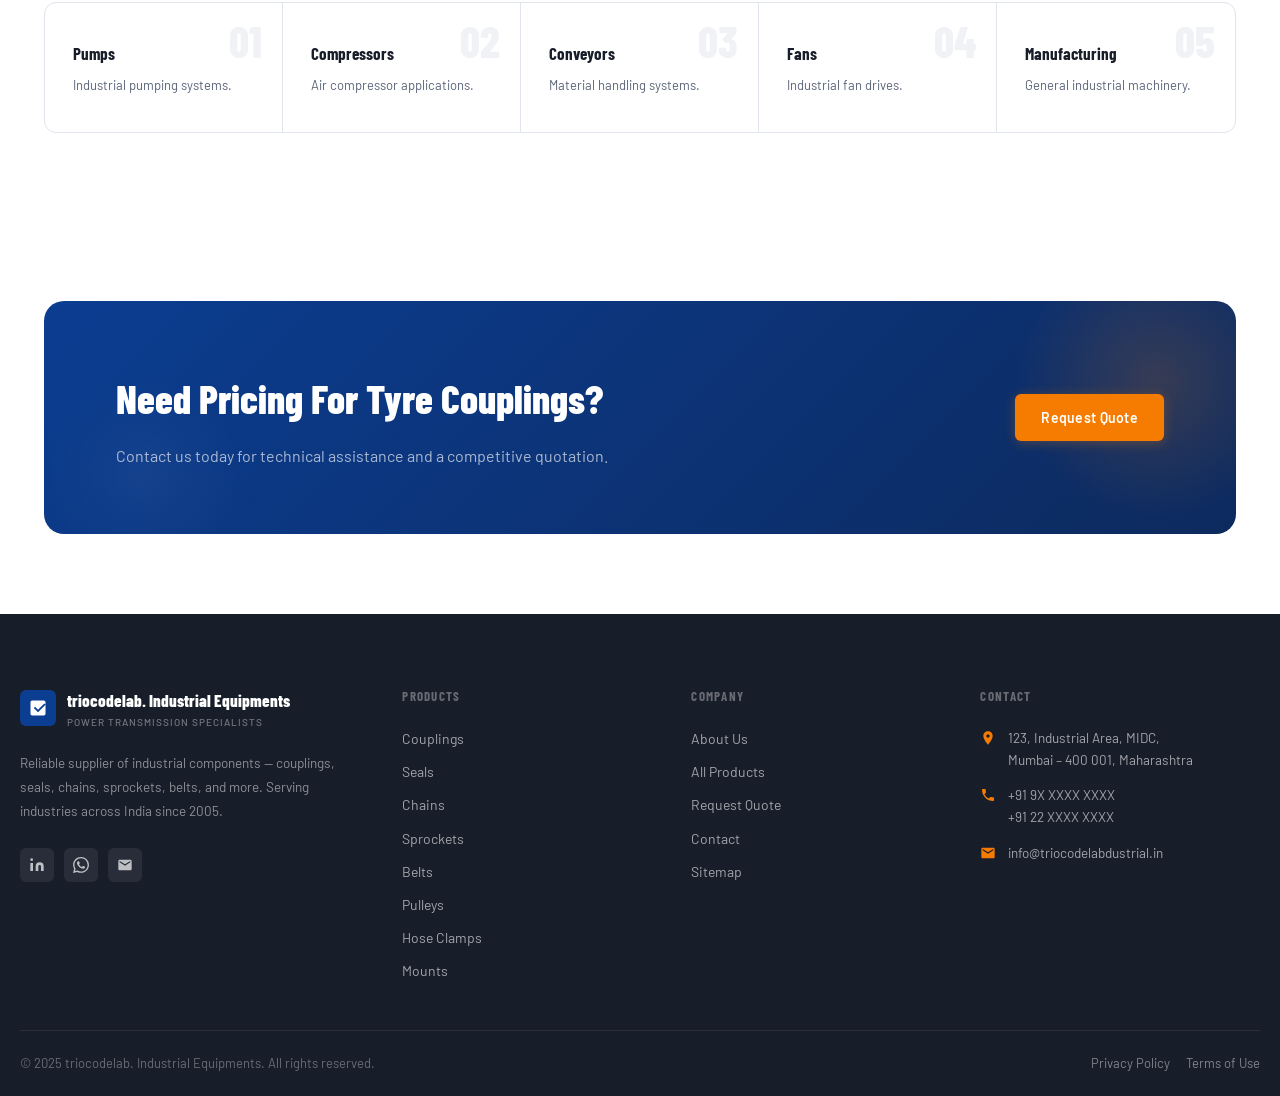
<file: pages/products/tyre-coupling.html>
<!DOCTYPE html>
<html lang="en">

<head>
<meta charset="UTF-8">
<meta name="viewport" content="width=device-width, initial-scale=1.0">

<title>Tyre Coupling | Tricodelab Industrial Equipments</title>

<link rel="stylesheet" href="../../css/style.css">
</head>

<body>

<div id="nav-inject"></div>
<div id="search-inject"></div>

<!-- BREADCRUMB -->

<section class="breadcrumb">

<div class="container">

<div class="breadcrumb__inner">

<a href="../../index.html">Home</a>

<span class="breadcrumb__sep">/</span>

<a href="../products.html">Products</a>

<span class="breadcrumb__sep">/</span>

<a href="../category/couplings.html">Couplings</a>

<span class="breadcrumb__sep">/</span>

<span class="breadcrumb__current">
Tyre Coupling
</span>

</div>

</div>

</section>

<!-- PRODUCT DETAILS -->

<section class="product-detail">

<div class="container">

<div class="product-detail__inner">

<!-- LEFT -->

<div class="product-detail__gallery">

<div class="product-detail__main-img">

<h2>Tyre Coupling Image</h2>

</div>

</div>

<!-- RIGHT -->

<div>

<h1 class="product-detail__name">
Tyre Coupling
</h1>

<p class="product-detail__overview">

Tyre couplings are flexible couplings designed
to absorb shock loads, reduce vibration and
compensate for shaft misalignment.

They are widely used in pumps, compressors,
fans, conveyors and industrial drive systems.

</p>

<div class="product-detail__actions">

<a href="../quote.html"
class="btn btn--primary">

Request Quote

</a>

<a href="https://wa.me/919999999999"
class="btn-whatsapp">

WhatsApp Inquiry

</a>

</div>

<div class="features-list">

<div class="features-list__title">

Features

</div>

<ul>

<li>Excellent vibration damping</li>

<li>Compensates angular misalignment</li>

<li>Easy installation</li>

<li>Low maintenance</li>

<li>Long service life</li>

<li>High flexibility</li>

</ul>

</div>

</div>

</div>

</div>

</section>

<!-- SPECIFICATIONS -->

<section class="section">

<div class="container">

<div class="section-header">

<div class="tag">
TECHNICAL DATA
</div>

<h2 class="section-title">

Technical Specifications

</h2>

</div>

<table class="specs-table">

<tr>
<td>Type</td>
<td>Flexible Tyre Coupling</td>
</tr>

<tr>
<td>Material</td>
<td>Cast Iron / Steel</td>
</tr>

<tr>
<td>Torque Capacity</td>
<td>As Per Size</td>
</tr>

<tr>
<td>Application</td>
<td>Pumps, Motors, Compressors</td>
</tr>

<tr>
<td>Temperature Range</td>
<td>-20°C to +80°C</td>
</tr>

<tr>
<td>Available Sizes</td>
<td>Multiple Sizes Available</td>
</tr>

</table>

</div>

</section>

<!-- APPLICATIONS -->

<section class="section">

<div class="container">

<div class="section-header">

<div class="tag">
APPLICATIONS
</div>

<h2 class="section-title">
Where It Is Used
</h2>

</div>

<div class="why__grid">

<div class="why__item">
<div class="why__item-num">01</div>
<h3 class="why__item-title">Pumps</h3>
<p class="why__item-text">
Industrial pumping systems.
</p>
</div>

<div class="why__item">
<div class="why__item-num">02</div>
<h3 class="why__item-title">Compressors</h3>
<p class="why__item-text">
Air compressor applications.
</p>
</div>

<div class="why__item">
<div class="why__item-num">03</div>
<h3 class="why__item-title">Conveyors</h3>
<p class="why__item-text">
Material handling systems.
</p>
</div>

<div class="why__item">
<div class="why__item-num">04</div>
<h3 class="why__item-title">Fans</h3>
<p class="why__item-text">
Industrial fan drives.
</p>
</div>

<div class="why__item">
<div class="why__item-num">05</div>
<h3 class="why__item-title">Manufacturing</h3>
<p class="why__item-text">
General industrial machinery.
</p>
</div>

</div>

</div>

</section>

<!-- CTA -->

<section class="cta-section">

<div class="container">

<div class="cta-section__inner">

<div>

<h2 class="cta-section__title">

Need Pricing For Tyre Couplings?

</h2>

<p class="cta-section__subtitle">

Contact us today for technical assistance
and a competitive quotation.

</p>

</div>

<div class="cta-section__actions">

<a href="../quote.html"
class="btn btn--primary">

Request Quote

</a>

</div>

</div>

</div>

</section>

<div id="footer-inject"></div>
<div id="wa-inject"></div>

<script src="../../js/components.js"></script>

<script>
injectComponents('pages/products/tyre-coupling.html');
</script>

<script src="../../js/main.js"></script>

</body>
</html>
</file>
<file: css/style.css>
/* ===================================================
   MH Industrial Equipments — Main Stylesheet
   Aesthetic: Precision Industrial / Corporate Editorial
   =================================================== */

@import url('https://fonts.googleapis.com/css2?family=Barlow:ital,wght@0,300;0,400;0,500;0,600;0,700;0,800;1,300&family=Barlow+Condensed:wght@400;500;600;700;800&family=JetBrains+Mono:wght@400;500&display=swap');

/* ── Reset & Base ── */
*, *::before, *::after { box-sizing: border-box; margin: 0; padding: 0; }

:root {
  --blue:        #0B3D91;
  --blue-dark:   #072d6e;
  --blue-light:  #1452b8;
  --orange:      #F57C00;
  --orange-light:#FF9800;
  --white:       #ffffff;
  --gray-50:     #f8f9fb;
  --gray-100:    #f0f2f5;
  --gray-200:    #e1e5ec;
  --gray-400:    #9aa3b0;
  --gray-600:    #5a6477;
  --gray-800:    #2c3344;
  --gray-900:    #181d2a;
  --text:        #1e2535;
  --text-muted:  #5a6477;

  --font-main:   'Barlow', sans-serif;
  --font-cond:   'Barlow Condensed', sans-serif;
  --font-mono:   'JetBrains Mono', monospace;

  --radius:      6px;
  --radius-lg:   12px;
  --shadow-sm:   0 1px 4px rgba(0,0,0,.07);
  --shadow:      0 4px 20px rgba(11,61,145,.10);
  --shadow-lg:   0 12px 48px rgba(11,61,145,.14);
  --transition:  0.22s cubic-bezier(0.4,0,0.2,1);

  --nav-h:       68px;
}

html { scroll-behavior: smooth; }

body {
  font-family: var(--font-main);
  font-size: 16px;
  line-height: 1.65;
  color: var(--text);
  background: var(--white);
  -webkit-font-smoothing: antialiased;
}

img { display: block; max-width: 100%; }
a { text-decoration: none; color: inherit; }
ul { list-style: none; }
button { cursor: pointer; border: none; background: none; font-family: inherit; }

/* ── Utility ── */
.container { width: 100%; max-width: 1240px; margin: 0 auto; padding: 0 24px; }
.section { padding: 88px 0; }
.section--sm { padding: 56px 0; }
.section--lg { padding: 112px 0; }

.text-orange { color: var(--orange); }
.text-blue   { color: var(--blue); }
.text-muted  { color: var(--text-muted); }

.tag {
  display: inline-block;
  font-family: var(--font-mono);
  font-size: 11px;
  font-weight: 500;
  letter-spacing: .12em;
  text-transform: uppercase;
  color: var(--orange);
  background: rgba(245,124,0,.08);
  border: 1px solid rgba(245,124,0,.2);
  padding: 4px 12px;
  border-radius: 3px;
  margin-bottom: 16px;
}

.section-title {
  font-family: var(--font-cond);
  font-size: clamp(28px, 4vw, 42px);
  font-weight: 700;
  line-height: 1.15;
  color: var(--gray-900);
  margin-bottom: 14px;
}

.section-subtitle {
  font-size: 17px;
  color: var(--text-muted);
  max-width: 540px;
  line-height: 1.7;
}

.section-header { margin-bottom: 52px; }
.section-header--center { text-align: center; }
.section-header--center .section-subtitle { margin: 0 auto; }

/* ── Buttons ── */
.btn {
  display: inline-flex;
  align-items: center;
  gap: 8px;
  font-family: var(--font-main);
  font-size: 14px;
  font-weight: 600;
  letter-spacing: .02em;
  padding: 12px 26px;
  border-radius: var(--radius);
  transition: var(--transition);
  white-space: nowrap;
}

.btn--primary {
  background: var(--orange);
  color: var(--white);
  box-shadow: 0 2px 12px rgba(245,124,0,.28);
}
.btn--primary:hover {
  background: var(--orange-light);
  box-shadow: 0 4px 20px rgba(245,124,0,.38);
  transform: translateY(-1px);
}

.btn--blue {
  background: var(--blue);
  color: var(--white);
  box-shadow: 0 2px 12px rgba(11,61,145,.22);
}
.btn--blue:hover {
  background: var(--blue-light);
  transform: translateY(-1px);
}

.btn--outline {
  border: 1.5px solid var(--blue);
  color: var(--blue);
  background: transparent;
}
.btn--outline:hover {
  background: var(--blue);
  color: var(--white);
}

.btn--outline-white {
  border: 1.5px solid rgba(255,255,255,.5);
  color: var(--white);
}
.btn--outline-white:hover {
  background: rgba(255,255,255,.12);
  border-color: white;
}

.btn--sm { font-size: 13px; padding: 9px 18px; }
.btn--lg { font-size: 15px; padding: 15px 32px; }

.btn-whatsapp {
  display: inline-flex;
  align-items: center;
  gap: 8px;
  background: #25D366;
  color: white;
  font-size: 14px;
  font-weight: 600;
  padding: 12px 26px;
  border-radius: var(--radius);
  transition: var(--transition);
}
.btn-whatsapp:hover {
  background: #1ebe5d;
  transform: translateY(-1px);
}
.btn-whatsapp svg { width: 18px; height: 18px; }

/* ══════════════════════════════════════
   NAVIGATION
══════════════════════════════════════ */
.navbar {
  position: fixed;
  top: 0; left: 0; right: 0;
  z-index: 1000;
  height: var(--nav-h);
  background: rgba(255,255,255,.97);
  backdrop-filter: blur(12px);
  border-bottom: 1px solid var(--gray-200);
  transition: box-shadow var(--transition);
}
.navbar.scrolled { box-shadow: var(--shadow); }

.navbar__inner {
  display: flex;
  align-items: center;
  height: 100%;
  gap: 0;
}

.navbar__logo {
  display: flex;
  align-items: center;
  gap: 11px;
  flex-shrink: 0;
  margin-right: 40px;
}
.navbar__logo-icon {
  width: 38px; height: 38px;
  background: var(--blue);
  border-radius: 6px;
  display: flex; align-items: center; justify-content: center;
}
.navbar__logo-icon svg { width: 22px; height: 22px; fill: white; }
.navbar__logo-text { line-height: 1.2; }
.navbar__logo-name {
  font-family: var(--font-cond);
  font-size: 18px;
  font-weight: 800;
  color: var(--blue);
  letter-spacing: .01em;
  display: block;
}
.navbar__logo-sub {
  font-size: 10px;
  font-weight: 500;
  letter-spacing: .1em;
  text-transform: uppercase;
  color: var(--text-muted);
}

.navbar__nav {
  display: flex;
  align-items: center;
  gap: 4px;
  flex: 1;
}

.navbar__nav a {
  font-size: 14px;
  font-weight: 500;
  color: var(--gray-800);
  padding: 8px 14px;
  border-radius: var(--radius);
  transition: var(--transition);
  position: relative;
}
.navbar__nav a:hover,
.navbar__nav a.active {
  color: var(--blue);
  background: rgba(11,61,145,.06);
}

.navbar__dropdown { position: relative; }
.navbar__dropdown > a::after {
  content: '';
  display: inline-block;
  width: 6px; height: 6px;
  border-right: 1.5px solid currentColor;
  border-bottom: 1.5px solid currentColor;
  transform: rotate(45deg) translateY(-2px);
  margin-left: 6px;
  vertical-align: middle;
}
.navbar__dropdown-menu {
  display: none;
  position: absolute;
  top: calc(100% + 8px);
  left: 0;
  min-width: 220px;
  background: white;
  border: 1px solid var(--gray-200);
  border-radius: var(--radius-lg);
  box-shadow: var(--shadow-lg);
  padding: 8px;
  z-index: 200;
}
.navbar__dropdown:hover .navbar__dropdown-menu { display: block; }
.navbar__dropdown-menu a {
  display: block;
  padding: 9px 14px;
  font-size: 13.5px;
  color: var(--gray-800);
  border-radius: var(--radius);
  background: none;
}
.navbar__dropdown-menu a:hover { background: var(--gray-50); color: var(--blue); }

.navbar__actions {
  display: flex;
  align-items: center;
  gap: 10px;
  margin-left: auto;
}

.navbar__search {
  display: flex;
  align-items: center;
  gap: 8px;
  background: var(--gray-100);
  border: 1px solid var(--gray-200);
  border-radius: var(--radius);
  padding: 7px 14px;
  font-size: 13px;
  color: var(--text-muted);
  cursor: pointer;
  transition: var(--transition);
}
.navbar__search:hover { border-color: var(--blue); background: white; }
.navbar__search svg { width: 15px; height: 15px; }

/* Hamburger */
.navbar__hamburger {
  display: none;
  flex-direction: column;
  gap: 5px;
  padding: 8px;
  margin-left: auto;
  cursor: pointer;
}
.navbar__hamburger span {
  display: block;
  width: 24px; height: 2px;
  background: var(--gray-800);
  border-radius: 2px;
  transition: var(--transition);
}
.navbar__hamburger.open span:nth-child(1) { transform: translateY(7px) rotate(45deg); }
.navbar__hamburger.open span:nth-child(2) { opacity: 0; }
.navbar__hamburger.open span:nth-child(3) { transform: translateY(-7px) rotate(-45deg); }

/* Mobile nav */
.navbar__mobile {
  display: none;
  position: fixed;
  top: var(--nav-h);
  left: 0; right: 0;
  background: white;
  border-bottom: 1px solid var(--gray-200);
  padding: 16px 24px 24px;
  box-shadow: var(--shadow-lg);
  z-index: 999;
  max-height: calc(100vh - var(--nav-h));
  overflow-y: auto;
}
.navbar__mobile.open { display: block; }
.navbar__mobile a {
  display: block;
  padding: 12px 0;
  font-size: 15px;
  font-weight: 500;
  color: var(--gray-800);
  border-bottom: 1px solid var(--gray-100);
}
.navbar__mobile a:last-child { border-bottom: none; }
.navbar__mobile .mobile-section-label {
  font-size: 11px;
  font-weight: 600;
  letter-spacing: .1em;
  text-transform: uppercase;
  color: var(--text-muted);
  padding: 16px 0 6px;
}

/* ══════════════════════════════════════
   HERO
══════════════════════════════════════ */
.hero {
  position: relative;
  padding-top: var(--nav-h);
  min-height: 100vh;
  display: flex;
  align-items: center;
  overflow: hidden;
  background: var(--gray-900);
}

/* Geometric background grid */
.hero__bg {
  position: absolute;
  inset: 0;
  background:
    linear-gradient(135deg, #0a1628 0%, #0B3D91 55%, #0d2a5e 100%);
  z-index: 0;
}
.hero__bg::before {
  content: '';
  position: absolute;
  inset: 0;
  background-image:
    linear-gradient(rgba(255,255,255,.04) 1px, transparent 1px),
    linear-gradient(90deg, rgba(255,255,255,.04) 1px, transparent 1px);
  background-size: 48px 48px;
}
.hero__bg::after {
  content: '';
  position: absolute;
  right: 0; top: 0;
  width: 55%;
  height: 100%;
  background:
    radial-gradient(ellipse 80% 80% at 80% 50%, rgba(245,124,0,.14) 0%, transparent 70%),
    linear-gradient(to left, rgba(11,61,145,.3), transparent);
}

.hero__inner {
  position: relative;
  z-index: 1;
  display: grid;
  grid-template-columns: 1fr 1fr;
  gap: 80px;
  align-items: center;
  min-height: calc(100vh - var(--nav-h));
  padding: 80px 0;
}

.hero__eyebrow {
  display: flex;
  align-items: center;
  gap: 12px;
  margin-bottom: 28px;
}
.hero__eyebrow-line {
  width: 32px; height: 2px;
  background: var(--orange);
}
.hero__eyebrow-text {
  font-family: var(--font-mono);
  font-size: 11px;
  font-weight: 500;
  letter-spacing: .14em;
  text-transform: uppercase;
  color: rgba(255,255,255,.6);
}

.hero__title {
  font-family: var(--font-cond);
  font-size: clamp(38px, 5.5vw, 64px);
  font-weight: 800;
  line-height: 1.06;
  color: white;
  margin-bottom: 24px;
}
.hero__title em {
  font-style: normal;
  color: var(--orange);
}

.hero__subtitle {
  font-size: 17px;
  line-height: 1.75;
  color: rgba(255,255,255,.68);
  max-width: 480px;
  margin-bottom: 40px;
}

.hero__actions {
  display: flex;
  flex-wrap: wrap;
  gap: 12px;
  align-items: center;
}

.hero__stats {
  display: grid;
  grid-template-columns: repeat(3, 1fr);
  gap: 0;
  margin-top: 56px;
  border-top: 1px solid rgba(255,255,255,.12);
  padding-top: 40px;
}
.hero__stat {
  padding: 0 24px 0 0;
  border-right: 1px solid rgba(255,255,255,.1);
}
.hero__stat:first-child { padding-left: 0; }
.hero__stat:last-child { border-right: none; }
.hero__stat-num {
  font-family: var(--font-cond);
  font-size: 38px;
  font-weight: 800;
  color: white;
  line-height: 1;
  margin-bottom: 4px;
}
.hero__stat-num span { color: var(--orange); }
.hero__stat-label {
  font-size: 12px;
  font-weight: 500;
  letter-spacing: .06em;
  text-transform: uppercase;
  color: rgba(255,255,255,.45);
}

/* Hero visual side */
.hero__visual {
  display: flex;
  flex-direction: column;
  gap: 16px;
}

.hero__product-card {
  background: rgba(255,255,255,.06);
  border: 1px solid rgba(255,255,255,.1);
  border-radius: var(--radius-lg);
  padding: 20px 24px;
  backdrop-filter: blur(12px);
  transition: var(--transition);
}
.hero__product-card:hover {
  background: rgba(255,255,255,.1);
  border-color: rgba(245,124,0,.3);
  transform: translateX(4px);
}
.hero__product-card-inner {
  display: flex;
  align-items: center;
  gap: 16px;
}
.hero__product-icon {
  width: 44px; height: 44px;
  background: linear-gradient(135deg, var(--orange), #e65100);
  border-radius: 8px;
  display: flex; align-items: center; justify-content: center;
  flex-shrink: 0;
}
.hero__product-icon svg { width: 22px; height: 22px; fill: white; }
.hero__product-name {
  font-family: var(--font-cond);
  font-size: 17px;
  font-weight: 700;
  color: white;
}
.hero__product-desc {
  font-size: 12.5px;
  color: rgba(255,255,255,.5);
  margin-top: 2px;
}

/* ══════════════════════════════════════
   TICKER / MARQUEE
══════════════════════════════════════ */
.ticker {
  background: var(--orange);
  overflow: hidden;
  padding: 10px 0;
}
.ticker__track {
  display: flex;
  gap: 0;
  animation: ticker-scroll 30s linear infinite;
  width: max-content;
}
.ticker__item {
  display: flex;
  align-items: center;
  gap: 12px;
  padding: 0 28px;
  font-family: var(--font-cond);
  font-size: 13px;
  font-weight: 600;
  letter-spacing: .06em;
  text-transform: uppercase;
  color: white;
  white-space: nowrap;
}
.ticker__dot {
  width: 5px; height: 5px;
  background: rgba(255,255,255,.5);
  border-radius: 50%;
  flex-shrink: 0;
}
@keyframes ticker-scroll {
  from { transform: translateX(0); }
  to   { transform: translateX(-50%); }
}

/* ══════════════════════════════════════
   ABOUT STRIP
══════════════════════════════════════ */
.about-strip {
  padding: 80px 0;
  background: var(--white);
}
.about-strip__inner {
  display: grid;
  grid-template-columns: 1fr 1fr;
  gap: 80px;
  align-items: center;
}
.about-strip__visual {
  position: relative;
}
.about-strip__image-wrap {
  border-radius: var(--radius-lg);
  overflow: hidden;
  background: var(--gray-100);
  aspect-ratio: 4/3;
  display: flex; align-items: center; justify-content: center;
}
.about-strip__image-placeholder {
  width: 100%;
  height: 100%;
  background: linear-gradient(135deg, #e8ecf5 0%, #d5dcec 100%);
  display: flex;
  flex-direction: column;
  align-items: center;
  justify-content: center;
  gap: 16px;
}
.about-strip__image-placeholder svg { width: 64px; height: 64px; fill: var(--blue); opacity: .3; }
.about-strip__badge {
  position: absolute;
  bottom: -20px;
  right: -20px;
  background: var(--orange);
  color: white;
  width: 108px; height: 108px;
  border-radius: 50%;
  display: flex;
  flex-direction: column;
  align-items: center;
  justify-content: center;
  text-align: center;
  box-shadow: 0 8px 32px rgba(245,124,0,.35);
}
.about-strip__badge-num {
  font-family: var(--font-cond);
  font-size: 32px;
  font-weight: 800;
  line-height: 1;
}
.about-strip__badge-text {
  font-size: 10px;
  font-weight: 600;
  letter-spacing: .06em;
  text-transform: uppercase;
  line-height: 1.3;
  margin-top: 4px;
}

.about-strip__lead {
  font-size: 17px;
  color: var(--text-muted);
  line-height: 1.8;
  margin-bottom: 28px;
}
.about-strip__features {
  display: grid;
  grid-template-columns: 1fr 1fr;
  gap: 14px;
  margin-bottom: 36px;
}
.about-strip__feature {
  display: flex;
  align-items: flex-start;
  gap: 10px;
  font-size: 14px;
  font-weight: 500;
  color: var(--gray-800);
}
.about-strip__feature-dot {
  width: 8px; height: 8px;
  background: var(--orange);
  border-radius: 50%;
  margin-top: 6px;
  flex-shrink: 0;
}

/* ══════════════════════════════════════
   PRODUCT CATEGORIES
══════════════════════════════════════ */
.categories { background: var(--gray-50); }

.categories__grid {
  display: grid;
  grid-template-columns: repeat(4, 1fr);
  gap: 20px;
}

.category-card {
  background: white;
  border: 1px solid var(--gray-200);
  border-radius: var(--radius-lg);
  overflow: hidden;
  transition: var(--transition);
  position: relative;
  display: block;
}
.category-card:hover {
  transform: translateY(-4px);
  box-shadow: var(--shadow-lg);
  border-color: var(--blue);
}
.category-card:hover .category-card__arrow { transform: translate(3px, -3px); }

.category-card__icon-wrap {
  aspect-ratio: 16/9;
  background: linear-gradient(135deg, #e8ecf5 0%, #d5dcec 100%);
  display: flex;
  align-items: center;
  justify-content: center;
  position: relative;
  overflow: hidden;
}
.category-card__icon-wrap::after {
  content: '';
  position: absolute;
  inset: 0;
  background: linear-gradient(to bottom, transparent 60%, rgba(11,61,145,.06));
}
.category-card__icon {
  width: 52px; height: 52px;
  fill: var(--blue);
  opacity: .55;
}
.category-card__body { padding: 18px 20px 22px; }
.category-card__name {
  font-family: var(--font-cond);
  font-size: 18px;
  font-weight: 700;
  color: var(--gray-900);
  margin-bottom: 6px;
}
.category-card__desc {
  font-size: 13px;
  color: var(--text-muted);
  line-height: 1.6;
}
.category-card__footer {
  display: flex;
  align-items: center;
  justify-content: space-between;
  padding: 12px 20px;
  background: var(--gray-50);
  border-top: 1px solid var(--gray-100);
}
.category-card__count {
  font-family: var(--font-mono);
  font-size: 11px;
  font-weight: 500;
  color: var(--text-muted);
}
.category-card__arrow {
  width: 18px; height: 18px;
  stroke: var(--blue);
  transition: transform var(--transition);
}

/* ══════════════════════════════════════
   WHY CHOOSE US
══════════════════════════════════════ */
.why {
  background: white;
}
.why__grid {
  display: grid;
  grid-template-columns: repeat(5, 1fr);
  gap: 0;
  border: 1px solid var(--gray-200);
  border-radius: var(--radius-lg);
  overflow: hidden;
}
.why__item {
  padding: 36px 28px;
  border-right: 1px solid var(--gray-200);
  position: relative;
  transition: var(--transition);
}
.why__item:last-child { border-right: none; }
.why__item:hover {
  background: var(--blue);
}
.why__item:hover .why__item-icon { background: rgba(255,255,255,.15); }
.why__item:hover .why__item-icon svg { fill: white; }
.why__item:hover .why__item-title { color: white; }
.why__item:hover .why__item-text { color: rgba(255,255,255,.7); }
.why__item:hover .why__item-num { color: rgba(255,255,255,.12); }

.why__item-num {
  position: absolute;
  top: 16px; right: 20px;
  font-family: var(--font-cond);
  font-size: 44px;
  font-weight: 800;
  color: var(--gray-100);
  line-height: 1;
  transition: var(--transition);
}
.why__item-icon {
  width: 48px; height: 48px;
  background: rgba(11,61,145,.08);
  border-radius: 8px;
  display: flex; align-items: center; justify-content: center;
  margin-bottom: 18px;
  transition: var(--transition);
}
.why__item-icon svg { width: 24px; height: 24px; fill: var(--blue); transition: fill var(--transition); }
.why__item-title {
  font-family: var(--font-cond);
  font-size: 17px;
  font-weight: 700;
  color: var(--gray-900);
  margin-bottom: 8px;
  transition: var(--transition);
}
.why__item-text {
  font-size: 13px;
  color: var(--text-muted);
  line-height: 1.65;
  transition: var(--transition);
}

/* ══════════════════════════════════════
   FEATURED PRODUCTS
══════════════════════════════════════ */
.featured { background: var(--gray-50); }

.products__grid {
  display: grid;
  grid-template-columns: repeat(3, 1fr);
  gap: 24px;
}

.product-card {
  background: white;
  border: 1px solid var(--gray-200);
  border-radius: var(--radius-lg);
  overflow: hidden;
  transition: var(--transition);
  display: flex;
  flex-direction: column;
}
.product-card:hover {
  box-shadow: var(--shadow-lg);
  transform: translateY(-3px);
  border-color: rgba(11,61,145,.2);
}

.product-card__image {
  aspect-ratio: 16/10;
  background: linear-gradient(135deg, #eceff7 0%, #dde2ef 100%);
  display: flex; align-items: center; justify-content: center;
  position: relative;
  overflow: hidden;
}
.product-card__image svg { width: 56px; height: 56px; fill: var(--blue); opacity: .25; }
.product-card__cat-badge {
  position: absolute;
  top: 12px; left: 12px;
  font-family: var(--font-mono);
  font-size: 10px;
  font-weight: 500;
  letter-spacing: .08em;
  text-transform: uppercase;
  background: var(--blue);
  color: white;
  padding: 3px 10px;
  border-radius: 3px;
}

.product-card__body {
  padding: 22px 22px 18px;
  flex: 1;
}
.product-card__name {
  font-family: var(--font-cond);
  font-size: 19px;
  font-weight: 700;
  color: var(--gray-900);
  margin-bottom: 8px;
}
.product-card__desc {
  font-size: 13.5px;
  color: var(--text-muted);
  line-height: 1.65;
  margin-bottom: 16px;
}
.product-card__tags {
  display: flex;
  flex-wrap: wrap;
  gap: 6px;
}
.product-card__tag {
  font-size: 11px;
  font-weight: 500;
  background: var(--gray-100);
  color: var(--gray-600);
  padding: 3px 10px;
  border-radius: 3px;
}

.product-card__footer {
  padding: 14px 22px;
  border-top: 1px solid var(--gray-100);
  display: flex;
  justify-content: space-between;
  align-items: center;
}

/* ══════════════════════════════════════
   INDUSTRIES
══════════════════════════════════════ */
.industries {
  background: var(--blue);
  overflow: hidden;
  position: relative;
}
.industries::before {
  content: '';
  position: absolute;
  inset: 0;
  background-image:
    linear-gradient(rgba(255,255,255,.03) 1px, transparent 1px),
    linear-gradient(90deg, rgba(255,255,255,.03) 1px, transparent 1px);
  background-size: 48px 48px;
}
.industries .section-title { color: white; }
.industries .section-subtitle { color: rgba(255,255,255,.65); }
.industries .tag { background: rgba(245,124,0,.2); border-color: rgba(245,124,0,.4); }

.industries__grid {
  display: grid;
  grid-template-columns: repeat(6, 1fr);
  gap: 16px;
  position: relative;
  z-index: 1;
}

.industry-pill {
  background: rgba(255,255,255,.08);
  border: 1px solid rgba(255,255,255,.12);
  border-radius: var(--radius-lg);
  padding: 24px 16px;
  text-align: center;
  transition: var(--transition);
  cursor: default;
}
.industry-pill:hover {
  background: rgba(255,255,255,.14);
  border-color: rgba(245,124,0,.4);
  transform: translateY(-3px);
}
.industry-pill svg { width: 28px; height: 28px; fill: rgba(255,255,255,.6); margin: 0 auto 10px; display: block; }
.industry-pill__name {
  font-size: 13px;
  font-weight: 600;
  color: rgba(255,255,255,.85);
  line-height: 1.3;
}

/* ══════════════════════════════════════
   CTA SECTION
══════════════════════════════════════ */
.cta-section {
  background: white;
  padding: 80px 0;
}
.cta-section__inner {
  background: linear-gradient(135deg, #0B3D91 0%, #0d2a5e 100%);
  border-radius: 20px;
  padding: 64px 72px;
  display: grid;
  grid-template-columns: 1fr auto;
  align-items: center;
  gap: 48px;
  position: relative;
  overflow: hidden;
}
.cta-section__inner::before {
  content: '';
  position: absolute;
  right: -60px; top: -60px;
  width: 280px; height: 280px;
  background: radial-gradient(circle, rgba(245,124,0,.18) 0%, transparent 70%);
}
.cta-section__inner::after {
  content: '';
  position: absolute;
  left: 0; bottom: -40px;
  width: 200px; height: 200px;
  background: radial-gradient(circle, rgba(255,255,255,.04) 0%, transparent 70%);
}
.cta-section__title {
  font-family: var(--font-cond);
  font-size: clamp(28px, 3.5vw, 40px);
  font-weight: 800;
  color: white;
  margin-bottom: 12px;
  position: relative; z-index: 1;
}
.cta-section__subtitle {
  font-size: 16px;
  color: rgba(255,255,255,.65);
  position: relative; z-index: 1;
}
.cta-section__actions {
  display: flex;
  gap: 12px;
  flex-shrink: 0;
  position: relative; z-index: 1;
}

/* ══════════════════════════════════════
   FAQ
══════════════════════════════════════ */
.faq { background: var(--gray-50); }
.faq__list { max-width: 780px; margin: 0 auto; }

.faq__item {
  background: white;
  border: 1px solid var(--gray-200);
  border-radius: var(--radius);
  margin-bottom: 10px;
  overflow: hidden;
  transition: box-shadow var(--transition);
}
.faq__item.open { box-shadow: var(--shadow); }

.faq__question {
  display: flex;
  align-items: center;
  justify-content: space-between;
  padding: 20px 24px;
  cursor: pointer;
  font-size: 15px;
  font-weight: 600;
  color: var(--gray-900);
  gap: 16px;
  user-select: none;
}
.faq__question:hover { color: var(--blue); }
.faq__icon {
  width: 24px; height: 24px;
  background: var(--gray-100);
  border-radius: 50%;
  display: flex; align-items: center; justify-content: center;
  flex-shrink: 0;
  transition: var(--transition);
}
.faq__icon svg { width: 12px; height: 12px; stroke: var(--gray-600); transition: transform var(--transition); }
.faq__item.open .faq__icon { background: var(--blue); }
.faq__item.open .faq__icon svg { stroke: white; transform: rotate(45deg); }

.faq__answer {
  display: none;
  padding: 0 24px 22px;
  font-size: 14.5px;
  color: var(--text-muted);
  line-height: 1.75;
}
.faq__item.open .faq__answer { display: block; }

/* ══════════════════════════════════════
   FOOTER
══════════════════════════════════════ */
.footer {
  background: var(--gray-900);
  color: white;
}
.footer__main {
  padding: 72px 0 48px;
  display: grid;
  grid-template-columns: 1.4fr 1fr 1fr 1.2fr;
  gap: 56px;
  border-bottom: 1px solid rgba(255,255,255,.08);
}
.footer__logo {
  display: flex;
  align-items: center;
  gap: 11px;
  margin-bottom: 20px;
}
.footer__logo-icon {
  width: 36px; height: 36px;
  background: var(--blue);
  border-radius: 6px;
  display: flex; align-items: center; justify-content: center;
}
.footer__logo-icon svg { width: 20px; height: 20px; fill: white; }
.footer__logo-name {
  font-family: var(--font-cond);
  font-size: 17px;
  font-weight: 800;
  color: white;
}
.footer__logo-sub {
  font-size: 10px;
  font-weight: 500;
  letter-spacing: .1em;
  text-transform: uppercase;
  color: rgba(255,255,255,.4);
  display: block;
}
.footer__about {
  font-size: 13.5px;
  color: rgba(255,255,255,.5);
  line-height: 1.8;
  margin-bottom: 24px;
}
.footer__social {
  display: flex;
  gap: 10px;
}
.footer__social a {
  width: 34px; height: 34px;
  background: rgba(255,255,255,.07);
  border-radius: 6px;
  display: flex; align-items: center; justify-content: center;
  transition: var(--transition);
}
.footer__social a:hover { background: var(--blue); }
.footer__social a svg { width: 16px; height: 16px; fill: rgba(255,255,255,.7); }

.footer__col-title {
  font-family: var(--font-cond);
  font-size: 13px;
  font-weight: 700;
  letter-spacing: .1em;
  text-transform: uppercase;
  color: rgba(255,255,255,.35);
  margin-bottom: 20px;
}
.footer__links {
  display: flex;
  flex-direction: column;
  gap: 10px;
}
.footer__links a {
  font-size: 14px;
  color: rgba(255,255,255,.6);
  transition: color var(--transition);
}
.footer__links a:hover { color: white; }

.footer__contact-items {
  display: flex;
  flex-direction: column;
  gap: 14px;
}
.footer__contact-item {
  display: flex;
  gap: 12px;
  align-items: flex-start;
}
.footer__contact-item svg { width: 16px; height: 16px; fill: var(--orange); flex-shrink: 0; margin-top: 3px; }
.footer__contact-item p { font-size: 13.5px; color: rgba(255,255,255,.6); line-height: 1.6; }
.footer__contact-item a { color: rgba(255,255,255,.6); }
.footer__contact-item a:hover { color: white; }

.footer__bottom {
  padding: 22px 0;
  display: flex;
  justify-content: space-between;
  align-items: center;
  font-size: 13px;
  color: rgba(255,255,255,.35);
}
.footer__bottom a { color: rgba(255,255,255,.45); }
.footer__bottom a:hover { color: white; }

/* ══════════════════════════════════════
   FLOATING WHATSAPP
══════════════════════════════════════ */
.whatsapp-float {
  position: fixed;
  bottom: 32px;
  right: 32px;
  z-index: 900;
  display: flex;
  flex-direction: column;
  align-items: flex-end;
  gap: 12px;
}
.whatsapp-float__btn {
  width: 58px; height: 58px;
  background: #25D366;
  border-radius: 50%;
  display: flex; align-items: center; justify-content: center;
  box-shadow: 0 4px 24px rgba(37,211,102,.4);
  transition: var(--transition);
  animation: whatsapp-pulse 2.5s infinite;
}
.whatsapp-float__btn:hover {
  transform: scale(1.1);
  box-shadow: 0 6px 32px rgba(37,211,102,.55);
  animation: none;
}
.whatsapp-float__btn svg { width: 28px; height: 28px; fill: white; }
.whatsapp-float__tooltip {
  background: var(--gray-900);
  color: white;
  font-size: 12px;
  font-weight: 500;
  padding: 6px 12px;
  border-radius: 6px;
  white-space: nowrap;
  opacity: 0;
  transform: translateX(8px);
  transition: var(--transition);
  pointer-events: none;
}
.whatsapp-float:hover .whatsapp-float__tooltip {
  opacity: 1;
  transform: translateX(0);
}
@keyframes whatsapp-pulse {
  0%, 100% { box-shadow: 0 4px 24px rgba(37,211,102,.4); }
  50%       { box-shadow: 0 4px 32px rgba(37,211,102,.65), 0 0 0 8px rgba(37,211,102,.12); }
}

/* ══════════════════════════════════════
   BREADCRUMB
══════════════════════════════════════ */
.breadcrumb {
  padding: calc(var(--nav-h) + 20px) 0 20px;
  background: var(--gray-50);
  border-bottom: 1px solid var(--gray-200);
}
.breadcrumb__inner {
  display: flex;
  align-items: center;
  gap: 8px;
  font-size: 13px;
  color: var(--text-muted);
}
.breadcrumb__inner a { color: var(--text-muted); transition: color var(--transition); }
.breadcrumb__inner a:hover { color: var(--blue); }
.breadcrumb__sep { color: var(--gray-400); }
.breadcrumb__current { color: var(--gray-800); font-weight: 500; }

/* ══════════════════════════════════════
   PAGE HERO (inner pages)
══════════════════════════════════════ */
.page-hero {
  background: linear-gradient(135deg, #0B3D91 0%, #0a1628 100%);
  padding: calc(var(--nav-h) + 56px) 0 56px;
  position: relative;
  overflow: hidden;
}
.page-hero::before {
  content: '';
  position: absolute;
  inset: 0;
  background-image:
    linear-gradient(rgba(255,255,255,.03) 1px, transparent 1px),
    linear-gradient(90deg, rgba(255,255,255,.03) 1px, transparent 1px);
  background-size: 40px 40px;
}
.page-hero__content { position: relative; z-index: 1; }
.page-hero .tag { background: rgba(245,124,0,.2); border-color: rgba(245,124,0,.35); }
.page-hero__title {
  font-family: var(--font-cond);
  font-size: clamp(32px, 5vw, 52px);
  font-weight: 800;
  color: white;
  margin-bottom: 14px;
  line-height: 1.1;
}
.page-hero__subtitle {
  font-size: 17px;
  color: rgba(255,255,255,.65);
  max-width: 560px;
  line-height: 1.75;
}

/* ══════════════════════════════════════
   PRODUCT DETAIL
══════════════════════════════════════ */
.product-detail { padding: 72px 0; }
.product-detail__inner {
  display: grid;
  grid-template-columns: 1fr 1fr;
  gap: 72px;
  align-items: start;
}
.product-detail__gallery {}
.product-detail__main-img {
  border-radius: var(--radius-lg);
  background: linear-gradient(135deg, #eceff7, #dde2ef);
  aspect-ratio: 4/3;
  display: flex; align-items: center; justify-content: center;
  margin-bottom: 12px;
  border: 1px solid var(--gray-200);
}
.product-detail__main-img svg { width: 80px; height: 80px; fill: var(--blue); opacity: .25; }
.product-detail__thumbs {
  display: flex;
  gap: 10px;
}
.product-detail__thumb {
  width: 72px; height: 72px;
  border-radius: var(--radius);
  background: linear-gradient(135deg, #eceff7, #dde2ef);
  border: 2px solid var(--gray-200);
  cursor: pointer;
  display: flex; align-items: center; justify-content: center;
}
.product-detail__thumb.active,
.product-detail__thumb:hover { border-color: var(--blue); }
.product-detail__thumb svg { width: 28px; height: 28px; fill: var(--blue); opacity: .3; }

.product-detail__name {
  font-family: var(--font-cond);
  font-size: 36px;
  font-weight: 800;
  color: var(--gray-900);
  line-height: 1.1;
  margin-bottom: 16px;
}
.product-detail__overview {
  font-size: 15.5px;
  color: var(--text-muted);
  line-height: 1.8;
  margin-bottom: 28px;
}
.product-detail__actions {
  display: flex;
  gap: 12px;
  margin-bottom: 36px;
}

.features-list {
  margin-bottom: 32px;
}
.features-list__title {
  font-family: var(--font-cond);
  font-size: 16px;
  font-weight: 700;
  text-transform: uppercase;
  letter-spacing: .06em;
  color: var(--gray-900);
  margin-bottom: 14px;
}
.features-list ul {
  display: flex;
  flex-direction: column;
  gap: 8px;
}
.features-list li {
  display: flex;
  align-items: flex-start;
  gap: 10px;
  font-size: 14px;
  color: var(--text-muted);
  line-height: 1.6;
}
.features-list li::before {
  content: '';
  width: 6px; height: 6px;
  background: var(--orange);
  border-radius: 50%;
  margin-top: 7px;
  flex-shrink: 0;
}

/* Specs table */
.specs-table {
  width: 100%;
  border-collapse: collapse;
  font-size: 14px;
}
.specs-table tr { border-bottom: 1px solid var(--gray-200); }
.specs-table tr:last-child { border-bottom: none; }
.specs-table td {
  padding: 11px 14px;
  vertical-align: top;
}
.specs-table td:first-child {
  font-weight: 600;
  color: var(--gray-800);
  background: var(--gray-50);
  width: 40%;
}
.specs-table td:last-child { color: var(--text-muted); }

/* ══════════════════════════════════════
   QUOTE FORM
══════════════════════════════════════ */
.quote-section {
  background: var(--gray-50);
  padding: 80px 0;
}
.quote-form__inner {
  max-width: 760px;
  margin: 0 auto;
}
.form-grid {
  display: grid;
  grid-template-columns: 1fr 1fr;
  gap: 16px;
}
.form-grid--full { grid-column: 1 / -1; }

.form-field {
  display: flex;
  flex-direction: column;
  gap: 7px;
}
.form-field label {
  font-size: 13px;
  font-weight: 600;
  color: var(--gray-800);
  letter-spacing: .02em;
}
.form-field input,
.form-field select,
.form-field textarea {
  width: 100%;
  padding: 11px 16px;
  font-family: var(--font-main);
  font-size: 14px;
  color: var(--text);
  background: white;
  border: 1.5px solid var(--gray-200);
  border-radius: var(--radius);
  transition: border-color var(--transition), box-shadow var(--transition);
  outline: none;
}
.form-field input:focus,
.form-field select:focus,
.form-field textarea:focus {
  border-color: var(--blue);
  box-shadow: 0 0 0 3px rgba(11,61,145,.08);
}
.form-field textarea { resize: vertical; min-height: 110px; }

.form-success {
  display: none;
  text-align: center;
  padding: 48px 32px;
  background: white;
  border: 1px solid var(--gray-200);
  border-radius: var(--radius-lg);
}
.form-success svg { width: 56px; height: 56px; fill: #22c55e; margin: 0 auto 16px; }
.form-success h3 { font-family: var(--font-cond); font-size: 26px; font-weight: 700; margin-bottom: 8px; }
.form-success p { color: var(--text-muted); font-size: 15px; }

/* ══════════════════════════════════════
   CONTACT PAGE
══════════════════════════════════════ */
.contact-grid {
  display: grid;
  grid-template-columns: 1fr 1fr;
  gap: 72px;
  align-items: start;
}
.contact-info__items {
  display: flex;
  flex-direction: column;
  gap: 28px;
  margin-bottom: 40px;
}
.contact-info__item {
  display: flex;
  gap: 16px;
  align-items: flex-start;
}
.contact-info__icon {
  width: 44px; height: 44px;
  background: rgba(11,61,145,.08);
  border-radius: 8px;
  display: flex; align-items: center; justify-content: center;
  flex-shrink: 0;
}
.contact-info__icon svg { width: 20px; height: 20px; fill: var(--blue); }
.contact-info__label {
  font-size: 12px;
  font-weight: 600;
  letter-spacing: .08em;
  text-transform: uppercase;
  color: var(--text-muted);
  margin-bottom: 4px;
}
.contact-info__value {
  font-size: 15px;
  font-weight: 500;
  color: var(--gray-900);
  line-height: 1.5;
}
.contact-info__value a { color: var(--gray-900); }
.contact-info__value a:hover { color: var(--blue); }

.contact-hours {
  background: var(--gray-50);
  border: 1px solid var(--gray-200);
  border-radius: var(--radius-lg);
  padding: 24px;
}
.contact-hours__title {
  font-family: var(--font-cond);
  font-size: 16px;
  font-weight: 700;
  color: var(--gray-900);
  margin-bottom: 16px;
}
.contact-hours__row {
  display: flex;
  justify-content: space-between;
  padding: 8px 0;
  border-bottom: 1px solid var(--gray-200);
  font-size: 14px;
}
.contact-hours__row:last-child { border-bottom: none; }
.contact-hours__day { color: var(--text-muted); }
.contact-hours__time { font-weight: 600; color: var(--gray-800); }

.map-embed {
  border-radius: var(--radius-lg);
  overflow: hidden;
  border: 1px solid var(--gray-200);
  margin-top: 32px;
}
.map-embed iframe { display: block; width: 100%; height: 300px; border: 0; }

/* ══════════════════════════════════════
   ABOUT PAGE
══════════════════════════════════════ */
.mission-vision {
  display: grid;
  grid-template-columns: 1fr 1fr;
  gap: 32px;
  margin-top: 56px;
}
.mv-card {
  border-radius: var(--radius-lg);
  padding: 36px;
  position: relative;
  overflow: hidden;
}
.mv-card--mission { background: var(--blue); color: white; }
.mv-card--vision { background: var(--gray-50); border: 1px solid var(--gray-200); }
.mv-card__icon {
  width: 48px; height: 48px;
  background: rgba(255,255,255,.15);
  border-radius: 8px;
  display: flex; align-items: center; justify-content: center;
  margin-bottom: 20px;
}
.mv-card--vision .mv-card__icon { background: rgba(11,61,145,.08); }
.mv-card__icon svg { width: 24px; height: 24px; fill: white; }
.mv-card--vision .mv-card__icon svg { fill: var(--blue); }
.mv-card__title {
  font-family: var(--font-cond);
  font-size: 22px;
  font-weight: 700;
  margin-bottom: 12px;
}
.mv-card--mission .mv-card__title { color: white; }
.mv-card--vision .mv-card__title { color: var(--gray-900); }
.mv-card__text {
  font-size: 15px;
  line-height: 1.8;
}
.mv-card--mission .mv-card__text { color: rgba(255,255,255,.75); }
.mv-card--vision .mv-card__text { color: var(--text-muted); }

/* ══════════════════════════════════════
   SEARCH OVERLAY
══════════════════════════════════════ */
.search-overlay {
  position: fixed;
  inset: 0;
  background: rgba(10,16,28,.85);
  backdrop-filter: blur(6px);
  z-index: 2000;
  display: none;
  align-items: flex-start;
  justify-content: center;
  padding-top: 120px;
}
.search-overlay.open { display: flex; }
.search-overlay__box {
  background: white;
  border-radius: var(--radius-lg);
  width: 100%;
  max-width: 660px;
  box-shadow: var(--shadow-lg);
  overflow: hidden;
}
.search-overlay__input-wrap {
  display: flex;
  align-items: center;
  gap: 12px;
  padding: 18px 24px;
  border-bottom: 1px solid var(--gray-200);
}
.search-overlay__input-wrap svg { width: 20px; height: 20px; stroke: var(--text-muted); flex-shrink: 0; }
.search-overlay__input {
  flex: 1;
  font-family: var(--font-main);
  font-size: 17px;
  border: none;
  outline: none;
  color: var(--text);
}
.search-overlay__close {
  background: var(--gray-100);
  border: none;
  border-radius: var(--radius);
  padding: 6px 10px;
  font-size: 12px;
  font-weight: 600;
  color: var(--text-muted);
  cursor: pointer;
}
.search-overlay__results {
  max-height: 420px;
  overflow-y: auto;
  padding: 12px;
}
.search-result-item {
  display: flex;
  align-items: center;
  gap: 14px;
  padding: 12px;
  border-radius: var(--radius);
  cursor: pointer;
  transition: background var(--transition);
}
.search-result-item:hover { background: var(--gray-50); }
.search-result-item__icon {
  width: 40px; height: 40px;
  background: rgba(11,61,145,.08);
  border-radius: 6px;
  display: flex; align-items: center; justify-content: center;
  flex-shrink: 0;
}
.search-result-item__icon svg { width: 20px; height: 20px; fill: var(--blue); }
.search-result-item__name { font-size: 14px; font-weight: 600; color: var(--gray-900); }
.search-result-item__cat { font-size: 12px; color: var(--text-muted); margin-top: 2px; }

/* ══════════════════════════════════════
   PRODUCTS PAGE FILTERS
══════════════════════════════════════ */
.products-filter {
  display: flex;
  gap: 10px;
  flex-wrap: wrap;
  margin-bottom: 40px;
}
.filter-btn {
  font-family: var(--font-main);
  font-size: 13px;
  font-weight: 600;
  padding: 8px 18px;
  border-radius: 100px;
  border: 1.5px solid var(--gray-200);
  color: var(--text-muted);
  background: white;
  cursor: pointer;
  transition: var(--transition);
}
.filter-btn:hover { border-color: var(--blue); color: var(--blue); }
.filter-btn.active {
  background: var(--blue);
  border-color: var(--blue);
  color: white;
}

/* ══════════════════════════════════════
   RESPONSIVE
══════════════════════════════════════ */
@media (max-width: 1100px) {
  .why__grid { grid-template-columns: repeat(3, 1fr); }
  .why__item:nth-child(3) { border-right: none; }
  .industries__grid { grid-template-columns: repeat(4, 1fr); }
  .footer__main { grid-template-columns: 1fr 1fr; gap: 40px; }
}

@media (max-width: 900px) {
  .hero__inner { grid-template-columns: 1fr; gap: 0; }
  .hero__visual { display: none; }
  .hero__inner { min-height: 85vh; }
  .about-strip__inner { grid-template-columns: 1fr; }
  .about-strip__badge { right: 0; }
  .categories__grid { grid-template-columns: repeat(2, 1fr); }
  .products__grid { grid-template-columns: repeat(2, 1fr); }
  .why__grid { grid-template-columns: repeat(2, 1fr); }
  .why__item:nth-child(2) { border-right: none; }
  .industries__grid { grid-template-columns: repeat(3, 1fr); }
  .cta-section__inner { grid-template-columns: 1fr; gap: 28px; padding: 48px 40px; }
  .cta-section__actions { flex-wrap: wrap; }
  .mission-vision { grid-template-columns: 1fr; }
  .contact-grid { grid-template-columns: 1fr; }
  .product-detail__inner { grid-template-columns: 1fr; }
  .navbar__nav, .navbar__actions { display: none; }
  .navbar__hamburger { display: flex; }
}

@media (max-width: 600px) {
  :root { --nav-h: 60px; }
  .section { padding: 64px 0; }
  .categories__grid { grid-template-columns: 1fr; }
  .products__grid { grid-template-columns: 1fr; }
  .why__grid { grid-template-columns: 1fr; }
  .why__item { border-right: none; border-bottom: 1px solid var(--gray-200); }
  .industries__grid { grid-template-columns: repeat(2, 1fr); }
  .footer__main { grid-template-columns: 1fr; gap: 36px; }
  .footer__bottom { flex-direction: column; gap: 10px; text-align: center; }
  .cta-section__inner { padding: 36px 28px; }
  .hero__stats { grid-template-columns: 1fr; gap: 20px; }
  .hero__stat { border-right: none; border-bottom: 1px solid rgba(255,255,255,.1); padding-bottom: 20px; }
  .form-grid { grid-template-columns: 1fr; }
  .whatsapp-float { bottom: 20px; right: 20px; }
}
</file>
